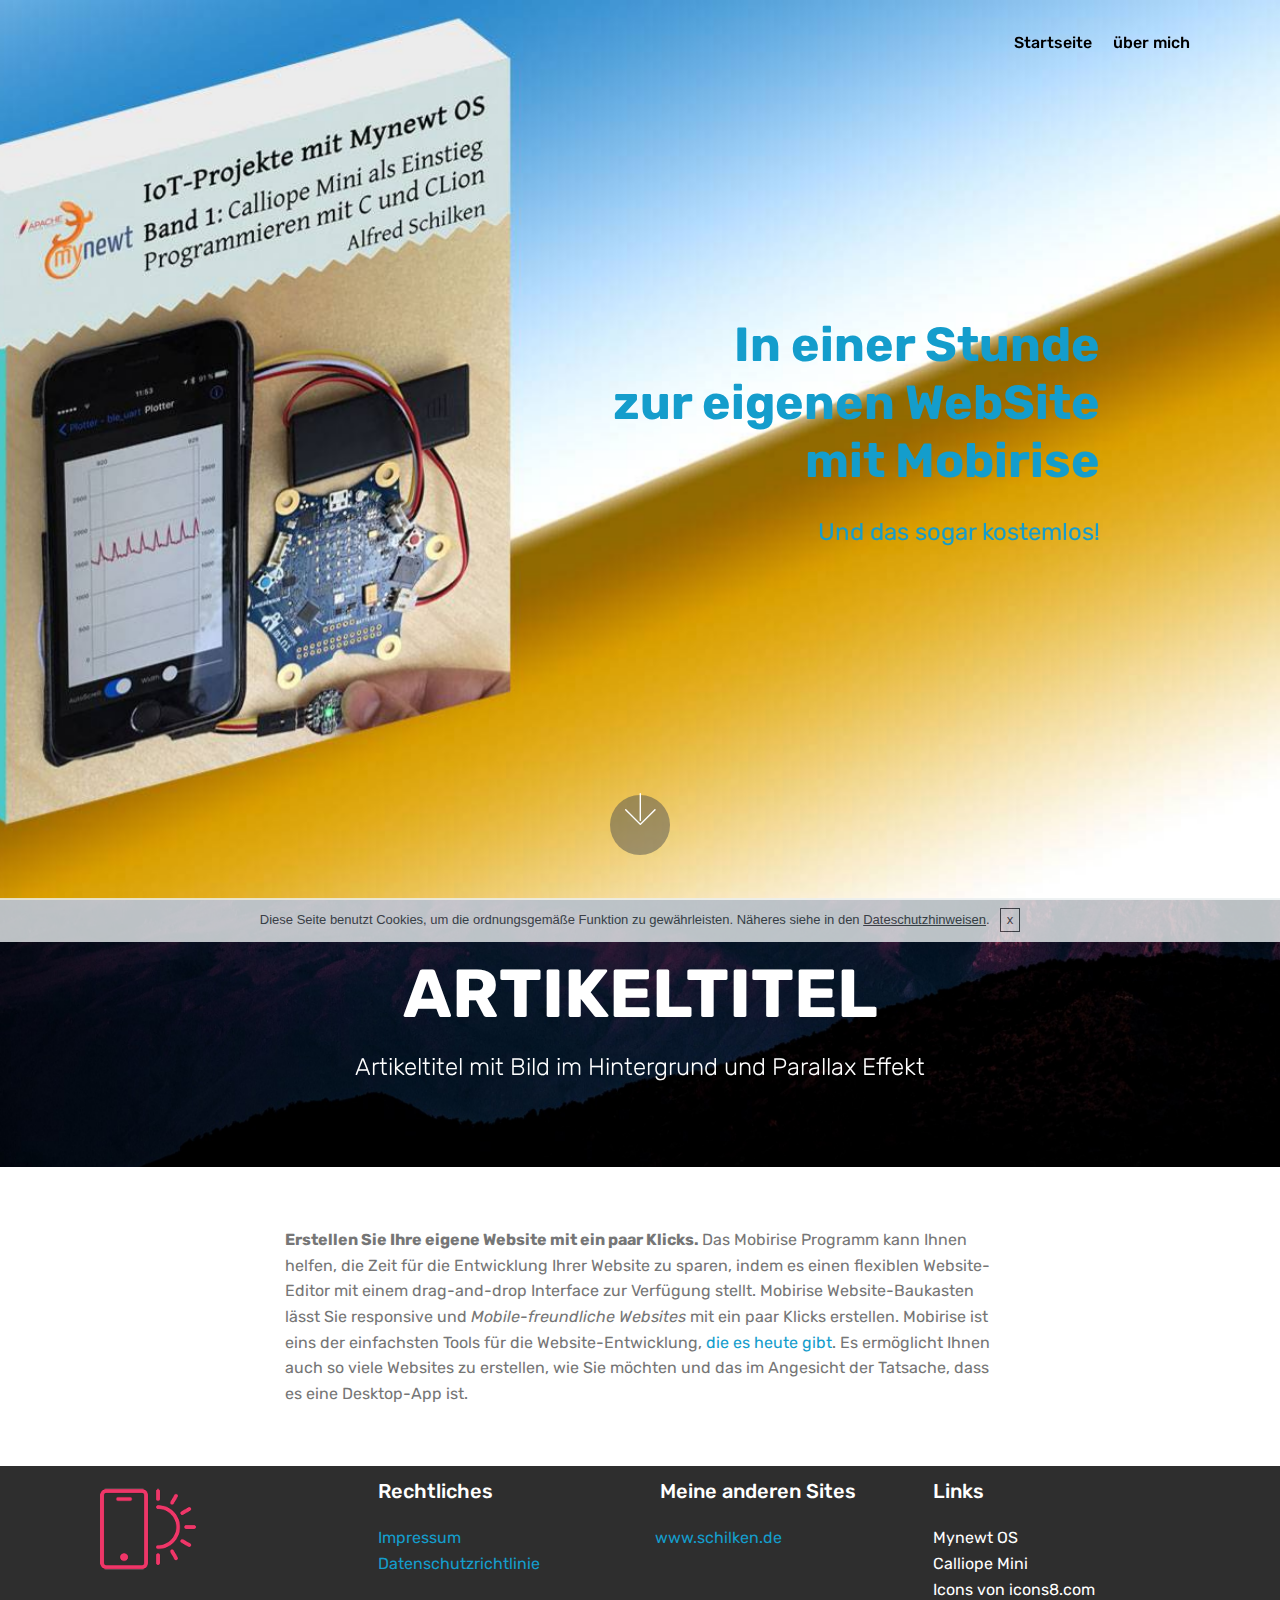
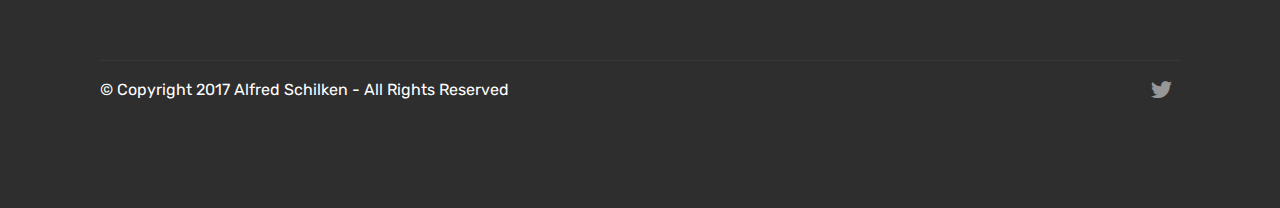
<file: index.html>
<!DOCTYPE html>
<html >
<head>
  <!-- Site made with Mobirise Website Builder v4.5.2, https://mobirise.com -->
  <meta charset="UTF-8">
  <meta http-equiv="X-UA-Compatible" content="IE=edge">
  <meta name="generator" content="Mobirise v4.5.2, mobirise.com">
  <meta name="viewport" content="width=device-width, initial-scale=1, minimum-scale=1">
  <link rel="shortcut icon" href="assets/images/logo2.png" type="image/x-icon">
  <meta name="description" content="">
  <title>Home</title>
  <link rel="stylesheet" href="assets/web/assets/mobirise-icons/mobirise-icons.css">
  <link rel="stylesheet" href="assets/tether/tether.min.css">
  <link rel="stylesheet" href="assets/bootstrap/css/bootstrap.min.css">
  <link rel="stylesheet" href="assets/bootstrap/css/bootstrap-grid.min.css">
  <link rel="stylesheet" href="assets/bootstrap/css/bootstrap-reboot.min.css">
  <link rel="stylesheet" href="assets/socicon/css/styles.css">
  <link rel="stylesheet" href="assets/dropdown/css/style.css">
  <link rel="stylesheet" href="assets/theme/css/style.css">
  <link rel="stylesheet" href="assets/mobirise/css/mbr-additional.css" type="text/css">
  
  
  
</head>
<body>
<section class="menu cid-qwb2ARep8K" once="menu" id="menu2-d" data-rv-view="426">

    

    <nav class="navbar navbar-expand beta-menu navbar-dropdown align-items-center navbar-fixed-top navbar-toggleable-sm bg-color transparent">
        <button class="navbar-toggler navbar-toggler-right" type="button" data-toggle="collapse" data-target="#navbarSupportedContent" aria-controls="navbarSupportedContent" aria-expanded="false" aria-label="Toggle navigation">
            <div class="hamburger">
                <span></span>
                <span></span>
                <span></span>
                <span></span>
            </div>
        </button>
        <div class="menu-logo">
            <div class="navbar-brand">
                
                
            </div>
        </div>
        <div class="collapse navbar-collapse" id="navbarSupportedContent">
            <ul class="navbar-nav nav-dropdown nav-right navbar-nav-top-padding" data-app-modern-menu="true"><li class="nav-item">
                    <a class="nav-link link text-black display-4" href="index.html">Startseite</a>
                </li>
                <li class="nav-item">
                    <a class="nav-link link text-black display-4" href="autor-details.html"><br>über mich<br><br></a>
                </li></ul>
            
        </div>
    </nav>
</section>

<section class="engine"><a href="https://mobirise.co/f">free bootstrap builder</a></section><section class="cid-qwa4T4CELK mbr-fullscreen mbr-parallax-background" id="header2-2" data-rv-view="428">

    

    

    <div class="container align-center">
        <div class="row justify-content-md-center">
            <div class="mbr-white col-md-10">
                <h1 class="mbr-section-title mbr-bold pb-3 mbr-fonts-style display-2">In einer Stunde<br>zur eigenen WebSite<br>mit Mobirise</h1>
                
                <p class="mbr-text pb-3 mbr-fonts-style display-5">&nbsp; &nbsp; &nbsp; &nbsp; &nbsp; &nbsp; &nbsp; &nbsp;Und das sogar kostemlos!</p>
                
            </div>
        </div>
    </div>
    <div class="mbr-arrow hidden-sm-down" aria-hidden="true">
        <a href="#next">
            <i class="mbri-down mbr-iconfont"></i>
        </a>
    </div>
</section>

<section class="mbr-section content5 cid-qD9YTQijVi mbr-parallax-background" id="content5-2c" data-rv-view="431">

    

    

    <div class="container">
        <div class="media-container-row">
            <div class="title col-12 col-md-8">
                <h2 class="align-center mbr-bold mbr-white pb-3 mbr-fonts-style display-1">ARTIKELTITEL</h2>
                <h3 class="mbr-section-subtitle align-center mbr-light mbr-white pb-3 mbr-fonts-style display-5">Artikeltitel mit Bild im Hintergrund und Parallax Effekt</h3>
                
                
            </div>
        </div>
    </div>
</section>

<section class="mbr-section article content1 cid-qD9YVUhGP4" id="content1-2d" data-rv-view="434">
    
     

    <div class="container">
        <div class="media-container-row">
            <div class="mbr-text col-12 col-md-8 mbr-fonts-style display-7">
                <strong>Erstellen Sie Ihre eigene Website mit ein paar Klicks. </strong>Das Mobirise Programm kann Ihnen helfen, die Zeit für die Entwicklung Ihrer Website zu sparen, indem es einen flexiblen Website-Editor mit einem drag-and-drop Interface zur Verfügung stellt. Mobirise Website-Baukasten lässt Sie responsive und<em> Mobile-freundliche Websites </em>mit ein paar Klicks erstellen. Mobirise ist eins der einfachsten Tools für die Website-Entwicklung,<a href="buch-details.html"> die es heute gibt</a>. Es ermöglicht Ihnen auch so viele Websites zu erstellen, wie Sie möchten und das im Angesicht der Tatsache, dass es eine Desktop-App ist.</div>
        </div>
    </div>
</section>

<section class="cid-qD9ODMMPzF" id="footer1-22" data-rv-view="435">

    

    

    <div class="container">
        <div class="media-container-row content text-white">
            <div class="col-12 col-md-3">
                <div class="media-wrap">
                    <a href="https://mobirise.com/">
                        <img src="assets/images/logo2-1.png" alt="Mobirise" media-simple="true">
                    </a>
                </div>
            </div>
            <div class="col-12 col-md-3 mbr-fonts-style display-7">
                <h5 class="pb-3">
                    Rechtliches</h5>
                <p class="mbr-text"><a href="impressum.html">Impressum</a><br><a href="datenschutz.html">Datenschutzrichtlinie</a><a href="page10.html"><br></a><br><br></p>
            </div>
            <div class="col-12 col-md-3 mbr-fonts-style display-7">
                <h5 class="pb-3">&nbsp;Meine anderen Sites</h5>
                <p class="mbr-text"><a href="http://www.schilken.de">www.schilken.de</a><br><a href="page9.html"><br></a><br><br></p>
            </div>
            <div class="col-12 col-md-3 mbr-fonts-style display-7">
                <h5 class="pb-3">
                    Links
                </h5>
                <p class="mbr-text"><a href="https://apache.mynewt.org" class="text-white"></a><a href="https://mynewt.apache.org" class="text-white"></a><a href="https://mynewt.apache.org"></a><a href="https://mynewt.apache.org" class="text-white"></a><a href="https://mynewt.apache.org" class="text-white"></a><a href="https://mynewt.apache.org" class="text-white">Mynewt</a> OS<br><a href="https://calliope.cc" class="text-white">Calliope Mini</a><br><a href="https://icons8.com" class="text-white">Icons von icons8.com</a><br><br></p>
            </div>
        </div>
        <div class="footer-lower">
            <div class="media-container-row">
                <div class="col-sm-12">
                    <hr>
                </div>
            </div>
            <div class="media-container-row mbr-white">
                <div class="col-sm-6 copyright">
                    <p class="mbr-text mbr-fonts-style display-7">
                        © Copyright 2017 Alfred Schilken - All Rights Reserved
                    </p>
                </div>
                <div class="col-md-6">
                    <div class="social-list align-right">
                        <div class="soc-item">
                            <a href="https://twitter.com/alf147" target="_blank">
                                <span class="mbr-iconfont mbr-iconfont-social socicon-twitter socicon" media-simple="true"></span>
                            </a>
                        </div>
                        
                        
                        
                        
                        
                    </div>
                </div>
            </div>
        </div>
    </div>
</section>


  <script src="assets/web/assets/jquery/jquery.min.js"></script>
  <script src="assets/popper/popper.min.js"></script>
  <script src="assets/tether/tether.min.js"></script>
  <script src="assets/bootstrap/js/bootstrap.min.js"></script>
  <script src="assets/smoothscroll/smooth-scroll.js"></script>
  <script src="assets/dropdown/js/script.min.js"></script>
  <script src="assets/touchswipe/jquery.touch-swipe.min.js"></script>
  <script src="assets/parallax/jarallax.min.js"></script>
  <script src="assets/cookies-alert-plugin/cookies-alert-core.js"></script>
  <script src="assets/cookies-alert-plugin/cookies-alert-script.js"></script>
  <script src="assets/theme/js/script.js"></script>
  
  
<input name="cookieData" type="hidden" data-cookie-text="Diese Seite benutzt Cookies, um die ordnungsgemäße Funktion zu gewährleisten.   Näheres siehe in den <a href='datenschutzhiweis.html'>Dateschutzhinweisen</a>.">
  </body>
</html>
</file>
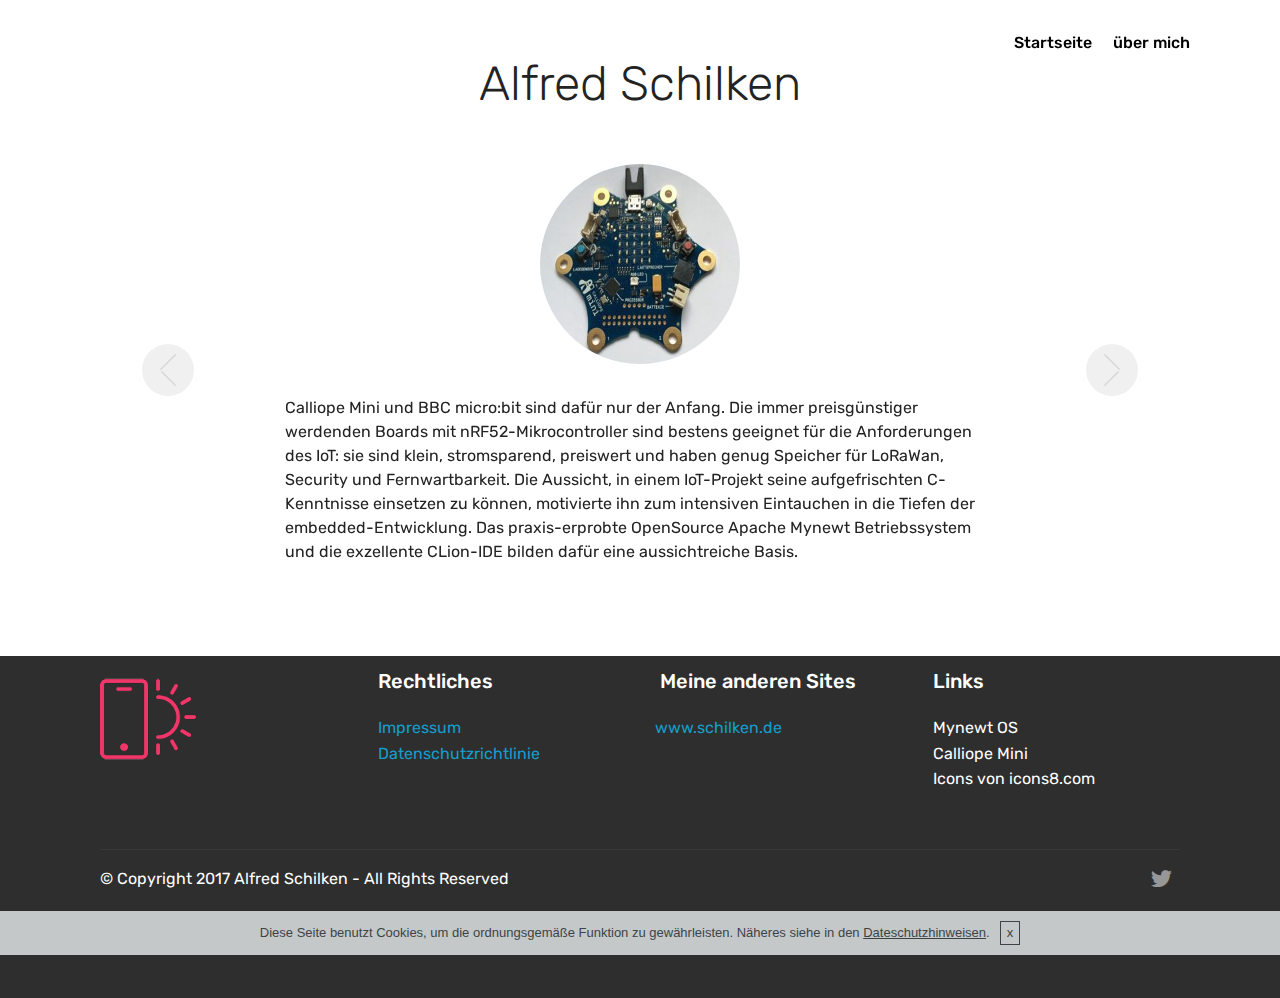
<file: autor-details.html>
<!DOCTYPE html>
<html >
<head>
  <!-- Site made with Mobirise Website Builder v4.5.2, https://mobirise.com -->
  <meta charset="UTF-8">
  <meta http-equiv="X-UA-Compatible" content="IE=edge">
  <meta name="generator" content="Mobirise v4.5.2, mobirise.com">
  <meta name="viewport" content="width=device-width, initial-scale=1, minimum-scale=1">
  <link rel="shortcut icon" href="assets/images/logo2.png" type="image/x-icon">
  <meta name="description" content="">
  <title>ueber-den-autor</title>
  <link rel="stylesheet" href="assets/web/assets/mobirise-icons/mobirise-icons.css">
  <link rel="stylesheet" href="assets/tether/tether.min.css">
  <link rel="stylesheet" href="assets/bootstrap/css/bootstrap.min.css">
  <link rel="stylesheet" href="assets/bootstrap/css/bootstrap-grid.min.css">
  <link rel="stylesheet" href="assets/bootstrap/css/bootstrap-reboot.min.css">
  <link rel="stylesheet" href="assets/socicon/css/styles.css">
  <link rel="stylesheet" href="assets/dropdown/css/style.css">
  <link rel="stylesheet" href="assets/theme/css/style.css">
  <link rel="stylesheet" href="assets/mobirise/css/mbr-additional.css" type="text/css">
  
  
  
</head>
<body>
<section class="menu cid-qwb2W99N0N" once="menu" id="menu2-s" data-rv-view="476">

    

    <nav class="navbar navbar-expand beta-menu navbar-dropdown align-items-center navbar-fixed-top navbar-toggleable-sm bg-color transparent">
        <button class="navbar-toggler navbar-toggler-right" type="button" data-toggle="collapse" data-target="#navbarSupportedContent" aria-controls="navbarSupportedContent" aria-expanded="false" aria-label="Toggle navigation">
            <div class="hamburger">
                <span></span>
                <span></span>
                <span></span>
                <span></span>
            </div>
        </button>
        <div class="menu-logo">
            <div class="navbar-brand">
                
                
            </div>
        </div>
        <div class="collapse navbar-collapse" id="navbarSupportedContent">
            <ul class="navbar-nav nav-dropdown nav-right navbar-nav-top-padding" data-app-modern-menu="true"><li class="nav-item">
                    <a class="nav-link link text-black display-4" href="index.html">Startseite</a>
                </li>
                <li class="nav-item">
                    <a class="nav-link link text-black display-4" href="autor-details.html"><br>über mich<br><br></a>
                </li></ul>
            
        </div>
    </nav>
</section>

<section class="engine"><a href="https://mobirise.co/o">bootstrap buttons</a></section><section class="carousel slide testimonials-slider cid-qwb5LqxmNe" id="testimonials-slider1-w" data-rv-view="478">
    
    

    

    <div class="container text-center">
        <h2 class="pb-5 mbr-fonts-style display-2">
            Alfred Schilken</h2>

        <div class="carousel slide" data-ride="carousel" role="listbox">
            <div class="carousel-inner">
                
                
            <div class="carousel-item">
                    <div class="user col-md-8">
                        <div class="user_image">
                            <img src="assets/images/calliope-300x250-300x250.jpg" alt="" title="" media-simple="true">
                        </div>
                        <div class="user_text pb-3">
                            <p class="mbr-fonts-style display-7">
                                Calliope Mini und BBC micro:bit sind dafür nur der Anfang. Die immer preisgünstiger werdenden Boards mit nRF52-Mikrocontroller sind bestens geeignet für die Anforderungen des IoT: sie sind klein, stromsparend, preiswert und haben genug Speicher für LoRaWan, Security und Fernwartbarkeit. 
Die Aussicht, in einem IoT-Projekt seine aufgefrischten C-Kenntnisse einsetzen zu können, motivierte ihn zum intensiven Eintauchen in die Tiefen der embedded-Entwicklung.
Das praxis-erprobte OpenSource Apache Mynewt Betriebssystem und die exzellente CLion-IDE bilden dafür eine aussichtreiche Basis.
                            </p>
                        </div>
                        
                        
                    </div>
                </div><div class="carousel-item">
                    <div class="user col-md-8">
                        <div class="user_image">
                            <img src="assets/images/amazon-profil-foto-512x512-freigestellt-heller-512x512.jpg" alt="" title="" media-simple="true">
                        </div>
                        <div class="user_text pb-3">
                            <p class="mbr-fonts-style display-7">
                                Alfred Schilken begeisterte sich schon in den 80ern für die gerade aufkommenden Mikroprozessoren. Seine erste Experimentier-Platine musste mit einem einzigen Kilobyte RAM und einem Kassettenrecorder als Massenspeicher auskommen - das war 1980. Es war ein Glückfall, dass seine Examensarbeit am Institut für angewandte Physik in Frankfurt ein Mikroprozessor-System zum Thema hatte.
 In diesen 37 Jahren ist das Programmieren sein Hobby geblieben, allerdings arbeitet er auch seit 30 Jahren als Freiberufler in Projekten bei Kunden wie Telekom, Lufthansa Systems, Sybase, SAP und Deutsche Bank. 
Er ist sehr früh von Assembler auf C umgestiegen, hat dann lange in C++, später in Java, Python und Swift programmiert. Seit dem Auftritt des BBC micro:bit und dem Calliope Mini ist die Programmierung in C wieder interessant geworden.
                            </p>
                        </div>
                        
                        
                    </div>
                </div></div>

            <div class="carousel-controls">
                <a class="carousel-control-prev" role="button" data-slide="prev">
                  <span aria-hidden="true" class="mbri-arrow-prev mbr-iconfont"></span>
                  <span class="sr-only">Previous</span>
                </a>
                
                <a class="carousel-control-next" role="button" data-slide="next">
                  <span aria-hidden="true" class="mbri-arrow-next mbr-iconfont"></span>
                  <span class="sr-only">Next</span>
                </a>
            </div>
        </div>
    </div>
</section>

<section class="cid-qDa1JeCoLy" id="footer1-2i" data-rv-view="486">

    

    

    <div class="container">
        <div class="media-container-row content text-white">
            <div class="col-12 col-md-3">
                <div class="media-wrap">
                    <a href="https://mobirise.com/">
                        <img src="assets/images/logo2-1.png" alt="Mobirise" media-simple="true">
                    </a>
                </div>
            </div>
            <div class="col-12 col-md-3 mbr-fonts-style display-7">
                <h5 class="pb-3">
                    Rechtliches</h5>
                <p class="mbr-text"><a href="impressum.html">Impressum</a><br><a href="datenschutz.html">Datenschutzrichtlinie</a><a href="page10.html"><br></a><br><br></p>
            </div>
            <div class="col-12 col-md-3 mbr-fonts-style display-7">
                <h5 class="pb-3">&nbsp;Meine anderen Sites</h5>
                <p class="mbr-text"><a href="http://www.schilken.de">www.schilken.de</a><br><a href="page9.html"><br></a><br><br></p>
            </div>
            <div class="col-12 col-md-3 mbr-fonts-style display-7">
                <h5 class="pb-3">
                    Links
                </h5>
                <p class="mbr-text"><a href="https://apache.mynewt.org" class="text-white"></a><a href="https://mynewt.apache.org" class="text-white"></a><a href="https://mynewt.apache.org"></a><a href="https://mynewt.apache.org" class="text-white"></a><a href="https://mynewt.apache.org" class="text-white"></a><a href="https://mynewt.apache.org" class="text-white">Mynewt</a> OS<br><a href="https://calliope.cc" class="text-white">Calliope Mini</a><br><a href="https://icons8.com" class="text-white">Icons von icons8.com</a><br><br></p>
            </div>
        </div>
        <div class="footer-lower">
            <div class="media-container-row">
                <div class="col-sm-12">
                    <hr>
                </div>
            </div>
            <div class="media-container-row mbr-white">
                <div class="col-sm-6 copyright">
                    <p class="mbr-text mbr-fonts-style display-7">
                        © Copyright 2017 Alfred Schilken - All Rights Reserved
                    </p>
                </div>
                <div class="col-md-6">
                    <div class="social-list align-right">
                        <div class="soc-item">
                            <a href="https://twitter.com/alf147" target="_blank">
                                <span class="mbr-iconfont mbr-iconfont-social socicon-twitter socicon" media-simple="true"></span>
                            </a>
                        </div>
                        
                        
                        
                        
                        
                    </div>
                </div>
            </div>
        </div>
    </div>
</section>


  <script src="assets/web/assets/jquery/jquery.min.js"></script>
  <script src="assets/popper/popper.min.js"></script>
  <script src="assets/tether/tether.min.js"></script>
  <script src="assets/bootstrap/js/bootstrap.min.js"></script>
  <script src="assets/smoothscroll/smooth-scroll.js"></script>
  <script src="assets/dropdown/js/script.min.js"></script>
  <script src="assets/touchswipe/jquery.touch-swipe.min.js"></script>
  <script src="assets/bootstrapcarouselswipe/bootstrap-carousel-swipe.js"></script>
  <script src="assets/cookies-alert-plugin/cookies-alert-core.js"></script>
  <script src="assets/cookies-alert-plugin/cookies-alert-script.js"></script>
  <script src="assets/theme/js/script.js"></script>
  
  
<input name="cookieData" type="hidden" data-cookie-text="Diese Seite benutzt Cookies, um die ordnungsgemäße Funktion zu gewährleisten.   Näheres siehe in den <a href='datenschutzhiweis.html'>Dateschutzhinweisen</a>.">
  </body>
</html>
</file>
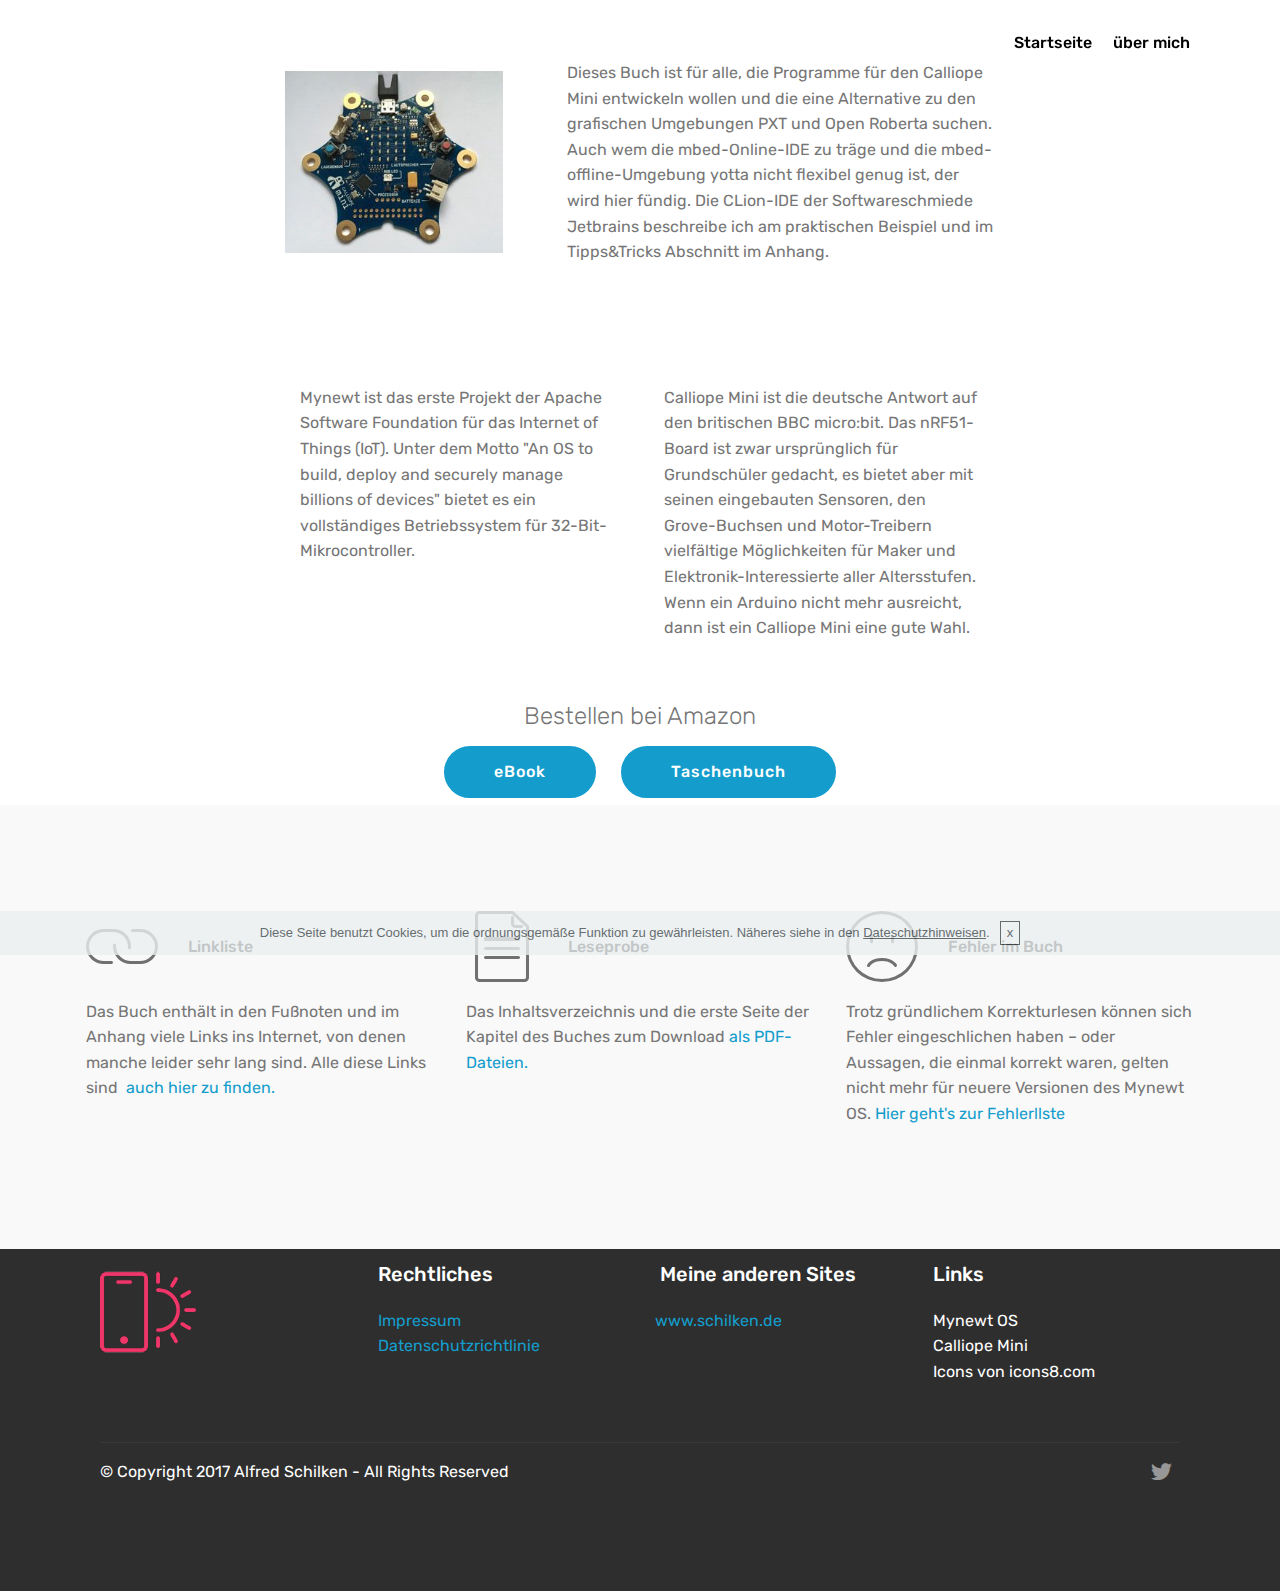
<file: buch-details.html>
<!DOCTYPE html>
<html >
<head>
  <!-- Site made with Mobirise Website Builder v4.5.2, https://mobirise.com -->
  <meta charset="UTF-8">
  <meta http-equiv="X-UA-Compatible" content="IE=edge">
  <meta name="generator" content="Mobirise v4.5.2, mobirise.com">
  <meta name="viewport" content="width=device-width, initial-scale=1, minimum-scale=1">
  <link rel="shortcut icon" href="assets/images/logo2.png" type="image/x-icon">
  <meta name="description" content="">
  <title>xxxBuch Details</title>
  <link rel="stylesheet" href="assets/web/assets/mobirise-icons/mobirise-icons.css">
  <link rel="stylesheet" href="assets/tether/tether.min.css">
  <link rel="stylesheet" href="assets/bootstrap/css/bootstrap.min.css">
  <link rel="stylesheet" href="assets/bootstrap/css/bootstrap-grid.min.css">
  <link rel="stylesheet" href="assets/bootstrap/css/bootstrap-reboot.min.css">
  <link rel="stylesheet" href="assets/socicon/css/styles.css">
  <link rel="stylesheet" href="assets/dropdown/css/style.css">
  <link rel="stylesheet" href="assets/theme/css/style.css">
  <link rel="stylesheet" href="assets/mobirise/css/mbr-additional.css" type="text/css">
  
  
  
</head>
<body>
<section class="menu cid-qwb2W99N0N" once="menu" id="menu2-e" data-rv-view="438">

    

    <nav class="navbar navbar-expand beta-menu navbar-dropdown align-items-center navbar-fixed-top navbar-toggleable-sm bg-color transparent">
        <button class="navbar-toggler navbar-toggler-right" type="button" data-toggle="collapse" data-target="#navbarSupportedContent" aria-controls="navbarSupportedContent" aria-expanded="false" aria-label="Toggle navigation">
            <div class="hamburger">
                <span></span>
                <span></span>
                <span></span>
                <span></span>
            </div>
        </button>
        <div class="menu-logo">
            <div class="navbar-brand">
                
                
            </div>
        </div>
        <div class="collapse navbar-collapse" id="navbarSupportedContent">
            <ul class="navbar-nav nav-dropdown nav-right navbar-nav-top-padding" data-app-modern-menu="true"><li class="nav-item">
                    <a class="nav-link link text-black display-4" href="index.html">Startseite</a>
                </li>
                <li class="nav-item">
                    <a class="nav-link link text-black display-4" href="autor-details.html"><br>über mich<br><br></a>
                </li></ul>
            
        </div>
    </nav>
</section>

<section class="engine"><a href="https://mobirise.co/a">website builder</a></section><section class="mbr-section content6 cid-qwb23pJYXs" id="content6-a" data-rv-view="440">
    
     
    
    <div class="container">
        <div class="media-container-row">
            <div class="col-12 col-md-8">
                <div class="media-container-row">
                    <div class="mbr-figure" style="width: 60%;">
                      <img src="assets/images/calliope-300x250-300x250.jpg" alt="Mobirise" title="" media-simple="true">  
                    </div>
                    <div class="media-content">
                        <div class="mbr-section-text">
                            <p class="mbr-text mb-0 mbr-fonts-style display-7">Dieses Buch ist für alle, die Programme für den Calliope Mini entwickeln wollen und die eine Alternative zu den grafischen Umgebungen PXT und Open Roberta suchen. Auch wem die mbed-Online-IDE zu träge und die mbed-offline-Umgebung yotta nicht flexibel genug ist, der wird hier fündig. Die CLion-IDE der Softwareschmiede Jetbrains beschreibe ich am praktischen Beispiel und im Tipps&amp;Tricks Abschnitt im Anhang.
</p>
                        </div>
                    </div>
                </div>
            </div>
        </div>
    </div>
</section>

<section class="mbr-section article content3 cid-qwb3dJePuq" id="content3-f" data-rv-view="442">
      
     

    <div class="container">
        <div class="media-container-row">
            <div class="row col-12 col-md-8">
                <div class="col-12 col-md-6 pr-lg-4 mbr-text mbr-fonts-style display-7">
Mynewt ist das erste Projekt der Apache Software Foundation für das Internet of Things (IoT). Unter dem Motto "An OS to build, deploy and securely manage billions of devices" bietet es ein vollständiges Betriebssystem für 32-Bit-Mikrocontroller.&nbsp;</div>
                <div class="col-12 col-md-6 pl-lg-4 mbr-text mbr-fonts-style display-7">Calliope Mini ist die deutsche Antwort auf den britischen BBC micro:bit. Das nRF51-Board ist zwar ursprünglich für Grundschüler gedacht, es bietet aber mit seinen eingebauten Sensoren, den Grove-Buchsen und Motor-Treibern vielfältige Möglichkeiten für Maker und Elektronik-Interessierte aller Altersstufen. Wenn ein Arduino nicht mehr ausreicht, dann ist ein Calliope Mini eine gute Wahl.</div>
            </div>
        </div>
    </div>
</section>

<section class="mbr-section content4 cid-qAIkUn8M0j" id="content4-1i" data-rv-view="443">

    

    <div class="container">
        <div class="media-container-row">
            <div class="title col-12 col-md-8">
                
                <h3 class="mbr-section-subtitle align-center mbr-light mbr-fonts-style display-5">
                    Bestellen bei Amazon</h3>
                
            </div>
        </div>
    </div>
</section>

<section class="mbr-section content8 cid-qAIkdUUtwE" id="content8-1h" data-rv-view="445">

    

    <div class="container">
        <div class="media-container-row title">
            <div class="col-12 col-md-8">
                <div class="mbr-section-btn align-center"><a class="btn btn-primary display-4" href="https://www.amazon.de/dp/B0772QQHNN">eBook</a>
                    <a class="btn btn-primary display-4" href="https://www.amazon.de/dp/1976208009/">Taschenbuch</a></div>
            </div>
        </div>
    </div>
</section>

<section class="features10 cid-qz5kyEidRz" id="features10-z" data-rv-view="446">

    

    
    <div class="container">
        <div class="row justify-content-center">
            <div class="card p-3 col-12 col-md-6 col-lg-4">
                <div class="media mb-3">
                    <div class="card-img align-self-center d-flex">
                        <span class="mbr-iconfont mbri-link" media-simple="true"></span>
                    </div>
                    <h4 class="card-title media-body py-3 mbr-fonts-style display-7">
                        Linkliste</h4>
                </div>
                <div class="card-box">
                    <p class="mbr-text mbr-fonts-style display-7">Das Buch enthält in den Fußnoten und im Anhang viele Links ins Internet, von denen manche leider sehr lang sind. Alle diese Links sind &nbsp;<a href="buch-linkliste.html">auch hier zu finden.</a></p>
                </div>
            </div>

            <div class="card p-3 col-12 col-md-6 col-lg-4">
                <div class="media mb-3">
                    <div class="card-img align-self-center d-flex">
                        <span class="mbr-iconfont mbri-file" media-simple="true"></span>
                    </div>
                    <h4 class="card-title media-body py-3 mbr-fonts-style display-7">
                        Leseprobe</h4>
                </div>
                <div class="card-box">
                    <p class="mbr-text mbr-fonts-style display-7">Das Inhaltsverzeichnis und die erste Seite der Kapitel des Buches zum Download <a href="buch-leseprobe.html">als PDF-Dateien.</a>
                    </p>
                </div>
            </div>

            <div class="card p-3 col-12 col-md-6 col-lg-4">
                <div class="media mb-3">
                    <div class="card-img align-self-center d-flex">
                        <span class="mbr-iconfont mbri-sad-face" media-simple="true"></span>
                    </div>
                    <h4 class="card-title media-body py-3 mbr-fonts-style display-7">
                        Fehler im Buch</h4>
                </div>
                <div class="card-box">
                    <p class="mbr-text mbr-fonts-style display-7">
                       Trotz gründlichem Korrekturlesen können sich Fehler eingeschlichen haben – oder Aussagen, die einmal korrekt waren, gelten nicht mehr für neuere Versionen des Mynewt OS.<a href="buch-errata.html"> Hier geht's zur Fehlerllste</a></p>
                </div>
            </div>

            
        </div>
    </div>
</section>

<section class="cid-qDa1uAgQAd" id="footer1-2e" data-rv-view="449">

    

    

    <div class="container">
        <div class="media-container-row content text-white">
            <div class="col-12 col-md-3">
                <div class="media-wrap">
                    <a href="https://mobirise.com/">
                        <img src="assets/images/logo2-1.png" alt="Mobirise" media-simple="true">
                    </a>
                </div>
            </div>
            <div class="col-12 col-md-3 mbr-fonts-style display-7">
                <h5 class="pb-3">
                    Rechtliches</h5>
                <p class="mbr-text"><a href="impressum.html">Impressum</a><br><a href="datenschutz.html">Datenschutzrichtlinie</a><a href="page10.html"><br></a><br><br></p>
            </div>
            <div class="col-12 col-md-3 mbr-fonts-style display-7">
                <h5 class="pb-3">&nbsp;Meine anderen Sites</h5>
                <p class="mbr-text"><a href="http://www.schilken.de">www.schilken.de</a><br><a href="page9.html"><br></a><br><br></p>
            </div>
            <div class="col-12 col-md-3 mbr-fonts-style display-7">
                <h5 class="pb-3">
                    Links
                </h5>
                <p class="mbr-text"><a href="https://apache.mynewt.org" class="text-white"></a><a href="https://mynewt.apache.org" class="text-white"></a><a href="https://mynewt.apache.org"></a><a href="https://mynewt.apache.org" class="text-white"></a><a href="https://mynewt.apache.org" class="text-white"></a><a href="https://mynewt.apache.org" class="text-white">Mynewt</a> OS<br><a href="https://calliope.cc" class="text-white">Calliope Mini</a><br><a href="https://icons8.com" class="text-white">Icons von icons8.com</a><br><br></p>
            </div>
        </div>
        <div class="footer-lower">
            <div class="media-container-row">
                <div class="col-sm-12">
                    <hr>
                </div>
            </div>
            <div class="media-container-row mbr-white">
                <div class="col-sm-6 copyright">
                    <p class="mbr-text mbr-fonts-style display-7">
                        © Copyright 2017 Alfred Schilken - All Rights Reserved
                    </p>
                </div>
                <div class="col-md-6">
                    <div class="social-list align-right">
                        <div class="soc-item">
                            <a href="https://twitter.com/alf147" target="_blank">
                                <span class="mbr-iconfont mbr-iconfont-social socicon-twitter socicon" media-simple="true"></span>
                            </a>
                        </div>
                        
                        
                        
                        
                        
                    </div>
                </div>
            </div>
        </div>
    </div>
</section>


  <script src="assets/web/assets/jquery/jquery.min.js"></script>
  <script src="assets/popper/popper.min.js"></script>
  <script src="assets/tether/tether.min.js"></script>
  <script src="assets/bootstrap/js/bootstrap.min.js"></script>
  <script src="assets/cookies-alert-plugin/cookies-alert-core.js"></script>
  <script src="assets/cookies-alert-plugin/cookies-alert-script.js"></script>
  <script src="assets/dropdown/js/script.min.js"></script>
  <script src="assets/touchswipe/jquery.touch-swipe.min.js"></script>
  <script src="assets/smoothscroll/smooth-scroll.js"></script>
  <script src="assets/theme/js/script.js"></script>
  
  
<input name="cookieData" type="hidden" data-cookie-text="Diese Seite benutzt Cookies, um die ordnungsgemäße Funktion zu gewährleisten.   Näheres siehe in den <a href='datenschutzhiweis.html'>Dateschutzhinweisen</a>.">
  </body>
</html>
</file>
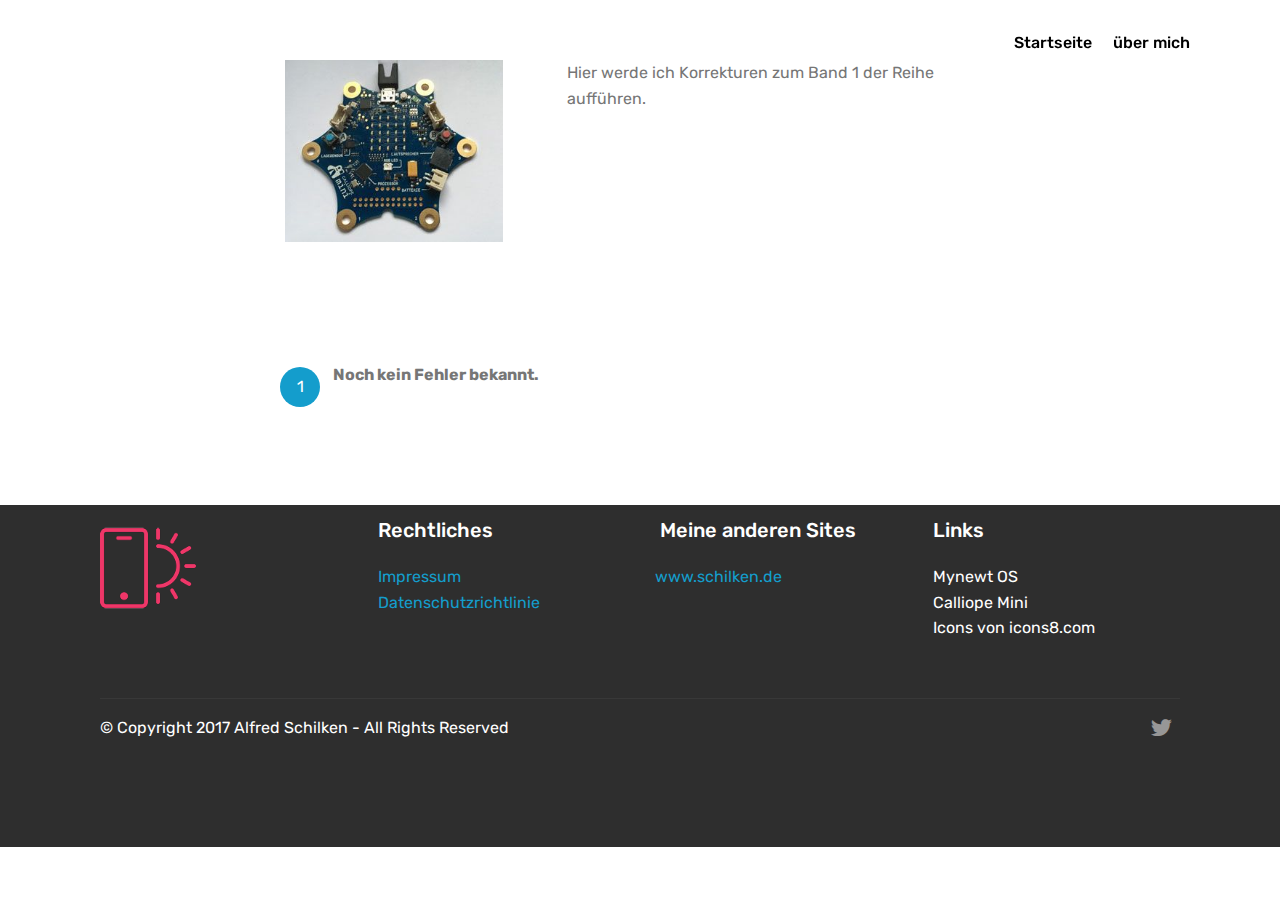
<file: buch-errata.html>
<!DOCTYPE html>
<html >
<head>
  <!-- Site made with Mobirise Website Builder v4.5.2, https://mobirise.com -->
  <meta charset="UTF-8">
  <meta http-equiv="X-UA-Compatible" content="IE=edge">
  <meta name="generator" content="Mobirise v4.5.2, mobirise.com">
  <meta name="viewport" content="width=device-width, initial-scale=1, minimum-scale=1">
  <link rel="shortcut icon" href="assets/images/logo2.png" type="image/x-icon">
  <meta name="description" content="">
  <title>xxxbuch-errata</title>
  <link rel="stylesheet" href="assets/web/assets/mobirise-icons/mobirise-icons.css">
  <link rel="stylesheet" href="assets/tether/tether.min.css">
  <link rel="stylesheet" href="assets/bootstrap/css/bootstrap.min.css">
  <link rel="stylesheet" href="assets/bootstrap/css/bootstrap-grid.min.css">
  <link rel="stylesheet" href="assets/bootstrap/css/bootstrap-reboot.min.css">
  <link rel="stylesheet" href="assets/socicon/css/styles.css">
  <link rel="stylesheet" href="assets/dropdown/css/style.css">
  <link rel="stylesheet" href="assets/theme/css/style.css">
  <link rel="stylesheet" href="assets/mobirise/css/mbr-additional.css" type="text/css">
  
  
  
</head>
<body>
<section class="menu cid-qwb2W99N0N" once="menu" id="menu2-10" data-rv-view="452">

    

    <nav class="navbar navbar-expand beta-menu navbar-dropdown align-items-center navbar-fixed-top navbar-toggleable-sm bg-color transparent">
        <button class="navbar-toggler navbar-toggler-right" type="button" data-toggle="collapse" data-target="#navbarSupportedContent" aria-controls="navbarSupportedContent" aria-expanded="false" aria-label="Toggle navigation">
            <div class="hamburger">
                <span></span>
                <span></span>
                <span></span>
                <span></span>
            </div>
        </button>
        <div class="menu-logo">
            <div class="navbar-brand">
                
                
            </div>
        </div>
        <div class="collapse navbar-collapse" id="navbarSupportedContent">
            <ul class="navbar-nav nav-dropdown nav-right navbar-nav-top-padding" data-app-modern-menu="true"><li class="nav-item">
                    <a class="nav-link link text-black display-4" href="index.html">Startseite</a>
                </li>
                <li class="nav-item">
                    <a class="nav-link link text-black display-4" href="autor-details.html"><br>über mich<br><br></a>
                </li></ul>
            
        </div>
    </nav>
</section>

<section class="engine"><a href="https://mobirise.co/f">bootstrap builder</a></section><section class="mbr-section content6 cid-qwb23pJYXs" id="content6-11" data-rv-view="454">
    
     
    
    <div class="container">
        <div class="media-container-row">
            <div class="col-12 col-md-8">
                <div class="media-container-row">
                    <div class="mbr-figure" style="width: 60%;">
                      <img src="assets/images/calliope-300x250-300x250.jpg" alt="Mobirise" title="" media-simple="true">  
                    </div>
                    <div class="media-content">
                        <div class="mbr-section-text">
                            <p class="mbr-text mb-0 mbr-fonts-style display-7">Hier werde ich Korrekturen zum Band 1 der Reihe aufführen.&nbsp;</p>
                        </div>
                    </div>
                </div>
            </div>
        </div>
    </div>
</section>

<section class="mbr-section article content11 cid-qz5pgyRsli" id="content11-15" data-rv-view="456">
     

    <div class="container">
        <div class="media-container-row">
            <div class="mbr-text counter-container col-12 col-md-8 mbr-fonts-style display-7">
                <ol>
                    <li><strong>Noch kein Fehler bekannt.</strong></li></ol><p><br></p><ol>
                </ol>
            </div>
        </div>
    </div>
</section>

<section class="cid-qDa1yf3vIc" id="footer1-2f" data-rv-view="457">

    

    

    <div class="container">
        <div class="media-container-row content text-white">
            <div class="col-12 col-md-3">
                <div class="media-wrap">
                    <a href="https://mobirise.com/">
                        <img src="assets/images/logo2-1.png" alt="Mobirise" media-simple="true">
                    </a>
                </div>
            </div>
            <div class="col-12 col-md-3 mbr-fonts-style display-7">
                <h5 class="pb-3">
                    Rechtliches</h5>
                <p class="mbr-text"><a href="impressum.html">Impressum</a><br><a href="datenschutz.html">Datenschutzrichtlinie</a><a href="page10.html"><br></a><br><br></p>
            </div>
            <div class="col-12 col-md-3 mbr-fonts-style display-7">
                <h5 class="pb-3">&nbsp;Meine anderen Sites</h5>
                <p class="mbr-text"><a href="http://www.schilken.de">www.schilken.de</a><br><a href="page9.html"><br></a><br><br></p>
            </div>
            <div class="col-12 col-md-3 mbr-fonts-style display-7">
                <h5 class="pb-3">
                    Links
                </h5>
                <p class="mbr-text"><a href="https://apache.mynewt.org" class="text-white"></a><a href="https://mynewt.apache.org" class="text-white"></a><a href="https://mynewt.apache.org"></a><a href="https://mynewt.apache.org" class="text-white"></a><a href="https://mynewt.apache.org" class="text-white"></a><a href="https://mynewt.apache.org" class="text-white">Mynewt</a> OS<br><a href="https://calliope.cc" class="text-white">Calliope Mini</a><br><a href="https://icons8.com" class="text-white">Icons von icons8.com</a><br><br></p>
            </div>
        </div>
        <div class="footer-lower">
            <div class="media-container-row">
                <div class="col-sm-12">
                    <hr>
                </div>
            </div>
            <div class="media-container-row mbr-white">
                <div class="col-sm-6 copyright">
                    <p class="mbr-text mbr-fonts-style display-7">
                        © Copyright 2017 Alfred Schilken - All Rights Reserved
                    </p>
                </div>
                <div class="col-md-6">
                    <div class="social-list align-right">
                        <div class="soc-item">
                            <a href="https://twitter.com/alf147" target="_blank">
                                <span class="mbr-iconfont mbr-iconfont-social socicon-twitter socicon" media-simple="true"></span>
                            </a>
                        </div>
                        
                        
                        
                        
                        
                    </div>
                </div>
            </div>
        </div>
    </div>
</section>


  <script src="assets/web/assets/jquery/jquery.min.js"></script>
  <script src="assets/popper/popper.min.js"></script>
  <script src="assets/tether/tether.min.js"></script>
  <script src="assets/bootstrap/js/bootstrap.min.js"></script>
  <script src="assets/cookies-alert-plugin/cookies-alert-core.js"></script>
  <script src="assets/cookies-alert-plugin/cookies-alert-script.js"></script>
  <script src="assets/dropdown/js/script.min.js"></script>
  <script src="assets/touchswipe/jquery.touch-swipe.min.js"></script>
  <script src="assets/smoothscroll/smooth-scroll.js"></script>
  <script src="assets/theme/js/script.js"></script>
  
  
<input name="cookieData" type="hidden" data-cookie-text="Diese Seite benutzt Cookies, um die ordnungsgemäße Funktion zu gewährleisten.   Näheres siehe in den <a href='datenschutzhiweis.html'>Dateschutzhinweisen</a>.">
  </body>
</html>
</file>
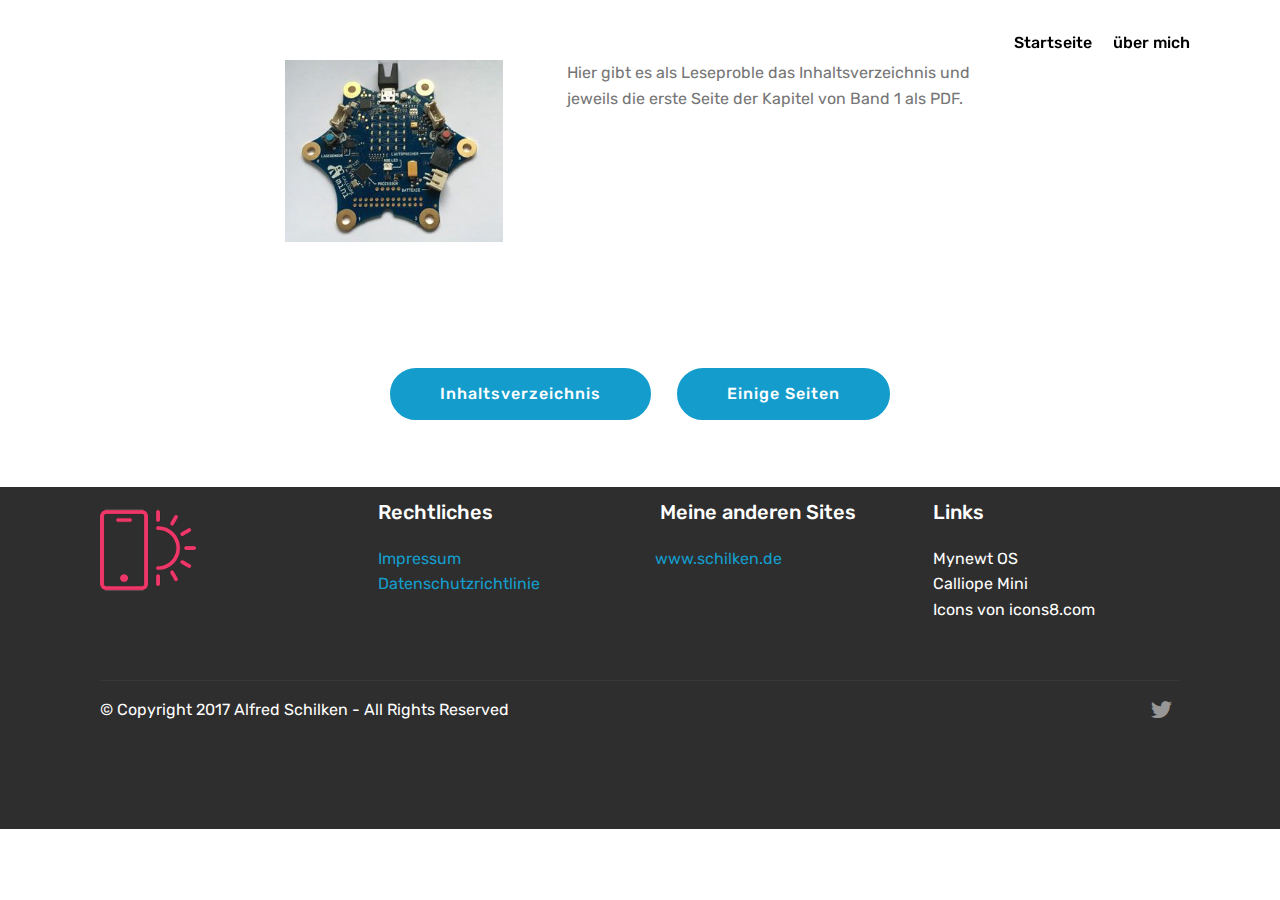
<file: buch-leseprobe.html>
<!DOCTYPE html>
<html >
<head>
  <!-- Site made with Mobirise Website Builder v4.5.2, https://mobirise.com -->
  <meta charset="UTF-8">
  <meta http-equiv="X-UA-Compatible" content="IE=edge">
  <meta name="generator" content="Mobirise v4.5.2, mobirise.com">
  <meta name="viewport" content="width=device-width, initial-scale=1, minimum-scale=1">
  <link rel="shortcut icon" href="assets/images/logo2.png" type="image/x-icon">
  <meta name="description" content="">
  <title>xxxbuch-leseprobe</title>
  <link rel="stylesheet" href="assets/web/assets/mobirise-icons/mobirise-icons.css">
  <link rel="stylesheet" href="assets/tether/tether.min.css">
  <link rel="stylesheet" href="assets/bootstrap/css/bootstrap.min.css">
  <link rel="stylesheet" href="assets/bootstrap/css/bootstrap-grid.min.css">
  <link rel="stylesheet" href="assets/bootstrap/css/bootstrap-reboot.min.css">
  <link rel="stylesheet" href="assets/socicon/css/styles.css">
  <link rel="stylesheet" href="assets/dropdown/css/style.css">
  <link rel="stylesheet" href="assets/theme/css/style.css">
  <link rel="stylesheet" href="assets/mobirise/css/mbr-additional.css" type="text/css">
  
  
  
</head>
<body>
<section class="menu cid-qwb2W99N0N" once="menu" id="menu2-1a" data-rv-view="460">

    

    <nav class="navbar navbar-expand beta-menu navbar-dropdown align-items-center navbar-fixed-top navbar-toggleable-sm bg-color transparent">
        <button class="navbar-toggler navbar-toggler-right" type="button" data-toggle="collapse" data-target="#navbarSupportedContent" aria-controls="navbarSupportedContent" aria-expanded="false" aria-label="Toggle navigation">
            <div class="hamburger">
                <span></span>
                <span></span>
                <span></span>
                <span></span>
            </div>
        </button>
        <div class="menu-logo">
            <div class="navbar-brand">
                
                
            </div>
        </div>
        <div class="collapse navbar-collapse" id="navbarSupportedContent">
            <ul class="navbar-nav nav-dropdown nav-right navbar-nav-top-padding" data-app-modern-menu="true"><li class="nav-item">
                    <a class="nav-link link text-black display-4" href="index.html">Startseite</a>
                </li>
                <li class="nav-item">
                    <a class="nav-link link text-black display-4" href="autor-details.html"><br>über mich<br><br></a>
                </li></ul>
            
        </div>
    </nav>
</section>

<section class="engine"><a href="https://mobirise.co/g">create a website</a></section><section class="mbr-section content6 cid-qwb23pJYXs" id="content6-1b" data-rv-view="462">
    
     
    
    <div class="container">
        <div class="media-container-row">
            <div class="col-12 col-md-8">
                <div class="media-container-row">
                    <div class="mbr-figure" style="width: 60%;">
                      <img src="assets/images/calliope-300x250-300x250.jpg" alt="Mobirise" title="" media-simple="true">  
                    </div>
                    <div class="media-content">
                        <div class="mbr-section-text">
                            <p class="mbr-text mb-0 mbr-fonts-style display-7">Hier gibt es als Leseproble das Inhaltsverzeichnis und jeweils die erste Seite der Kapitel von Band 1 als PDF.</p>
                        </div>
                    </div>
                </div>
            </div>
        </div>
    </div>
</section>

<section class="mbr-section content8 cid-qz5tBdkcpR" id="content8-1f" data-rv-view="464">

    

    <div class="container">
        <div class="media-container-row title">
            <div class="col-12 col-md-8">
                <div class="mbr-section-btn align-center"><a class="btn btn-primary display-4" href="assets/files/IoT_mit_Mynewt-Band_1_v16_Inhalt.pdf">Inhaltsverzeichnis</a>
                    <a class="btn btn-primary display-4" href="assets/files/IoT_mit_Mynewt_Band_1_Auszug.pdf">Einige Seiten<br></a></div>
            </div>
        </div>
    </div>
</section>

<section class="cid-qDa1BnHKjZ" id="footer1-2g" data-rv-view="465">

    

    

    <div class="container">
        <div class="media-container-row content text-white">
            <div class="col-12 col-md-3">
                <div class="media-wrap">
                    <a href="https://mobirise.com/">
                        <img src="assets/images/logo2-1.png" alt="Mobirise" media-simple="true">
                    </a>
                </div>
            </div>
            <div class="col-12 col-md-3 mbr-fonts-style display-7">
                <h5 class="pb-3">
                    Rechtliches</h5>
                <p class="mbr-text"><a href="impressum.html">Impressum</a><br><a href="datenschutz.html">Datenschutzrichtlinie</a><a href="page10.html"><br></a><br><br></p>
            </div>
            <div class="col-12 col-md-3 mbr-fonts-style display-7">
                <h5 class="pb-3">&nbsp;Meine anderen Sites</h5>
                <p class="mbr-text"><a href="http://www.schilken.de">www.schilken.de</a><br><a href="page9.html"><br></a><br><br></p>
            </div>
            <div class="col-12 col-md-3 mbr-fonts-style display-7">
                <h5 class="pb-3">
                    Links
                </h5>
                <p class="mbr-text"><a href="https://apache.mynewt.org" class="text-white"></a><a href="https://mynewt.apache.org" class="text-white"></a><a href="https://mynewt.apache.org"></a><a href="https://mynewt.apache.org" class="text-white"></a><a href="https://mynewt.apache.org" class="text-white"></a><a href="https://mynewt.apache.org" class="text-white">Mynewt</a> OS<br><a href="https://calliope.cc" class="text-white">Calliope Mini</a><br><a href="https://icons8.com" class="text-white">Icons von icons8.com</a><br><br></p>
            </div>
        </div>
        <div class="footer-lower">
            <div class="media-container-row">
                <div class="col-sm-12">
                    <hr>
                </div>
            </div>
            <div class="media-container-row mbr-white">
                <div class="col-sm-6 copyright">
                    <p class="mbr-text mbr-fonts-style display-7">
                        © Copyright 2017 Alfred Schilken - All Rights Reserved
                    </p>
                </div>
                <div class="col-md-6">
                    <div class="social-list align-right">
                        <div class="soc-item">
                            <a href="https://twitter.com/alf147" target="_blank">
                                <span class="mbr-iconfont mbr-iconfont-social socicon-twitter socicon" media-simple="true"></span>
                            </a>
                        </div>
                        
                        
                        
                        
                        
                    </div>
                </div>
            </div>
        </div>
    </div>
</section>


  <script src="assets/web/assets/jquery/jquery.min.js"></script>
  <script src="assets/popper/popper.min.js"></script>
  <script src="assets/tether/tether.min.js"></script>
  <script src="assets/bootstrap/js/bootstrap.min.js"></script>
  <script src="assets/cookies-alert-plugin/cookies-alert-core.js"></script>
  <script src="assets/cookies-alert-plugin/cookies-alert-script.js"></script>
  <script src="assets/dropdown/js/script.min.js"></script>
  <script src="assets/touchswipe/jquery.touch-swipe.min.js"></script>
  <script src="assets/smoothscroll/smooth-scroll.js"></script>
  <script src="assets/theme/js/script.js"></script>
  
  
<input name="cookieData" type="hidden" data-cookie-text="Diese Seite benutzt Cookies, um die ordnungsgemäße Funktion zu gewährleisten.   Näheres siehe in den <a href='datenschutzhiweis.html'>Dateschutzhinweisen</a>.">
  </body>
</html>
</file>
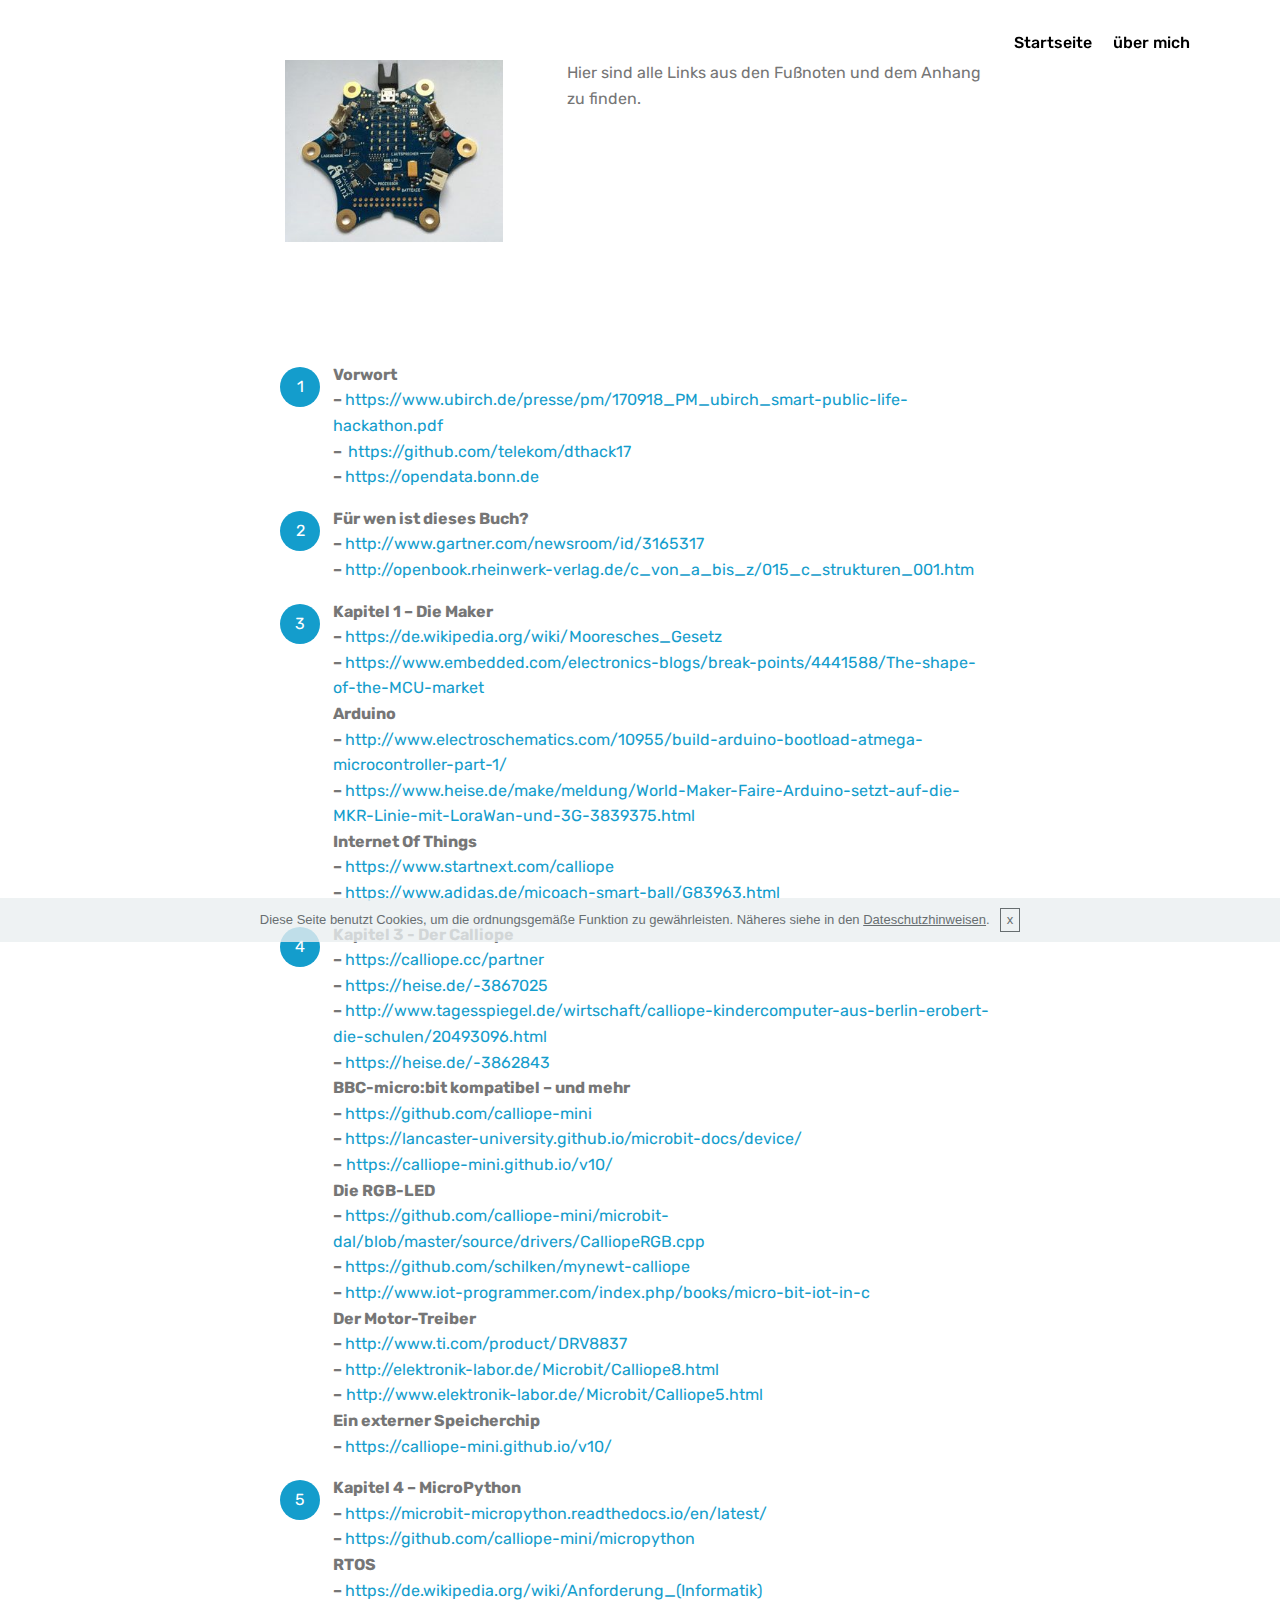
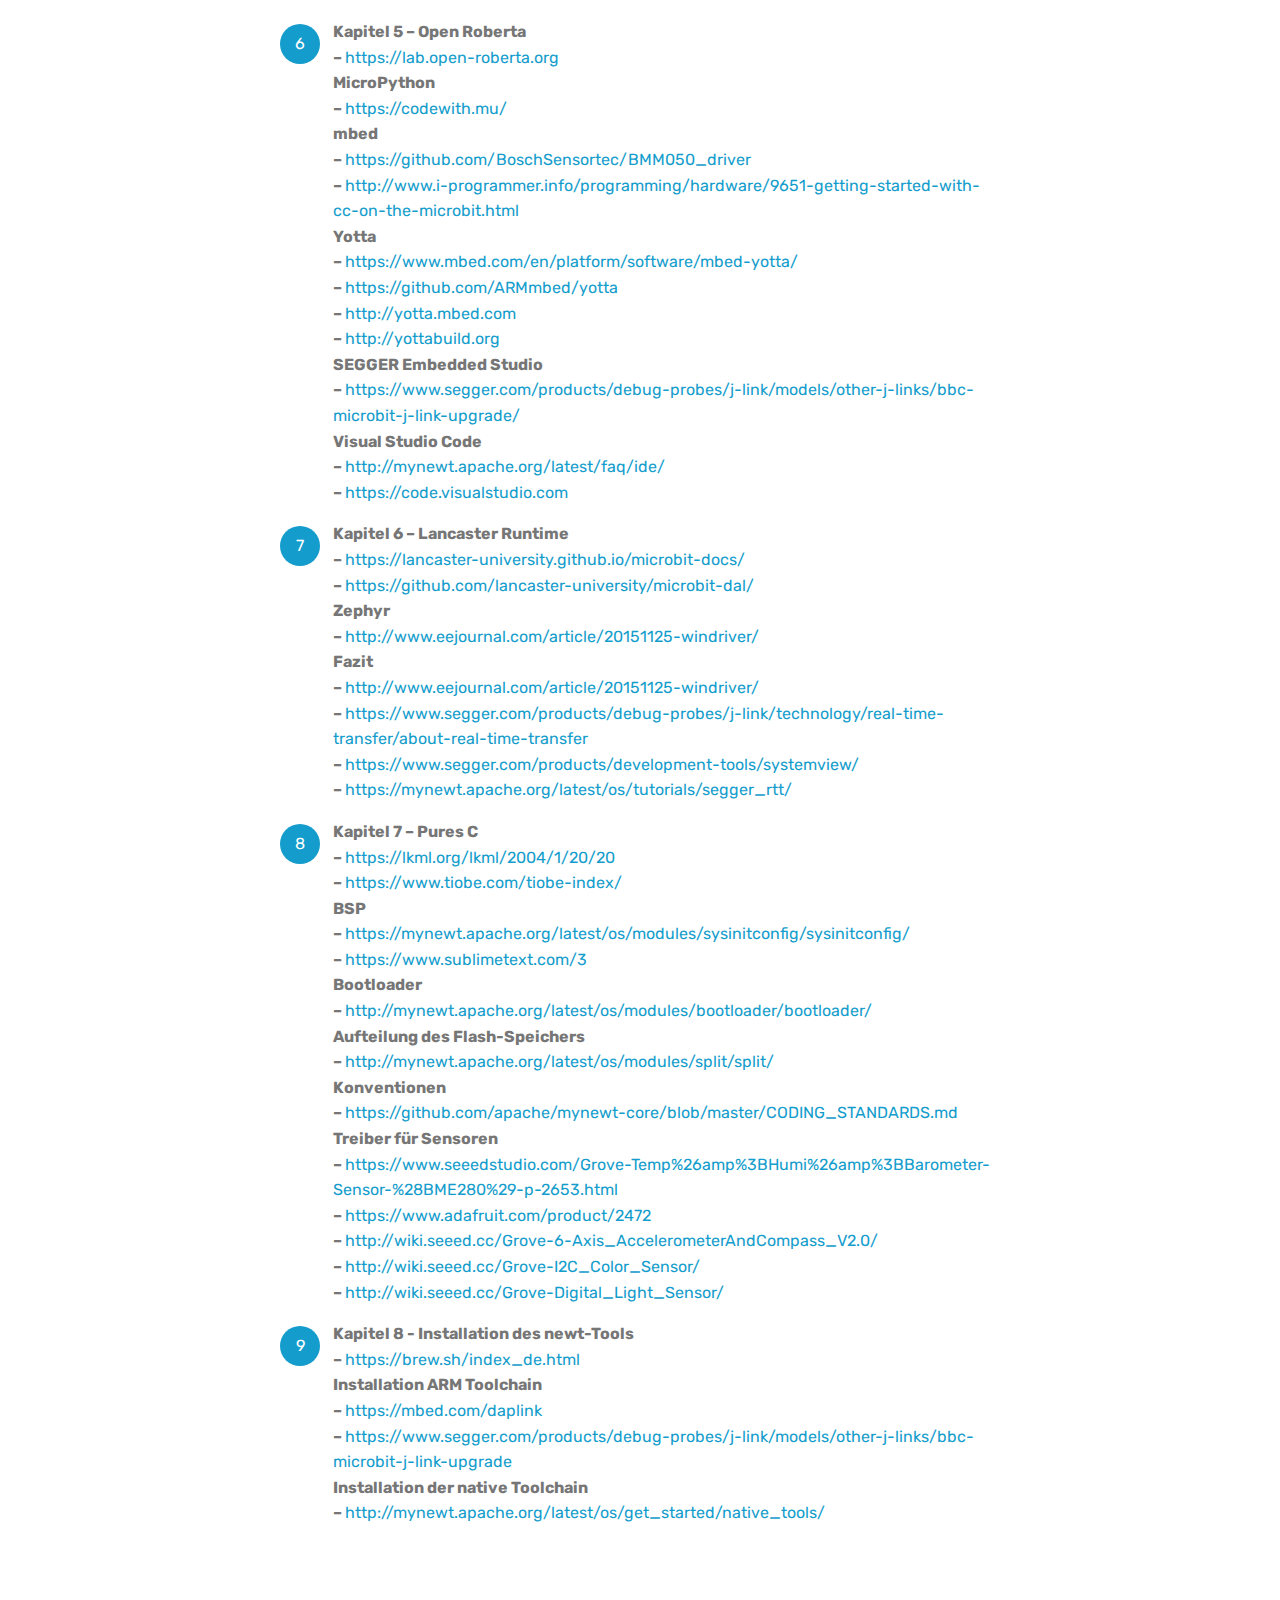
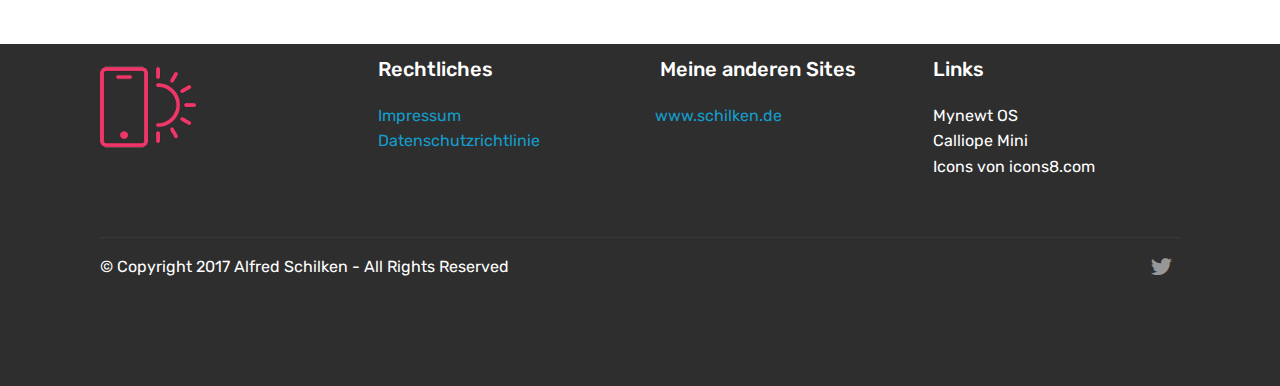
<file: buch-linkliste.html>
<!DOCTYPE html>
<html >
<head>
  <!-- Site made with Mobirise Website Builder v4.5.2, https://mobirise.com -->
  <meta charset="UTF-8">
  <meta http-equiv="X-UA-Compatible" content="IE=edge">
  <meta name="generator" content="Mobirise v4.5.2, mobirise.com">
  <meta name="viewport" content="width=device-width, initial-scale=1, minimum-scale=1">
  <link rel="shortcut icon" href="assets/images/logo2.png" type="image/x-icon">
  <meta name="description" content="">
  <title>xxxbuch-linkliste</title>
  <link rel="stylesheet" href="assets/web/assets/mobirise-icons/mobirise-icons.css">
  <link rel="stylesheet" href="assets/tether/tether.min.css">
  <link rel="stylesheet" href="assets/bootstrap/css/bootstrap.min.css">
  <link rel="stylesheet" href="assets/bootstrap/css/bootstrap-grid.min.css">
  <link rel="stylesheet" href="assets/bootstrap/css/bootstrap-reboot.min.css">
  <link rel="stylesheet" href="assets/socicon/css/styles.css">
  <link rel="stylesheet" href="assets/dropdown/css/style.css">
  <link rel="stylesheet" href="assets/theme/css/style.css">
  <link rel="stylesheet" href="assets/mobirise/css/mbr-additional.css" type="text/css">
  
  
  
</head>
<body>
<section class="menu cid-qwb2W99N0N" once="menu" id="menu2-16" data-rv-view="468">

    

    <nav class="navbar navbar-expand beta-menu navbar-dropdown align-items-center navbar-fixed-top navbar-toggleable-sm bg-color transparent">
        <button class="navbar-toggler navbar-toggler-right" type="button" data-toggle="collapse" data-target="#navbarSupportedContent" aria-controls="navbarSupportedContent" aria-expanded="false" aria-label="Toggle navigation">
            <div class="hamburger">
                <span></span>
                <span></span>
                <span></span>
                <span></span>
            </div>
        </button>
        <div class="menu-logo">
            <div class="navbar-brand">
                
                
            </div>
        </div>
        <div class="collapse navbar-collapse" id="navbarSupportedContent">
            <ul class="navbar-nav nav-dropdown nav-right navbar-nav-top-padding" data-app-modern-menu="true"><li class="nav-item">
                    <a class="nav-link link text-black display-4" href="index.html">Startseite</a>
                </li>
                <li class="nav-item">
                    <a class="nav-link link text-black display-4" href="autor-details.html"><br>über mich<br><br></a>
                </li></ul>
            
        </div>
    </nav>
</section>

<section class="engine"><a href="https://mobirise.co/m">bootstrap table</a></section><section class="mbr-section content6 cid-qwb23pJYXs" id="content6-17" data-rv-view="470">
    
     
    
    <div class="container">
        <div class="media-container-row">
            <div class="col-12 col-md-8">
                <div class="media-container-row">
                    <div class="mbr-figure" style="width: 60%;">
                      <img src="assets/images/calliope-300x250-300x250.jpg" alt="Mobirise" title="" media-simple="true">  
                    </div>
                    <div class="media-content">
                        <div class="mbr-section-text">
                            <p class="mbr-text mb-0 mbr-fonts-style display-7">Hier sind alle Links aus den Fußnoten und dem Anhang zu finden. &nbsp;&nbsp;</p>
                        </div>
                    </div>
                </div>
            </div>
        </div>
    </div>
</section>

<section class="mbr-section article content11 cid-qz5pgyRsli" id="content11-18" data-rv-view="472">
     

    <div class="container">
        <div class="media-container-row">
            <div class="mbr-text counter-container col-12 col-md-8 mbr-fonts-style display-7">
                <ol>
                    <li><strong>Vorwort<br></strong><strong>–&nbsp;<a href="https://www.ubirch.de/presse/pm/170918_PM_ubirch_smart-public-life-hackathon.pdf " target="_blank">https://www.ubirch.de/presse/pm/170918_PM_ubirch_smart-public-life-hackathon.pdf&nbsp;</a><br>– &nbsp;<a href="https://github.com/telekom/dthack17" target="_blank">https://github.com/telekom/dthack17</a><br>– <a href="https://opendata.bonn.de" target="_blank">https://opendata.bonn.de</a></strong></li><li><strong>Für wen ist dieses Buch?<br>– <a href="http://www.gartner.com/newsroom/id/3165317" target="_blank">http://www.gartner.com/newsroom/id/3165317</a><br>– <a href="http://openbook.rheinwerk-verlag.de/c_von_a_bis_z/015_c_strukturen_001.htm" target="_blank">http://openbook.rheinwerk-verlag.de/c_von_a_bis_z/015_c_strukturen_001.htm</a></strong></li><li><strong>Kapitel 1 – Die Maker<br>– <a href="https://de.wikipedia.org/wiki/Mooresches_Gesetz" target="_blank">https://de.wikipedia.org/wiki/Mooresches_Gesetz</a><br>– <a href="https://www.embedded.com/electronics-blogs/break-points/4441588/The-shape-of-the-MCU-market" target="_blank">https://www.embedded.com/electronics-blogs/break-points/4441588/The-shape-of-the-MCU-market</a><br>Arduino<br>– <a href="http://www.electroschematics.com/10955/build-arduino-bootload-atmega-microcontroller-part-1/" target="_blank">http://www.electroschematics.com/10955/build-arduino-bootload-atmega-microcontroller-part-1/</a><br>– <a href="https://www.heise.de/make/meldung/World-Maker-Faire-Arduino-setzt-auf-die-MKR-Linie-mit-LoraWan-und-3G-3839375.html" target="_blank">https://www.heise.de/make/meldung/World-Maker-Faire-Arduino-setzt-auf-die-MKR-Linie-mit-LoraWan-und-3G-3839375.html</a><br>Internet Of Things<br>– <a href="https://www.startnext.com/calliope" target="_blank">https://www.startnext.com/calliope</a><br>– <a href="https://www.adidas.de/micoach-smart-ball/G83963.html" target="_blank">https://www.adidas.de/micoach-smart-ball/G83963.html</a></strong></li><li><strong>Kapitel 3 - Der Calliope<br>– <a href="https://calliope.cc/partner" target="_blank">https://calliope.cc/partner</a><br>– <a href="https://heise.de/-3867025" target="_blank">https://heise.de/-3867025</a><br>– <a href="http://www.tagesspiegel.de/wirtschaft/calliope-kindercomputer-aus-berlin-erobert-die-schulen/20493096.html" target="_blank">http://www.tagesspiegel.de/wirtschaft/calliope-kindercomputer-aus-berlin-erobert-die-schulen/20493096.html</a><br>– <a href="https://heise.de/-3862843" target="_blank">https://heise.de/-3862843</a><br>BBC-micro:bit kompatibel – und mehr<br>– <a href="https://github.com/calliope-mini" target="_blank">https://github.com/calliope-mini</a><br>– <a href="https://lancaster-university.github.io/microbit-docs/device/" target="_blank">https://lancaster-university.github.io/microbit-docs/device/</a><br>–<a href="https://calliope-mini.github.io/v10/" target="_blank"> https://calliope-mini.github.io/v10/</a><br>Die RGB-LED<br>– <a href="https://github.com/calliope-mini/microbit-dal/blob/master/source/drivers/CalliopeRGB.cpp" target="_blank">https://github.com/calliope-mini/microbit-dal/blob/master/source/drivers/CalliopeRGB.cpp</a><br>– <a href="https://github.com/schilken/mynewt-calliope" target="_blank">https://github.com/schilken/mynewt-calliope</a><br>– <a href="http://www.iot-programmer.com/index.php/books/micro-bit-iot-in-c" target="_blank">http://www.iot-programmer.com/index.php/books/micro-bit-iot-in-c</a><br>Der Motor-Treiber<br>– <a href="http://www.ti.com/product/DRV8837" target="_blank">http://www.ti.com/product/DRV8837</a><br>– <a href="http://elektronik-labor.de/Microbit/Calliope8.html" target="_blank">http://elektronik-labor.de/Microbit/Calliope8.html</a><br>–<a href="http://www.elektronik-labor.de/Microbit/Calliope5.html" target="_blank"> http://www.elektronik-labor.de/Microbit/Calliope5.html</a><br>Ein externer Speicherchip<br>– <a href="https://calliope-mini.github.io/v10/" target="_blank">https://calliope-mini.github.io/v10/</a></strong></li><li><strong>Kapitel 4 – MicroPython<br>– <a href="https://microbit-micropython.readthedocs.io/en/latest/" target="_blank">https://microbit-micropython.readthedocs.io/en/latest/</a><br>– <a href="https://github.com/calliope-mini/micropython" target="_blank">https://github.com/calliope-mini/micropython</a><br>RTOS<br>– <a href="https://de.wikipedia.org/wiki/Anforderung_(Informatik)" target="_blank">https://de.wikipedia.org/wiki/Anforderung_(Informatik)</a></strong></li><li><strong>Kapitel 5 – Open Roberta<br>– <a href="https://lab.open-roberta.org" target="_blank">https://lab.open-roberta.org</a><br>MicroPython<br>– <a href="https://codewith.mu/" target="_blank">https://codewith.mu/</a><br>mbed<br>– <a href="https://github.com/BoschSensortec/BMM050_driver" target="_blank">https://github.com/BoschSensortec/BMM050_driver</a><br>– <a href="http://www.i-programmer.info/programming/hardware/9651-getting-started-with-cc-on-the-microbit.html" target="_blank">http://www.i-programmer.info/programming/hardware/9651-getting-started-with-cc-on-the-microbit.html</a><br>Yotta<br>– <a href="https://www.mbed.com/en/platform/software/mbed-yotta/" target="_blank">https://www.mbed.com/en/platform/software/mbed-yotta/</a><br>– <a href="https://github.com/ARMmbed/yotta" target="_blank">https://github.com/ARMmbed/yotta</a><br>– <a href="http://yotta.mbed.com" target="_blank">http://yotta.mbed.com</a><br>– <a href="http://yottabuild.org" target="_blank">http://yottabuild.org</a><br>SEGGER Embedded Studio<br>– <a href="https://www.segger.com/products/debug-probes/j-link/models/other-j-links/bbc-microbit-j-link-upgrade/" target="_blank">https://www.segger.com/products/debug-probes/j-link/models/other-j-links/bbc-microbit-j-link-upgrade/</a><br>Visual Studio Code<br>– <a href="http://mynewt.apache.org/latest/faq/ide/" target="_blank">http://mynewt.apache.org/latest/faq/ide/</a><br>– <a href="https://code.visualstudio.com" target="_blank">https://code.visualstudio.com</a></strong></li><li><strong>Kapitel 6 – Lancaster Runtime<br>– <a href="https://lancaster-university.github.io/microbit-docs/" target="_blank">https://lancaster-university.github.io/microbit-docs/</a><br>– <a href="https://github.com/lancaster-university/microbit-dal/" target="_blank">https://github.com/lancaster-university/microbit-dal/</a><br>Zephyr<br>– <a href="http://www.eejournal.com/article/20151125-windriver/" target="_blank">http://www.eejournal.com/article/20151125-windriver/</a><br>Fazit<br>– <a href="http://www.eejournal.com/article/20151125-windriver/" target="_blank">http://www.eejournal.com/article/20151125-windriver/</a><br>– <a href="https://www.segger.com/products/debug-probes/j-link/technology/real-time-transfer/about-real-time-transfer" target="_blank">https://www.segger.com/products/debug-probes/j-link/technology/real-time-transfer/about-real-time-transfer</a><br>– <a href="https://www.segger.com/products/development-tools/systemview/" target="_blank">https://www.segger.com/products/development-tools/systemview/</a><br>– <a href="https://mynewt.apache.org/latest/os/tutorials/segger_rtt/ " target="_blank">https://mynewt.apache.org/latest/os/tutorials/segger_rtt/</a></strong></li><li><strong>Kapitel 7 – Pures C<br>– <a href="https://lkml.org/lkml/2004/1/20/20" target="_blank">https://lkml.org/lkml/2004/1/20/20</a><br>– <a href="https://www.tiobe.com/tiobe-index/" target="_blank">https://www.tiobe.com/tiobe-index/</a><br>BSP<br>– <a href="https://mynewt.apache.org/latest/os/modules/sysinitconfig/sysinitconfig/" target="_blank">https://mynewt.apache.org/latest/os/modules/sysinitconfig/sysinitconfig/</a><br>– <a href="https://www.sublimetext.com/3" target="_blank">https://www.sublimetext.com/3</a><br>Bootloader<br>– <a href="http://mynewt.apache.org/latest/os/modules/bootloader/bootloader/" target="_blank">http://mynewt.apache.org/latest/os/modules/bootloader/bootloader/</a><br>Aufteilung des Flash-Speichers<br>– <a href="http://mynewt.apache.org/latest/os/modules/split/split/" target="_blank">http://mynewt.apache.org/latest/os/modules/split/split/</a><br>Konventionen<br>– <a href="https://github.com/apache/mynewt-core/blob/master/CODING_STANDARDS.md" target="_blank">https://github.com/apache/mynewt-core/blob/master/CODING_STANDARDS.md</a><br>Treiber für Sensoren<br>– <a href="https://www.seeedstudio.com/Grove-Temp%26amp%3BHumi%26amp%3BBarometer-Sensor-%28BME280%29-p-2653.html" target="_blank">https://www.seeedstudio.com/Grove-Temp%26amp%3BHumi%26amp%3BBarometer-Sensor-%28BME280%29-p-2653.html</a><br>– <a href="https://www.adafruit.com/product/2472" target="_blank">https://www.adafruit.com/product/2472</a><br>– <a href="http://wiki.seeed.cc/Grove-6-Axis_AccelerometerAndCompass_V2.0/" target="_blank">http://wiki.seeed.cc/Grove-6-Axis_AccelerometerAndCompass_V2.0/</a><br>– <a href="http://wiki.seeed.cc/Grove-I2C_Color_Sensor/" target="_blank">http://wiki.seeed.cc/Grove-I2C_Color_Sensor/</a><br>– <a href="http://wiki.seeed.cc/Grove-Digital_Light_Sensor/" target="_blank">http://wiki.seeed.cc/Grove-Digital_Light_Sensor/</a></strong></li><li><strong>Kapitel 8 - Installation des newt-Tools<br>– <a href="https://brew.sh/index_de.html " target="_blank">https://brew.sh/index_de.html&nbsp;</a><br>Installation ARM Toolchain<br>– <a href="https://mbed.com/daplink" target="_blank">https://mbed.com/daplink</a><br>– <a href="https://www.segger.com/products/debug-probes/j-link/models/other-j-links/bbc-microbit-j-link-upgrade" target="_blank">https://www.segger.com/products/debug-probes/j-link/models/other-j-links/bbc-microbit-j-link-upgrade</a><br>Installation der native Toolchain<br>– <a href="http://mynewt.apache.org/latest/os/get_started/native_tools/" target="_blank">http://mynewt.apache.org/latest/os/get_started/native_tools/</a></strong></li></ol><p><br></p><ol>
                </ol>
            </div>
        </div>
    </div>
</section>

<section class="cid-qDa1F9R2ip" id="footer1-2h" data-rv-view="473">

    

    

    <div class="container">
        <div class="media-container-row content text-white">
            <div class="col-12 col-md-3">
                <div class="media-wrap">
                    <a href="https://mobirise.com/">
                        <img src="assets/images/logo2-1.png" alt="Mobirise" media-simple="true">
                    </a>
                </div>
            </div>
            <div class="col-12 col-md-3 mbr-fonts-style display-7">
                <h5 class="pb-3">
                    Rechtliches</h5>
                <p class="mbr-text"><a href="impressum.html">Impressum</a><br><a href="datenschutz.html">Datenschutzrichtlinie</a><a href="page10.html"><br></a><br><br></p>
            </div>
            <div class="col-12 col-md-3 mbr-fonts-style display-7">
                <h5 class="pb-3">&nbsp;Meine anderen Sites</h5>
                <p class="mbr-text"><a href="http://www.schilken.de">www.schilken.de</a><br><a href="page9.html"><br></a><br><br></p>
            </div>
            <div class="col-12 col-md-3 mbr-fonts-style display-7">
                <h5 class="pb-3">
                    Links
                </h5>
                <p class="mbr-text"><a href="https://apache.mynewt.org" class="text-white"></a><a href="https://mynewt.apache.org" class="text-white"></a><a href="https://mynewt.apache.org"></a><a href="https://mynewt.apache.org" class="text-white"></a><a href="https://mynewt.apache.org" class="text-white"></a><a href="https://mynewt.apache.org" class="text-white">Mynewt</a> OS<br><a href="https://calliope.cc" class="text-white">Calliope Mini</a><br><a href="https://icons8.com" class="text-white">Icons von icons8.com</a><br><br></p>
            </div>
        </div>
        <div class="footer-lower">
            <div class="media-container-row">
                <div class="col-sm-12">
                    <hr>
                </div>
            </div>
            <div class="media-container-row mbr-white">
                <div class="col-sm-6 copyright">
                    <p class="mbr-text mbr-fonts-style display-7">
                        © Copyright 2017 Alfred Schilken - All Rights Reserved
                    </p>
                </div>
                <div class="col-md-6">
                    <div class="social-list align-right">
                        <div class="soc-item">
                            <a href="https://twitter.com/alf147" target="_blank">
                                <span class="mbr-iconfont mbr-iconfont-social socicon-twitter socicon" media-simple="true"></span>
                            </a>
                        </div>
                        
                        
                        
                        
                        
                    </div>
                </div>
            </div>
        </div>
    </div>
</section>


  <script src="assets/web/assets/jquery/jquery.min.js"></script>
  <script src="assets/popper/popper.min.js"></script>
  <script src="assets/tether/tether.min.js"></script>
  <script src="assets/bootstrap/js/bootstrap.min.js"></script>
  <script src="assets/cookies-alert-plugin/cookies-alert-core.js"></script>
  <script src="assets/cookies-alert-plugin/cookies-alert-script.js"></script>
  <script src="assets/dropdown/js/script.min.js"></script>
  <script src="assets/touchswipe/jquery.touch-swipe.min.js"></script>
  <script src="assets/smoothscroll/smooth-scroll.js"></script>
  <script src="assets/theme/js/script.js"></script>
  
  
<input name="cookieData" type="hidden" data-cookie-text="Diese Seite benutzt Cookies, um die ordnungsgemäße Funktion zu gewährleisten.   Näheres siehe in den <a href='datenschutzhiweis.html'>Dateschutzhinweisen</a>.">
  </body>
</html>
</file>
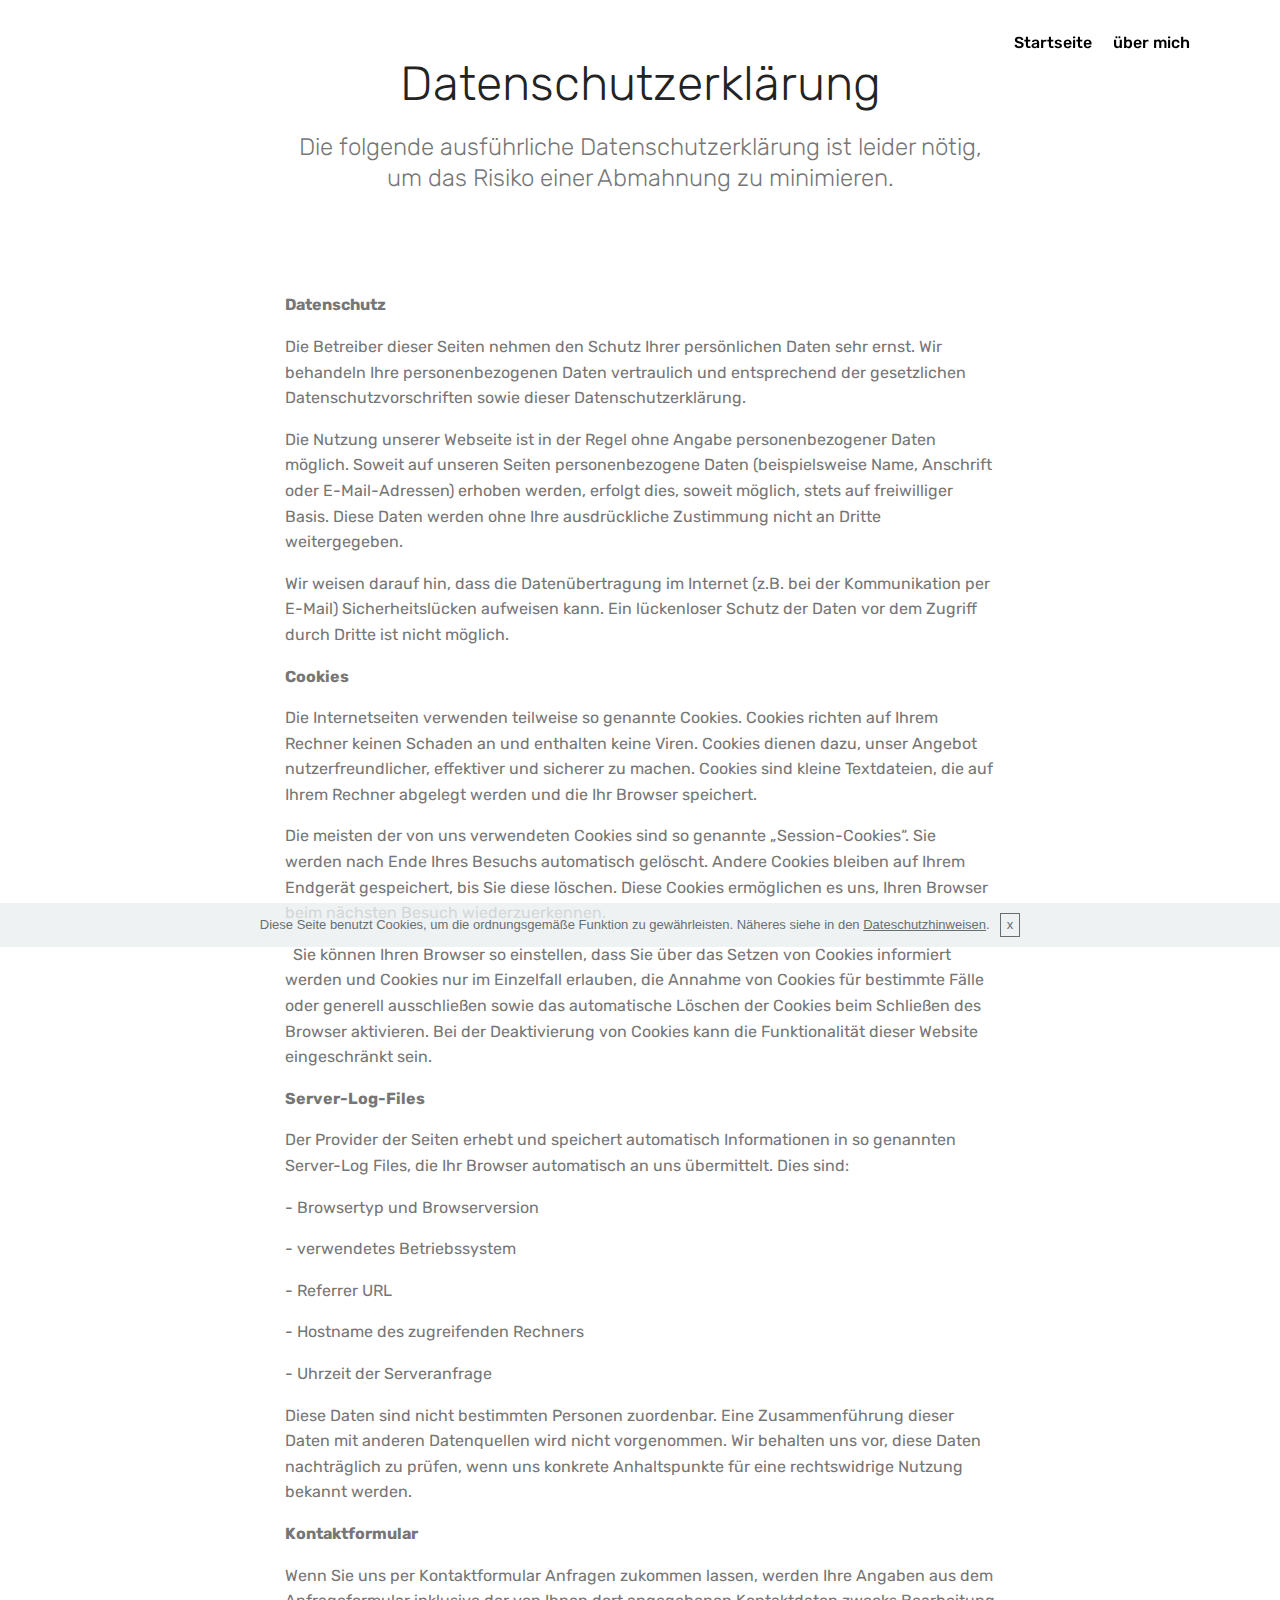
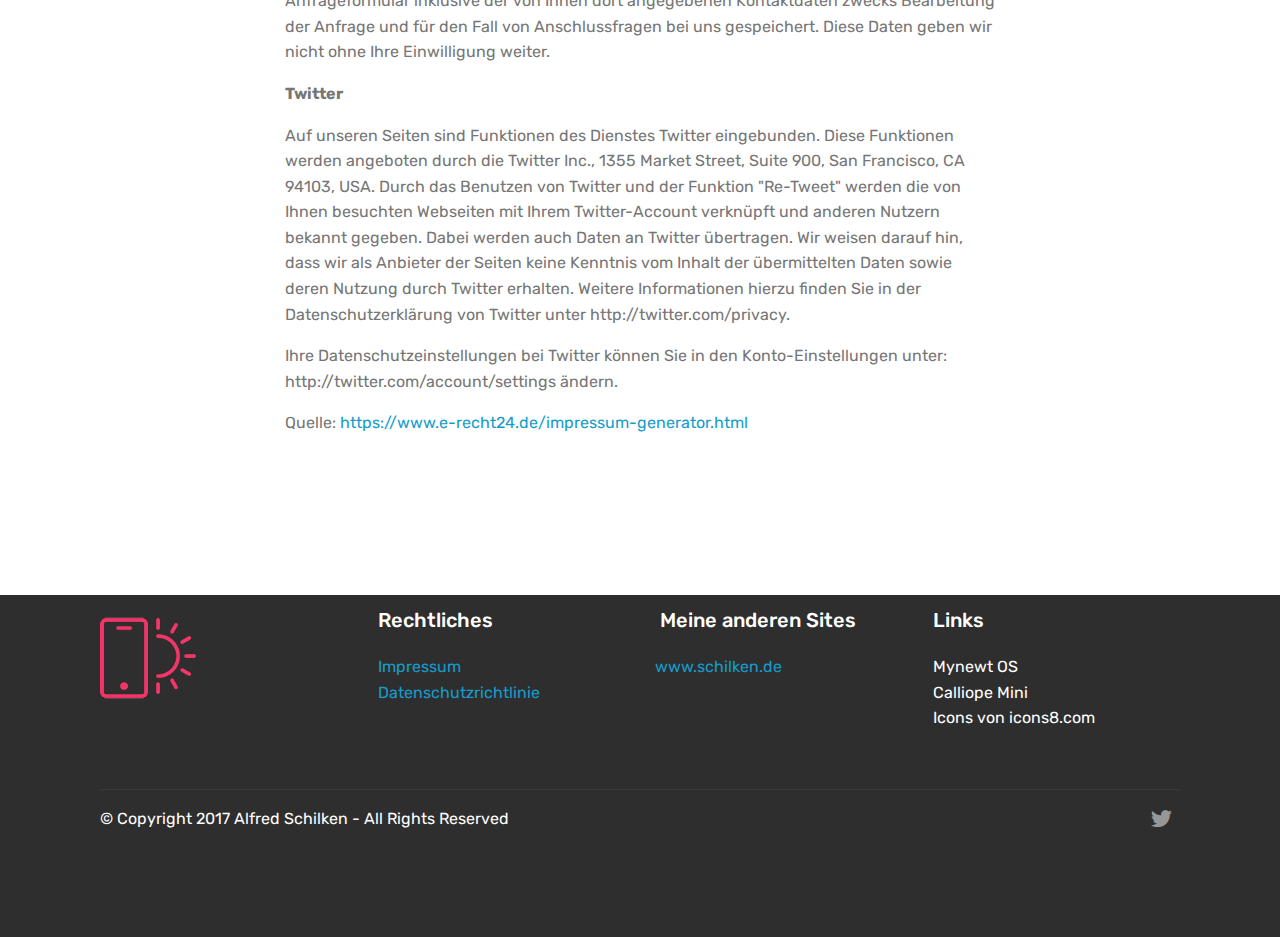
<file: datenschutz.html>
<!DOCTYPE html>
<html >
<head>
  <!-- Site made with Mobirise Website Builder v4.5.2, https://mobirise.com -->
  <meta charset="UTF-8">
  <meta http-equiv="X-UA-Compatible" content="IE=edge">
  <meta name="generator" content="Mobirise v4.5.2, mobirise.com">
  <meta name="viewport" content="width=device-width, initial-scale=1, minimum-scale=1">
  <link rel="shortcut icon" href="assets/images/logo2.png" type="image/x-icon">
  <meta name="description" content="Datenschutzrichtlinie">
  <title>datenschutzhinweis</title>
  <link rel="stylesheet" href="assets/web/assets/mobirise-icons/mobirise-icons.css">
  <link rel="stylesheet" href="assets/tether/tether.min.css">
  <link rel="stylesheet" href="assets/bootstrap/css/bootstrap.min.css">
  <link rel="stylesheet" href="assets/bootstrap/css/bootstrap-grid.min.css">
  <link rel="stylesheet" href="assets/bootstrap/css/bootstrap-reboot.min.css">
  <link rel="stylesheet" href="assets/socicon/css/styles.css">
  <link rel="stylesheet" href="assets/dropdown/css/style.css">
  <link rel="stylesheet" href="assets/theme/css/style.css">
  <link rel="stylesheet" href="assets/mobirise/css/mbr-additional.css" type="text/css">
  
  
  
</head>
<body>
<section class="menu cid-qD9MCYnI5R" once="menu" id="menu2-1x" data-rv-view="497">

    

    <nav class="navbar navbar-expand beta-menu navbar-dropdown align-items-center navbar-fixed-top navbar-toggleable-sm bg-color transparent">
        <button class="navbar-toggler navbar-toggler-right" type="button" data-toggle="collapse" data-target="#navbarSupportedContent" aria-controls="navbarSupportedContent" aria-expanded="false" aria-label="Toggle navigation">
            <div class="hamburger">
                <span></span>
                <span></span>
                <span></span>
                <span></span>
            </div>
        </button>
        <div class="menu-logo">
            <div class="navbar-brand">
                
                
            </div>
        </div>
        <div class="collapse navbar-collapse" id="navbarSupportedContent">
            <ul class="navbar-nav nav-dropdown nav-right navbar-nav-top-padding" data-app-modern-menu="true"><li class="nav-item">
                    <a class="nav-link link text-black display-4" href="index.html">Startseite</a>
                </li>
                <li class="nav-item">
                    <a class="nav-link link text-black display-4" href="autor-details.html"><br>über mich<br><br></a>
                </li></ul>
            
        </div>
    </nav>
</section>

<section class="engine"><a href="https://mobirise.co/e">website creation software</a></section><section class="mbr-section content4 cid-qD9MCZiERI" id="content4-1y" data-rv-view="499">

    

    <div class="container">
        <div class="media-container-row">
            <div class="title col-12 col-md-8">
                <h2 class="align-center pb-3 mbr-fonts-style display-2">Datenschutzerklärung</h2>
                <h3 class="mbr-section-subtitle align-center mbr-light mbr-fonts-style display-5">Die folgende ausführliche Datenschutzerklärung ist leider nötig,<br>um das Risiko einer Abmahnung zu minimieren.</h3>
                
            </div>
        </div>
    </div>
</section>

<section class="mbr-section article content1 cid-qD9MCZMlsx" id="content1-1z" data-rv-view="501">
    
     

    <div class="container">
        <div class="media-container-row">
            <div class="mbr-text col-12 col-md-8 mbr-fonts-style display-7"><p><strong>Datenschutz</strong></p><p><span style="font-size: 1rem;">Die Betreiber dieser Seiten nehmen den Schutz Ihrer persönlichen Daten sehr ernst. Wir behandeln Ihre personenbezogenen Daten vertraulich und entsprechend der gesetzlichen Datenschutzvorschriften sowie dieser Datenschutzerklärung.</span><br></p><p>Die Nutzung unserer Webseite ist in der Regel ohne Angabe personenbezogener Daten möglich. Soweit auf unseren Seiten personenbezogene Daten (beispielsweise Name, Anschrift oder E-Mail-Adressen) erhoben werden, erfolgt dies, soweit möglich, stets auf freiwilliger Basis. Diese Daten werden ohne Ihre ausdrückliche Zustimmung nicht an Dritte weitergegeben.</p><p>Wir weisen darauf hin, dass die Datenübertragung im Internet (z.B. bei der Kommunikation per E-Mail) Sicherheitslücken aufweisen kann. Ein lückenloser Schutz der Daten vor dem Zugriff durch Dritte ist nicht möglich.</p><p><strong>Cookies</strong></p><p>Die Internetseiten verwenden teilweise so genannte Cookies. Cookies richten auf Ihrem Rechner keinen Schaden an und enthalten keine Viren. Cookies dienen dazu, unser Angebot nutzerfreundlicher, effektiver und sicherer zu machen. Cookies sind kleine Textdateien, die auf Ihrem Rechner abgelegt werden und die Ihr Browser speichert.</p><p>Die meisten der von uns verwendeten Cookies sind so genannte „Session-Cookies“. Sie werden nach Ende Ihres Besuchs automatisch gelöscht. Andere Cookies bleiben auf Ihrem Endgerät gespeichert, bis Sie diese löschen. Diese Cookies ermöglichen es uns, Ihren Browser beim nächsten Besuch wiederzuerkennen.</p><p>&nbsp; Sie können Ihren Browser so einstellen, dass Sie über das Setzen von Cookies informiert werden und Cookies nur im Einzelfall erlauben, die Annahme von Cookies für bestimmte Fälle oder generell ausschließen sowie das automatische Löschen der Cookies beim Schließen des Browser aktivieren. Bei der Deaktivierung von Cookies kann die Funktionalität dieser Website eingeschränkt sein.</p><p><strong>Server-Log-Files</strong></p><p>Der Provider der Seiten erhebt und speichert automatisch Informationen in so genannten Server-Log Files, die Ihr Browser automatisch an uns übermittelt. Dies sind:</p><p>- Browsertyp und Browserversion </p><p>- verwendetes Betriebssystem</p><p>- Referrer URL</p><p>- Hostname des zugreifenden Rechners </p><p>- Uhrzeit der Serveranfrage</p><p>Diese Daten sind nicht bestimmten Personen zuordenbar. Eine Zusammenführung dieser Daten mit anderen Datenquellen wird nicht vorgenommen. Wir behalten uns vor, diese Daten nachträglich zu prüfen, wenn uns konkrete Anhaltspunkte für eine rechtswidrige Nutzung bekannt werden.</p><p><strong>Kontaktformular</strong></p><p>Wenn Sie uns per Kontaktformular Anfragen zukommen lassen, werden Ihre Angaben aus dem Anfrageformular inklusive der von Ihnen dort angegebenen Kontaktdaten zwecks Bearbeitung der Anfrage und für den Fall von Anschlussfragen bei uns gespeichert. Diese Daten geben wir nicht ohne Ihre Einwilligung weiter.</p><p><strong>Twitter</strong></p><p>Auf unseren Seiten sind Funktionen des Dienstes Twitter eingebunden. Diese Funktionen werden angeboten durch die Twitter Inc., 1355 Market Street, Suite 900, San Francisco, CA 94103, USA. Durch das Benutzen von Twitter und der Funktion "Re-Tweet" werden die von Ihnen besuchten Webseiten mit Ihrem Twitter-Account verknüpft und anderen Nutzern bekannt gegeben. Dabei werden auch Daten an Twitter übertragen. Wir weisen darauf hin, dass wir als Anbieter der Seiten keine Kenntnis vom Inhalt der übermittelten Daten sowie deren Nutzung durch Twitter erhalten. Weitere Informationen hierzu finden Sie in der Datenschutzerklärung von Twitter unter http://twitter.com/privacy.</p><p>Ihre Datenschutzeinstellungen bei Twitter können Sie in den Konto-Einstellungen unter: http://twitter.com/account/settings ändern.</p><p>Quelle: <a href="https://www.e-recht24.de/impressum-generator.html">https://www.e-recht24.de/impressum-generator.html</a></p><p><span style="font-size: 1rem;"><br></span></p><p><br></p></div>
        </div>
    </div>
</section>

<section class="cid-qDa1QEbm8c" id="footer1-2k" data-rv-view="502">

    

    

    <div class="container">
        <div class="media-container-row content text-white">
            <div class="col-12 col-md-3">
                <div class="media-wrap">
                    <a href="https://mobirise.com/">
                        <img src="assets/images/logo2-1.png" alt="Mobirise" media-simple="true">
                    </a>
                </div>
            </div>
            <div class="col-12 col-md-3 mbr-fonts-style display-7">
                <h5 class="pb-3">
                    Rechtliches</h5>
                <p class="mbr-text"><a href="impressum.html">Impressum</a><br><a href="datenschutz.html">Datenschutzrichtlinie</a><a href="page10.html"><br></a><br><br></p>
            </div>
            <div class="col-12 col-md-3 mbr-fonts-style display-7">
                <h5 class="pb-3">&nbsp;Meine anderen Sites</h5>
                <p class="mbr-text"><a href="http://www.schilken.de">www.schilken.de</a><br><a href="page9.html"><br></a><br><br></p>
            </div>
            <div class="col-12 col-md-3 mbr-fonts-style display-7">
                <h5 class="pb-3">
                    Links
                </h5>
                <p class="mbr-text"><a href="https://apache.mynewt.org" class="text-white"></a><a href="https://mynewt.apache.org" class="text-white"></a><a href="https://mynewt.apache.org"></a><a href="https://mynewt.apache.org" class="text-white"></a><a href="https://mynewt.apache.org" class="text-white"></a><a href="https://mynewt.apache.org" class="text-white">Mynewt</a> OS<br><a href="https://calliope.cc" class="text-white">Calliope Mini</a><br><a href="https://icons8.com" class="text-white">Icons von icons8.com</a><br><br></p>
            </div>
        </div>
        <div class="footer-lower">
            <div class="media-container-row">
                <div class="col-sm-12">
                    <hr>
                </div>
            </div>
            <div class="media-container-row mbr-white">
                <div class="col-sm-6 copyright">
                    <p class="mbr-text mbr-fonts-style display-7">
                        © Copyright 2017 Alfred Schilken - All Rights Reserved
                    </p>
                </div>
                <div class="col-md-6">
                    <div class="social-list align-right">
                        <div class="soc-item">
                            <a href="https://twitter.com/alf147" target="_blank">
                                <span class="mbr-iconfont mbr-iconfont-social socicon-twitter socicon" media-simple="true"></span>
                            </a>
                        </div>
                        
                        
                        
                        
                        
                    </div>
                </div>
            </div>
        </div>
    </div>
</section>


  <script src="assets/web/assets/jquery/jquery.min.js"></script>
  <script src="assets/popper/popper.min.js"></script>
  <script src="assets/tether/tether.min.js"></script>
  <script src="assets/bootstrap/js/bootstrap.min.js"></script>
  <script src="assets/cookies-alert-plugin/cookies-alert-core.js"></script>
  <script src="assets/cookies-alert-plugin/cookies-alert-script.js"></script>
  <script src="assets/dropdown/js/script.min.js"></script>
  <script src="assets/touchswipe/jquery.touch-swipe.min.js"></script>
  <script src="assets/smoothscroll/smooth-scroll.js"></script>
  <script src="assets/theme/js/script.js"></script>
  
  
<input name="cookieData" type="hidden" data-cookie-text="Diese Seite benutzt Cookies, um die ordnungsgemäße Funktion zu gewährleisten.   Näheres siehe in den <a href='datenschutzhiweis.html'>Dateschutzhinweisen</a>.">
  </body>
</html>
</file>
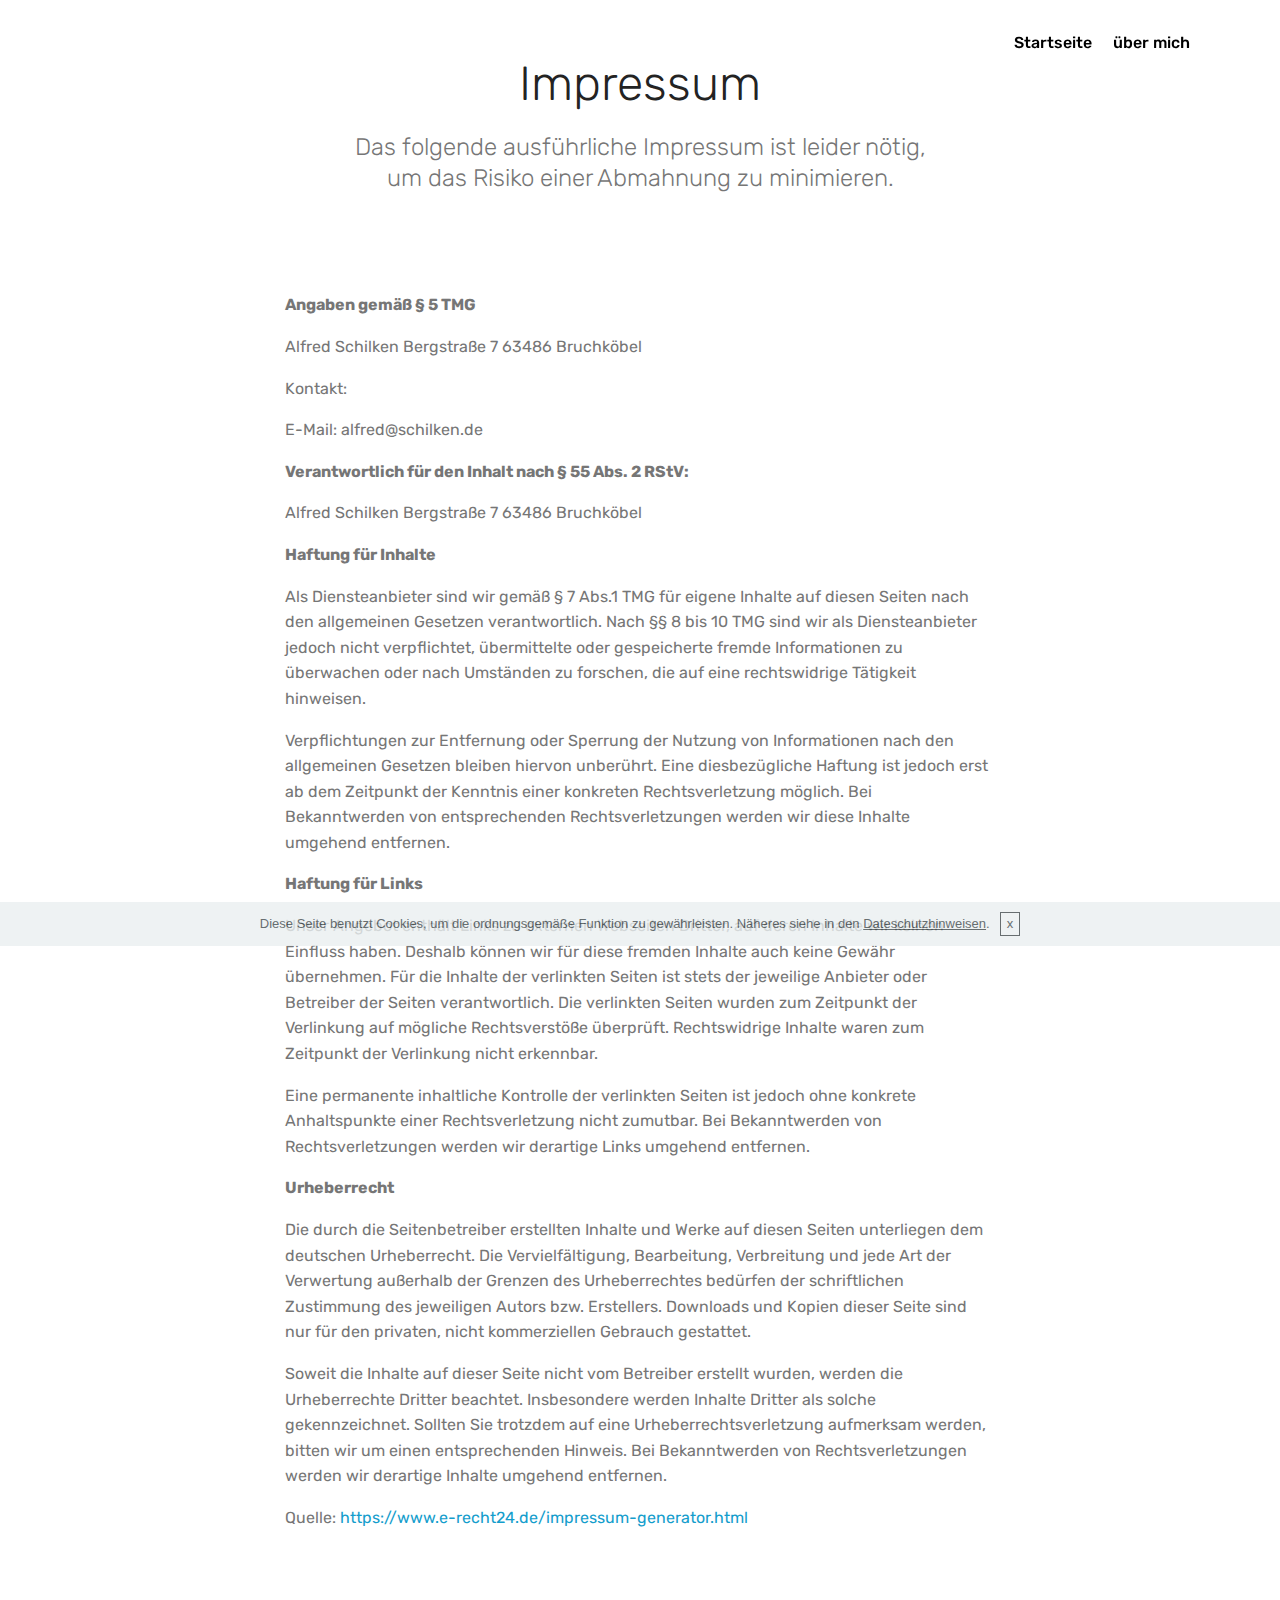
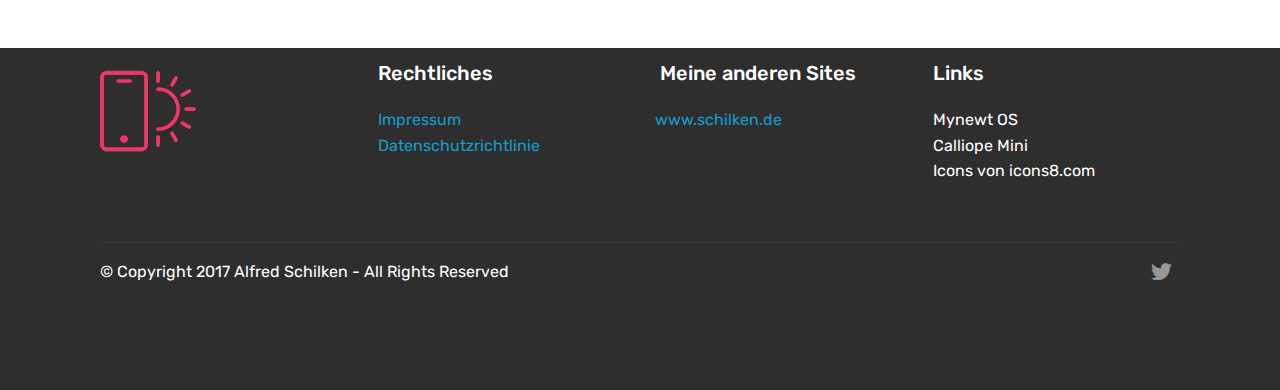
<file: impressum.html>
<!DOCTYPE html>
<html >
<head>
  <!-- Site made with Mobirise Website Builder v4.5.2, https://mobirise.com -->
  <meta charset="UTF-8">
  <meta http-equiv="X-UA-Compatible" content="IE=edge">
  <meta name="generator" content="Mobirise v4.5.2, mobirise.com">
  <meta name="viewport" content="width=device-width, initial-scale=1, minimum-scale=1">
  <link rel="shortcut icon" href="assets/images/logo2.png" type="image/x-icon">
  <meta name="description" content="Datenschutzrichtlinie">
  <title>impressum</title>
  <link rel="stylesheet" href="assets/web/assets/mobirise-icons/mobirise-icons.css">
  <link rel="stylesheet" href="assets/tether/tether.min.css">
  <link rel="stylesheet" href="assets/bootstrap/css/bootstrap.min.css">
  <link rel="stylesheet" href="assets/bootstrap/css/bootstrap-grid.min.css">
  <link rel="stylesheet" href="assets/bootstrap/css/bootstrap-reboot.min.css">
  <link rel="stylesheet" href="assets/socicon/css/styles.css">
  <link rel="stylesheet" href="assets/dropdown/css/style.css">
  <link rel="stylesheet" href="assets/theme/css/style.css">
  <link rel="stylesheet" href="assets/mobirise/css/mbr-additional.css" type="text/css">
  
  
  
</head>
<body>
<section class="menu cid-qD9HMBUUuI" once="menu" id="menu2-1p" data-rv-view="489">

    

    <nav class="navbar navbar-expand beta-menu navbar-dropdown align-items-center navbar-fixed-top navbar-toggleable-sm bg-color transparent">
        <button class="navbar-toggler navbar-toggler-right" type="button" data-toggle="collapse" data-target="#navbarSupportedContent" aria-controls="navbarSupportedContent" aria-expanded="false" aria-label="Toggle navigation">
            <div class="hamburger">
                <span></span>
                <span></span>
                <span></span>
                <span></span>
            </div>
        </button>
        <div class="menu-logo">
            <div class="navbar-brand">
                
                
            </div>
        </div>
        <div class="collapse navbar-collapse" id="navbarSupportedContent">
            <ul class="navbar-nav nav-dropdown nav-right navbar-nav-top-padding" data-app-modern-menu="true"><li class="nav-item">
                    <a class="nav-link link text-black display-4" href="index.html">Startseite</a>
                </li>
                <li class="nav-item">
                    <a class="nav-link link text-black display-4" href="autor-details.html"><br>über mich<br><br></a>
                </li></ul>
            
        </div>
    </nav>
</section>

<section class="engine"><a href="https://mobirise.co/m">bootstrap table</a></section><section class="mbr-section content4 cid-qD9M1bs03t" id="content4-1w" data-rv-view="491">

    

    <div class="container">
        <div class="media-container-row">
            <div class="title col-12 col-md-8">
                <h2 class="align-center pb-3 mbr-fonts-style display-2">Impressum</h2>
                <h3 class="mbr-section-subtitle align-center mbr-light mbr-fonts-style display-5">Das folgende ausführliche Impressum ist leider nötig,<br>um das Risiko einer Abmahnung zu minimieren.</h3>
                
            </div>
        </div>
    </div>
</section>

<section class="mbr-section article content1 cid-qD9KNXgtAM" id="content1-1v" data-rv-view="493">
    
     

    <div class="container">
        <div class="media-container-row">
            <div class="mbr-text col-12 col-md-8 mbr-fonts-style display-7"><p><strong>Angaben gemäß § 5 TMG</strong></p><p>Alfred Schilken Bergstraße 7 63486 Bruchköbel</p><p><span style="font-size: 1rem;">Kontakt:</span><br></p><p>E-Mail: alfred@schilken.de</p><p><span style="font-size: 1rem;"><strong>Verantwortlich für den Inhalt nach § 55 Abs. 2 RStV:</strong></span><br></p><p><span style="font-size: 1rem;">Alfred Schilken Bergstraße 7 63486 Bruchköbel</span></p><p><span style="font-size: 1rem;"><strong>Haftung für Inhalte</strong></span></p><p><span style="font-size: 1rem;">Als Diensteanbieter sind wir gemäß § 7 Abs.1 TMG für eigene Inhalte auf diesen Seiten nach den allgemeinen Gesetzen verantwortlich. Nach §§ 8 bis 10 TMG sind wir als Diensteanbieter jedoch nicht verpflichtet, übermittelte oder gespeicherte fremde Informationen zu überwachen oder nach Umständen zu forschen, die auf eine rechtswidrige Tätigkeit hinweisen.</span></p><p><span style="font-size: 1rem;">Verpflichtungen zur Entfernung oder Sperrung der Nutzung von Informationen nach den allgemeinen Gesetzen bleiben hiervon unberührt. Eine diesbezügliche Haftung ist jedoch erst ab dem Zeitpunkt der Kenntnis einer konkreten Rechtsverletzung möglich. Bei Bekanntwerden von entsprechenden Rechtsverletzungen werden wir diese Inhalte umgehend entfernen.</span><br></p><p><span style="font-size: 1rem;"><strong>Haftung für Links</strong></span><br></p><p><span style="font-size: 1rem;">Unser Angebot enthält Links zu externen Webseiten Dritter, auf deren Inhalte wir keinen Einfluss haben. Deshalb können wir für diese fremden Inhalte auch keine Gewähr übernehmen. Für die Inhalte der verlinkten Seiten ist stets der jeweilige Anbieter oder Betreiber der Seiten verantwortlich. Die verlinkten Seiten wurden zum Zeitpunkt der Verlinkung auf mögliche Rechtsverstöße überprüft. Rechtswidrige Inhalte waren zum Zeitpunkt der Verlinkung nicht erkennbar.</span></p><p><span style="font-size: 1rem;">Eine permanente inhaltliche Kontrolle der verlinkten Seiten ist jedoch ohne konkrete Anhaltspunkte einer Rechtsverletzung nicht zumutbar. Bei Bekanntwerden von Rechtsverletzungen werden wir derartige Links umgehend entfernen.</span></p><p><span style="font-size: 1rem;"><strong>Urheberrecht</strong></span><br></p><p><span style="font-size: 1rem;">Die durch die Seitenbetreiber erstellten Inhalte und Werke auf diesen Seiten unterliegen dem deutschen Urheberrecht. Die Vervielfältigung, Bearbeitung, Verbreitung und jede Art der Verwertung außerhalb der Grenzen des Urheberrechtes bedürfen der schriftlichen Zustimmung des jeweiligen Autors bzw. Erstellers. Downloads und Kopien dieser Seite sind nur für den privaten, nicht kommerziellen Gebrauch gestattet.</span></p><p><span style="font-size: 1rem;">Soweit die Inhalte auf dieser Seite nicht vom Betreiber erstellt wurden, werden die Urheberrechte Dritter beachtet. Insbesondere werden Inhalte Dritter als solche gekennzeichnet. Sollten Sie trotzdem auf eine Urheberrechtsverletzung aufmerksam werden, bitten wir um einen entsprechenden Hinweis. Bei Bekanntwerden von Rechtsverletzungen werden wir derartige Inhalte umgehend entfernen.</span></p><p><span style="font-size: 1rem;">Quelle: <a href="https://www.e-recht24.de/impressum-generator.html" target="_blank">https://www.e-recht24.de/impressum-generator.html</a></span></p><p><br></p></div>
        </div>
    </div>
</section>

<section class="cid-qDa1Mg8zm0" id="footer1-2j" data-rv-view="494">

    

    

    <div class="container">
        <div class="media-container-row content text-white">
            <div class="col-12 col-md-3">
                <div class="media-wrap">
                    <a href="https://mobirise.com/">
                        <img src="assets/images/logo2-1.png" alt="Mobirise" media-simple="true">
                    </a>
                </div>
            </div>
            <div class="col-12 col-md-3 mbr-fonts-style display-7">
                <h5 class="pb-3">
                    Rechtliches</h5>
                <p class="mbr-text"><a href="impressum.html">Impressum</a><br><a href="datenschutz.html">Datenschutzrichtlinie</a><a href="page10.html"><br></a><br><br></p>
            </div>
            <div class="col-12 col-md-3 mbr-fonts-style display-7">
                <h5 class="pb-3">&nbsp;Meine anderen Sites</h5>
                <p class="mbr-text"><a href="http://www.schilken.de">www.schilken.de</a><br><a href="page9.html"><br></a><br><br></p>
            </div>
            <div class="col-12 col-md-3 mbr-fonts-style display-7">
                <h5 class="pb-3">
                    Links
                </h5>
                <p class="mbr-text"><a href="https://apache.mynewt.org" class="text-white"></a><a href="https://mynewt.apache.org" class="text-white"></a><a href="https://mynewt.apache.org"></a><a href="https://mynewt.apache.org" class="text-white"></a><a href="https://mynewt.apache.org" class="text-white"></a><a href="https://mynewt.apache.org" class="text-white">Mynewt</a> OS<br><a href="https://calliope.cc" class="text-white">Calliope Mini</a><br><a href="https://icons8.com" class="text-white">Icons von icons8.com</a><br><br></p>
            </div>
        </div>
        <div class="footer-lower">
            <div class="media-container-row">
                <div class="col-sm-12">
                    <hr>
                </div>
            </div>
            <div class="media-container-row mbr-white">
                <div class="col-sm-6 copyright">
                    <p class="mbr-text mbr-fonts-style display-7">
                        © Copyright 2017 Alfred Schilken - All Rights Reserved
                    </p>
                </div>
                <div class="col-md-6">
                    <div class="social-list align-right">
                        <div class="soc-item">
                            <a href="https://twitter.com/alf147" target="_blank">
                                <span class="mbr-iconfont mbr-iconfont-social socicon-twitter socicon" media-simple="true"></span>
                            </a>
                        </div>
                        
                        
                        
                        
                        
                    </div>
                </div>
            </div>
        </div>
    </div>
</section>


  <script src="assets/web/assets/jquery/jquery.min.js"></script>
  <script src="assets/popper/popper.min.js"></script>
  <script src="assets/tether/tether.min.js"></script>
  <script src="assets/bootstrap/js/bootstrap.min.js"></script>
  <script src="assets/cookies-alert-plugin/cookies-alert-core.js"></script>
  <script src="assets/cookies-alert-plugin/cookies-alert-script.js"></script>
  <script src="assets/dropdown/js/script.min.js"></script>
  <script src="assets/touchswipe/jquery.touch-swipe.min.js"></script>
  <script src="assets/smoothscroll/smooth-scroll.js"></script>
  <script src="assets/theme/js/script.js"></script>
  
  
<input name="cookieData" type="hidden" data-cookie-text="Diese Seite benutzt Cookies, um die ordnungsgemäße Funktion zu gewährleisten.   Näheres siehe in den <a href='datenschutzhiweis.html'>Dateschutzhinweisen</a>.">
  </body>
</html>
</file>
<file: assets/web/assets/mobirise-icons/mobirise-icons.css>
@font-face {
  font-family: 'MobiriseIcons';
  src:  url('mobirise-icons.eot?spat4u');
  src:  url('mobirise-icons.eot?spat4u#iefix') format('embedded-opentype'),
    url('mobirise-icons.ttf?spat4u') format('truetype'),
    url('mobirise-icons.woff?spat4u') format('woff'),
    url('mobirise-icons.svg?spat4u#MobiriseIcons') format('svg');
  font-weight: normal;
  font-style: normal;
}

[class^="mbri-"], [class*=" mbri-"] {
  /* use !important to prevent issues with browser extensions that change fonts */
  font-family: MobiriseIcons !important;
  speak: none;
  font-style: normal;
  font-weight: normal;
  font-variant: normal;
  text-transform: none;
  line-height: 1;

  /* Better Font Rendering =========== */
  -webkit-font-smoothing: antialiased;
  -moz-osx-font-smoothing: grayscale;
}

.mbri-add-submenu:before {
  content: "\e900";
}
.mbri-alert:before {
  content: "\e901";
}
.mbri-align-center:before {
  content: "\e902";
}
.mbri-align-justify:before {
  content: "\e903";
}
.mbri-align-left:before {
  content: "\e904";
}
.mbri-align-right:before {
  content: "\e905";
}
.mbri-android:before {
  content: "\e906";
}
.mbri-apple:before {
  content: "\e907";
}
.mbri-arrow-down:before {
  content: "\e908";
}
.mbri-arrow-next:before {
  content: "\e909";
}
.mbri-arrow-prev:before {
  content: "\e90a";
}
.mbri-arrow-up:before {
  content: "\e90b";
}
.mbri-bold:before {
  content: "\e90c";
}
.mbri-bookmark:before {
  content: "\e90d";
}
.mbri-bootstrap:before {
  content: "\e90e";
}
.mbri-briefcase:before {
  content: "\e90f";
}
.mbri-browse:before {
  content: "\e910";
}
.mbri-bulleted-list:before {
  content: "\e911";
}
.mbri-calendar:before {
  content: "\e912";
}
.mbri-camera:before {
  content: "\e913";
}
.mbri-cart-add:before {
  content: "\e914";
}
.mbri-cart-full:before {
  content: "\e915";
}
.mbri-cash:before {
  content: "\e916";
}
.mbri-change-style:before {
  content: "\e917";
}
.mbri-chat:before {
  content: "\e918";
}
.mbri-clock:before {
  content: "\e919";
}
.mbri-close:before {
  content: "\e91a";
}
.mbri-cloud:before {
  content: "\e91b";
}
.mbri-code:before {
  content: "\e91c";
}
.mbri-contact-form:before {
  content: "\e91d";
}
.mbri-credit-card:before {
  content: "\e91e";
}
.mbri-cursor-click:before {
  content: "\e91f";
}
.mbri-cust-feedback:before {
  content: "\e920";
}
.mbri-database:before {
  content: "\e921";
}
.mbri-delivery:before {
  content: "\e922";
}
.mbri-desktop:before {
  content: "\e923";
}
.mbri-devices:before {
  content: "\e924";
}
.mbri-down:before {
  content: "\e925";
}
.mbri-download:before {
  content: "\e989";
}
.mbri-drag-n-drop:before {
  content: "\e927";
}
.mbri-drag-n-drop2:before {
  content: "\e928";
}
.mbri-edit:before {
  content: "\e929";
}
.mbri-edit2:before {
  content: "\e92a";
}
.mbri-error:before {
  content: "\e92b";
}
.mbri-extension:before {
  content: "\e92c";
}
.mbri-features:before {
  content: "\e92d";
}
.mbri-file:before {
  content: "\e92e";
}
.mbri-flag:before {
  content: "\e92f";
}
.mbri-folder:before {
  content: "\e930";
}
.mbri-gift:before {
  content: "\e931";
}
.mbri-github:before {
  content: "\e932";
}
.mbri-globe:before {
  content: "\e933";
}
.mbri-globe-2:before {
  content: "\e934";
}
.mbri-growing-chart:before {
  content: "\e935";
}
.mbri-hearth:before {
  content: "\e936";
}
.mbri-help:before {
  content: "\e937";
}
.mbri-home:before {
  content: "\e938";
}
.mbri-hot-cup:before {
  content: "\e939";
}
.mbri-idea:before {
  content: "\e93a";
}
.mbri-image-gallery:before {
  content: "\e93b";
}
.mbri-image-slider:before {
  content: "\e93c";
}
.mbri-info:before {
  content: "\e93d";
}
.mbri-italic:before {
  content: "\e93e";
}
.mbri-key:before {
  content: "\e93f";
}
.mbri-laptop:before {
  content: "\e940";
}
.mbri-layers:before {
  content: "\e941";
}
.mbri-left-right:before {
  content: "\e942";
}
.mbri-left:before {
  content: "\e943";
}
.mbri-letter:before {
  content: "\e944";
}
.mbri-like:before {
  content: "\e945";
}
.mbri-link:before {
  content: "\e946";
}
.mbri-lock:before {
  content: "\e947";
}
.mbri-login:before {
  content: "\e948";
}
.mbri-logout:before {
  content: "\e949";
}
.mbri-magic-stick:before {
  content: "\e94a";
}
.mbri-map-pin:before {
  content: "\e94b";
}
.mbri-menu:before {
  content: "\e94c";
}
.mbri-mobile:before {
  content: "\e94d";
}
.mbri-mobile2:before {
  content: "\e94e";
}
.mbri-mobirise:before {
  content: "\e94f";
}
.mbri-more-horizontal:before {
  content: "\e950";
}
.mbri-more-vertical:before {
  content: "\e951";
}
.mbri-music:before {
  content: "\e952";
}
.mbri-new-file:before {
  content: "\e953";
}
.mbri-numbered-list:before {
  content: "\e954";
}
.mbri-opened-folder:before {
  content: "\e955";
}
.mbri-pages:before {
  content: "\e956";
}
.mbri-paper-plane:before {
  content: "\e957";
}
.mbri-paperclip:before {
  content: "\e958";
}
.mbri-photo:before {
  content: "\e959";
}
.mbri-photos:before {
  content: "\e95a";
}
.mbri-pin:before {
  content: "\e95b";
}
.mbri-play:before {
  content: "\e95c";
}
.mbri-plus:before {
  content: "\e95d";
}
.mbri-preview:before {
  content: "\e95e";
}
.mbri-print:before {
  content: "\e95f";
}
.mbri-protect:before {
  content: "\e960";
}
.mbri-question:before {
  content: "\e961";
}
.mbri-quote-left:before {
  content: "\e962";
}
.mbri-quote-right:before {
  content: "\e963";
}
.mbri-refresh:before {
  content: "\e964";
}
.mbri-responsive:before {
  content: "\e965";
}
.mbri-right:before {
  content: "\e966";
}
.mbri-rocket:before {
  content: "\e967";
}
.mbri-sad-face:before {
  content: "\e968";
}
.mbri-sale:before {
  content: "\e969";
}
.mbri-save:before {
  content: "\e96a";
}
.mbri-search:before {
  content: "\e96b";
}
.mbri-setting:before {
  content: "\e96c";
}
.mbri-setting2:before {
  content: "\e96d";
}
.mbri-setting3:before {
  content: "\e96e";
}
.mbri-share:before {
  content: "\e96f";
}
.mbri-shopping-bag:before {
  content: "\e970";
}
.mbri-shopping-basket:before {
  content: "\e971";
}
.mbri-shopping-cart:before {
  content: "\e972";
}
.mbri-sites:before {
  content: "\e973";
}
.mbri-smile-face:before {
  content: "\e974";
}
.mbri-speed:before {
  content: "\e975";
}
.mbri-star:before {
  content: "\e976";
}
.mbri-success:before {
  content: "\e977";
}
.mbri-sun:before {
  content: "\e978";
}
.mbri-sun2:before {
  content: "\e979";
}
.mbri-tablet:before {
  content: "\e97a";
}
.mbri-tablet-vertical:before {
  content: "\e97b";
}
.mbri-target:before {
  content: "\e97c";
}
.mbri-timer:before {
  content: "\e97d";
}
.mbri-to-ftp:before {
  content: "\e97e";
}
.mbri-to-local-drive:before {
  content: "\e97f";
}
.mbri-touch-swipe:before {
  content: "\e980";
}
.mbri-touch:before {
  content: "\e981";
}
.mbri-trash:before {
  content: "\e982";
}
.mbri-underline:before {
  content: "\e983";
}
.mbri-unlink:before {
  content: "\e984";
}
.mbri-unlock:before {
  content: "\e985";
}
.mbri-up-down:before {
  content: "\e986";
}
.mbri-up:before {
  content: "\e987";
}
.mbri-update:before {
  content: "\e988";
}
.mbri-upload:before {
 content: "\e926"; 
}
.mbri-user:before {
  content: "\e98a";
}
.mbri-user2:before {
  content: "\e98b";
}
.mbri-users:before {
  content: "\e98c";
}
.mbri-video:before {
  content: "\e98d";
}
.mbri-video-play:before {
  content: "\e98e";
}
.mbri-watch:before {
  content: "\e98f";
}
.mbri-website-theme:before {
  content: "\e990";
}
.mbri-wifi:before {
  content: "\e991";
}
.mbri-windows:before {
  content: "\e992";
}
.mbri-zoom-out:before {
  content: "\e993";
}
.mbri-redo:before {
  content: "\e994";
}
.mbri-undo:before {
  content: "\e995";
}
</file>
<file: assets/socicon/css/styles.css>
@charset "UTF-8";

@font-face {
  font-family: "socicon";
  src:url("../fonts/socicon.eot");
  src:url("../fonts/socicon.eot?#iefix") format("embedded-opentype"),
    url("../fonts/socicon.woff") format("woff"),
    url("../fonts/socicon.ttf") format("truetype"),
    url("../fonts/socicon.svg#socicon") format("svg");
  font-weight: normal;
  font-style: normal;

}

[data-icon]:before {
  font-family: "socicon" !important;
  content: attr(data-icon);
  font-style: normal !important;
  font-weight: normal !important;
  font-variant: normal !important;
  text-transform: none !important;
  speak: none;
  line-height: 1;
  -webkit-font-smoothing: antialiased;
  -moz-osx-font-smoothing: grayscale;
}

[class^="socicon-"]:before,
[class*=" socicon-"]:before {
  font-family: "socicon" !important;
  font-style: normal !important;
  font-weight: normal !important;
  font-variant: normal !important;
  text-transform: none !important;
  speak: none;
  line-height: 1;
  -webkit-font-smoothing: antialiased;
  -moz-osx-font-smoothing: grayscale;
}

.socicon-modelmayhem:before {
  content: "\e000";
}
.socicon-mixcloud:before {
  content: "\e001";
}
.socicon-drupal:before {
  content: "\e002";
}
.socicon-swarm:before {
  content: "\e003";
}
.socicon-istock:before {
  content: "\e004";
}
.socicon-yammer:before {
  content: "\e005";
}
.socicon-ello:before {
  content: "\e006";
}
.socicon-stackoverflow:before {
  content: "\e007";
}
.socicon-persona:before {
  content: "\e008";
}
.socicon-triplej:before {
  content: "\e009";
}
.socicon-houzz:before {
  content: "\e00a";
}
.socicon-rss:before {
  content: "\e00b";
}
.socicon-paypal:before {
  content: "\e00c";
}
.socicon-odnoklassniki:before {
  content: "\e00d";
}
.socicon-airbnb:before {
  content: "\e00e";
}
.socicon-periscope:before {
  content: "\e00f";
}
.socicon-outlook:before {
  content: "\e010";
}
.socicon-coderwall:before {
  content: "\e011";
}
.socicon-tripadvisor:before {
  content: "\e012";
}
.socicon-appnet:before {
  content: "\e013";
}
.socicon-goodreads:before {
  content: "\e014";
}
.socicon-tripit:before {
  content: "\e015";
}
.socicon-lanyrd:before {
  content: "\e016";
}
.socicon-slideshare:before {
  content: "\e017";
}
.socicon-buffer:before {
  content: "\e018";
}
.socicon-disqus:before {
  content: "\e019";
}
.socicon-vkontakte:before {
  content: "\e01a";
}
.socicon-whatsapp:before {
  content: "\e01b";
}
.socicon-patreon:before {
  content: "\e01c";
}
.socicon-storehouse:before {
  content: "\e01d";
}
.socicon-pocket:before {
  content: "\e01e";
}
.socicon-mail:before {
  content: "\e01f";
}
.socicon-blogger:before {
  content: "\e020";
}
.socicon-technorati:before {
  content: "\e021";
}
.socicon-reddit:before {
  content: "\e022";
}
.socicon-dribbble:before {
  content: "\e023";
}
.socicon-stumbleupon:before {
  content: "\e024";
}
.socicon-digg:before {
  content: "\e025";
}
.socicon-envato:before {
  content: "\e026";
}
.socicon-behance:before {
  content: "\e027";
}
.socicon-delicious:before {
  content: "\e028";
}
.socicon-deviantart:before {
  content: "\e029";
}
.socicon-forrst:before {
  content: "\e02a";
}
.socicon-play:before {
  content: "\e02b";
}
.socicon-zerply:before {
  content: "\e02c";
}
.socicon-wikipedia:before {
  content: "\e02d";
}
.socicon-apple:before {
  content: "\e02e";
}
.socicon-flattr:before {
  content: "\e02f";
}
.socicon-github:before {
  content: "\e030";
}
.socicon-renren:before {
  content: "\e031";
}
.socicon-friendfeed:before {
  content: "\e032";
}
.socicon-newsvine:before {
  content: "\e033";
}
.socicon-identica:before {
  content: "\e034";
}
.socicon-bebo:before {
  content: "\e035";
}
.socicon-zynga:before {
  content: "\e036";
}
.socicon-steam:before {
  content: "\e037";
}
.socicon-xbox:before {
  content: "\e038";
}
.socicon-windows:before {
  content: "\e039";
}
.socicon-qq:before {
  content: "\e03a";
}
.socicon-douban:before {
  content: "\e03b";
}
.socicon-meetup:before {
  content: "\e03c";
}
.socicon-playstation:before {
  content: "\e03d";
}
.socicon-android:before {
  content: "\e03e";
}
.socicon-snapchat:before {
  content: "\e03f";
}
.socicon-twitter:before {
  content: "\e040";
}
.socicon-facebook:before {
  content: "\e041";
}
.socicon-googleplus:before {
  content: "\e042";
}
.socicon-pinterest:before {
  content: "\e043";
}
.socicon-foursquare:before {
  content: "\e044";
}
.socicon-yahoo:before {
  content: "\e045";
}
.socicon-skype:before {
  content: "\e046";
}
.socicon-yelp:before {
  content: "\e047";
}
.socicon-feedburner:before {
  content: "\e048";
}
.socicon-linkedin:before {
  content: "\e049";
}
.socicon-viadeo:before {
  content: "\e04a";
}
.socicon-xing:before {
  content: "\e04b";
}
.socicon-myspace:before {
  content: "\e04c";
}
.socicon-soundcloud:before {
  content: "\e04d";
}
.socicon-spotify:before {
  content: "\e04e";
}
.socicon-grooveshark:before {
  content: "\e04f";
}
.socicon-lastfm:before {
  content: "\e050";
}
.socicon-youtube:before {
  content: "\e051";
}
.socicon-vimeo:before {
  content: "\e052";
}
.socicon-dailymotion:before {
  content: "\e053";
}
.socicon-vine:before {
  content: "\e054";
}
.socicon-flickr:before {
  content: "\e055";
}
.socicon-500px:before {
  content: "\e056";
}
.socicon-wordpress:before {
  content: "\e058";
}
.socicon-tumblr:before {
  content: "\e059";
}
.socicon-twitch:before {
  content: "\e05a";
}
.socicon-8tracks:before {
  content: "\e05b";
}
.socicon-amazon:before {
  content: "\e05c";
}
.socicon-icq:before {
  content: "\e05d";
}
.socicon-smugmug:before {
  content: "\e05e";
}
.socicon-ravelry:before {
  content: "\e05f";
}
.socicon-weibo:before {
  content: "\e060";
}
.socicon-baidu:before {
  content: "\e061";
}
.socicon-angellist:before {
  content: "\e062";
}
.socicon-ebay:before {
  content: "\e063";
}
.socicon-imdb:before {
  content: "\e064";
}
.socicon-stayfriends:before {
  content: "\e065";
}
.socicon-residentadvisor:before {
  content: "\e066";
}
.socicon-google:before {
  content: "\e067";
}
.socicon-yandex:before {
  content: "\e068";
}
.socicon-sharethis:before {
  content: "\e069";
}
.socicon-bandcamp:before {
  content: "\e06a";
}
.socicon-itunes:before {
  content: "\e06b";
}
.socicon-deezer:before {
  content: "\e06c";
}
.socicon-telegram:before {
  content: "\e06e";
}
.socicon-openid:before {
  content: "\e06f";
}
.socicon-amplement:before {
  content: "\e070";
}
.socicon-viber:before {
  content: "\e071";
}
.socicon-zomato:before {
  content: "\e072";
}
.socicon-draugiem:before {
  content: "\e074";
}
.socicon-endomodo:before {
  content: "\e075";
}
.socicon-filmweb:before {
  content: "\e076";
}
.socicon-stackexchange:before {
  content: "\e077";
}
.socicon-wykop:before {
  content: "\e078";
}
.socicon-teamspeak:before {
  content: "\e079";
}
.socicon-teamviewer:before {
  content: "\e07a";
}
.socicon-ventrilo:before {
  content: "\e07b";
}
.socicon-younow:before {
  content: "\e07c";
}
.socicon-raidcall:before {
  content: "\e07d";
}
.socicon-mumble:before {
  content: "\e07e";
}
.socicon-medium:before {
  content: "\e06d";
}
.socicon-bebee:before {
  content: "\e07f";
}
.socicon-hitbox:before {
  content: "\e080";
}
.socicon-reverbnation:before {
  content: "\e081";
}
.socicon-formulr:before {
  content: "\e082";
}
.socicon-instagram:before {
  content: "\e057";
}
.socicon-battlenet:before {
  content: "\e083";
}
.socicon-chrome:before {
  content: "\e084";
}
.socicon-discord:before {
  content: "\e086";
}
.socicon-issuu:before {
  content: "\e087";
}
.socicon-macos:before {
  content: "\e088";
}
.socicon-firefox:before {
  content: "\e089";
}
.socicon-opera:before {
  content: "\e08d";
}
.socicon-keybase:before {
  content: "\e090";
}
.socicon-alliance:before {
  content: "\e091";
}
.socicon-livejournal:before {
  content: "\e092";
}
.socicon-googlephotos:before {
  content: "\e093";
}
.socicon-horde:before {
  content: "\e094";
}
.socicon-etsy:before {
  content: "\e095";
}
.socicon-zapier:before {
  content: "\e096";
}
.socicon-google-scholar:before {
  content: "\e097";
}
.socicon-researchgate:before {
  content: "\e098";
}
.socicon-wechat:before {
  content: "\e099";
}
.socicon-strava:before {
  content: "\e09a";
}
.socicon-line:before {
  content: "\e09b";
}
.socicon-lyft:before {
  content: "\e09c";
}
.socicon-uber:before {
  content: "\e09d";
}
.socicon-songkick:before {
  content: "\e09e";
}
.socicon-viewbug:before {
  content: "\e09f";
}
.socicon-googlegroups:before {
  content: "\e0a0";
}
.socicon-quora:before {
  content: "\e073";
}
.socicon-diablo:before {
  content: "\e085";
}
.socicon-blizzard:before {
  content: "\e0a1";
}
.socicon-hearthstone:before {
  content: "\e08b";
}
.socicon-heroes:before {
  content: "\e08a";
}
.socicon-overwatch:before {
  content: "\e08c";
}
.socicon-warcraft:before {
  content: "\e08e";
}
.socicon-starcraft:before {
  content: "\e08f";
}
.socicon-beam:before {
  content: "\e0a2";
}
.socicon-curse:before {
  content: "\e0a3";
}
.socicon-player:before {
  content: "\e0a4";
}
.socicon-streamjar:before {
  content: "\e0a5";
}
.socicon-nintendo:before {
  content: "\e0a6";
}
.socicon-hellocoton:before {
  content: "\e0a7";
}
</file>
<file: assets/dropdown/css/style.css>
.navbar-dropdown {
  left: 0;
  padding: 0;
  position: absolute;
  right: 0;
  top: 0;
  transition: all 0.45s ease;
  z-index: 1030;
  background: #282828; }
  .navbar-dropdown .navbar-logo {
    margin-right: 0.8rem;
    transition: margin 0.3s ease-in-out;
    vertical-align: middle; }
    .navbar-dropdown .navbar-logo img {
      height: 3.125rem;
      transition: all 0.3s ease-in-out; }
    .navbar-dropdown .navbar-logo.mbr-iconfont {
      font-size: 3.125rem;
      line-height: 3.125rem; }
  .navbar-dropdown .navbar-caption {
    font-weight: 700;
    white-space: normal;
    vertical-align: -4px;
    line-height: 3.125rem !important; }
    .navbar-dropdown .navbar-caption, .navbar-dropdown .navbar-caption:hover {
      color: inherit;
      text-decoration: none; }
  .navbar-dropdown .mbr-iconfont + .navbar-caption {
    vertical-align: -1px; }
  .navbar-dropdown.navbar-fixed-top {
    position: fixed; }
  .navbar-dropdown .navbar-brand span {
    vertical-align: -4px; }
  .navbar-dropdown.bg-color.transparent {
    background: none; }
  .navbar-dropdown.navbar-short .navbar-brand {
    padding: 0.625rem 0; }
    .navbar-dropdown.navbar-short .navbar-brand span {
      vertical-align: -1px; }
  .navbar-dropdown.navbar-short .navbar-caption {
    line-height: 2.375rem !important;
    vertical-align: -2px; }
  .navbar-dropdown.navbar-short .navbar-logo {
    margin-right: 0.5rem; }
    .navbar-dropdown.navbar-short .navbar-logo img {
      height: 2.375rem; }
    .navbar-dropdown.navbar-short .navbar-logo.mbr-iconfont {
      font-size: 2.375rem;
      line-height: 2.375rem; }
  .navbar-dropdown.navbar-short .mbr-table-cell {
    height: 3.625rem; }
  .navbar-dropdown .navbar-close {
    left: 0.6875rem;
    position: fixed;
    top: 0.75rem;
    z-index: 1000; }
  .navbar-dropdown .hamburger-icon {
    content: "";
    display: inline-block;
    vertical-align: middle;
    width: 16px;
    -webkit-box-shadow: 0 -6px 0 1px #282828,0 0 0 1px #282828,0 6px 0 1px #282828;
    -moz-box-shadow: 0 -6px 0 1px #282828,0 0 0 1px #282828,0 6px 0 1px #282828;
    box-shadow: 0 -6px 0 1px #282828,0 0 0 1px #282828,0 6px 0 1px #282828; }

.dropdown-menu .dropdown-toggle[data-toggle="dropdown-submenu"]::after {
  border-bottom: 0.35em solid transparent;
  border-left: 0.35em solid;
  border-right: 0;
  border-top: 0.35em solid transparent;
  margin-left: 0.3rem; }

.dropdown-menu .dropdown-item:focus {
  outline: 0; }

.nav-dropdown {
  font-size: 0.75rem;
  font-weight: 500;
  height: auto !important; }
  .nav-dropdown .nav-btn {
    padding-left: 1rem; }
  .nav-dropdown .link {
    margin: .667em 1.667em;
    font-weight: 500;
    padding: 0;
    transition: color .2s ease-in-out; }
    .nav-dropdown .link.dropdown-toggle {
      margin-right: 2.583em; }
      .nav-dropdown .link.dropdown-toggle::after {
        margin-left: .25rem;
        border-top: 0.35em solid;
        border-right: 0.35em solid transparent;
        border-left: 0.35em solid transparent;
        border-bottom: 0; }
      .nav-dropdown .link.dropdown-toggle[aria-expanded="true"] {
        margin: 0;
        padding: 0.667em 3.263em  0.667em 1.667em; }
  .nav-dropdown .link::after,
  .nav-dropdown .dropdown-item::after {
    color: inherit; }
  .nav-dropdown .btn {
    font-size: 0.75rem;
    font-weight: 700;
    letter-spacing: 0;
    margin-bottom: 0;
    padding-left: 1.25rem;
    padding-right: 1.25rem; }
  .nav-dropdown .dropdown-menu {
    border-radius: 0;
    border: 0;
    left: 0;
    margin: 0;
    padding-bottom: 1.25rem;
    padding-top: 1.25rem;
    position: relative; }
  .nav-dropdown .dropdown-submenu {
    margin-left: 0.125rem;
    top: 0; }
  .nav-dropdown .dropdown-item {
    font-weight: 500;
    line-height: 2;
    padding: 0.3846em 4.615em 0.3846em 1.5385em;
    position: relative;
    transition: color .2s ease-in-out, background-color .2s ease-in-out; }
    .nav-dropdown .dropdown-item::after {
      margin-top: -0.3077em;
      position: absolute;
      right: 1.1538em;
      top: 50%; }
    .nav-dropdown .dropdown-item:focus, .nav-dropdown .dropdown-item:hover {
      background: none; }

@media (max-width: 767px) {
  .nav-dropdown.navbar-toggleable-sm {
    bottom: 0;
    display: none;
    left: 0;
    overflow-x: hidden;
    position: fixed;
    top: 0;
    transform: translateX(-100%);
    -ms-transform: translateX(-100%);
    -webkit-transform: translateX(-100%);
    width: 18.75rem;
    z-index: 999; } }
.nav-dropdown.navbar-toggleable-xl {
  bottom: 0;
  display: none;
  left: 0;
  overflow-x: hidden;
  position: fixed;
  top: 0;
  transform: translateX(-100%);
  -ms-transform: translateX(-100%);
  -webkit-transform: translateX(-100%);
  width: 18.75rem;
  z-index: 999; }

.nav-dropdown-sm {
  display: block !important;
  overflow-x: hidden;
  overflow: auto;
  padding-top: 3.875rem; }
  .nav-dropdown-sm::after {
    content: "";
    display: block;
    height: 3rem;
    width: 100%; }
  .nav-dropdown-sm.collapse.in ~ .navbar-close {
    display: block !important; }
  .nav-dropdown-sm.collapsing, .nav-dropdown-sm.collapse.in {
    transform: translateX(0);
    -ms-transform: translateX(0);
    -webkit-transform: translateX(0);
    transition: all 0.25s ease-out;
    -webkit-transition: all 0.25s ease-out;
    background: #282828; }
  .nav-dropdown-sm.collapsing[aria-expanded="false"] {
    transform: translateX(-100%);
    -ms-transform: translateX(-100%);
    -webkit-transform: translateX(-100%); }
  .nav-dropdown-sm .nav-item {
    display: block;
    margin-left: 0 !important;
    padding-left: 0; }
  .nav-dropdown-sm .link,
  .nav-dropdown-sm .dropdown-item {
    border-top: 1px dotted rgba(255, 255, 255, 0.1);
    font-size: 0.8125rem;
    line-height: 1.6;
    margin: 0 !important;
    padding: 0.875rem 2.4rem 0.875rem 1.5625rem !important;
    position: relative;
    white-space: normal; }
    .nav-dropdown-sm .link:focus, .nav-dropdown-sm .link:hover,
    .nav-dropdown-sm .dropdown-item:focus,
    .nav-dropdown-sm .dropdown-item:hover {
      background: rgba(0, 0, 0, 0.2) !important;
      color: #c0a375; }
  .nav-dropdown-sm .nav-btn {
    position: relative;
    padding: 1.5625rem 1.5625rem 0 1.5625rem; }
    .nav-dropdown-sm .nav-btn::before {
      border-top: 1px dotted rgba(255, 255, 255, 0.1);
      content: "";
      left: 0;
      position: absolute;
      top: 0;
      width: 100%; }
    .nav-dropdown-sm .nav-btn + .nav-btn {
      padding-top: 0.625rem; }
      .nav-dropdown-sm .nav-btn + .nav-btn::before {
        display: none; }
  .nav-dropdown-sm .btn {
    padding: 0.625rem 0; }
  .nav-dropdown-sm .dropdown-toggle[data-toggle="dropdown-submenu"]::after {
    margin-left: .25rem;
    border-top: 0.35em solid;
    border-right: 0.35em solid transparent;
    border-left: 0.35em solid transparent;
    border-bottom: 0; }
  .nav-dropdown-sm .dropdown-toggle[data-toggle="dropdown-submenu"][aria-expanded="true"]::after {
    border-top: 0;
    border-right: 0.35em solid transparent;
    border-left: 0.35em solid transparent;
    border-bottom: 0.35em solid; }
  .nav-dropdown-sm .dropdown-menu {
    margin: 0;
    padding: 0;
    position: relative;
    top: 0;
    left: 0;
    width: 100%;
    border: 0;
    float: none;
    border-radius: 0;
    background: none; }
  .nav-dropdown-sm .dropdown-submenu {
    left: 100%;
    margin-left: 0.125rem;
    margin-top: -1.25rem;
    top: 0; }

.navbar-toggleable-sm .nav-dropdown .dropdown-menu {
  position: absolute; }

.navbar-toggleable-sm .nav-dropdown .dropdown-submenu {
  left: 100%;
  margin-left: 0.125rem;
  margin-top: -1.25rem;
  top: 0; }

.navbar-toggleable-sm.opened .nav-dropdown .dropdown-menu {
  position: relative; }

.navbar-toggleable-sm.opened .nav-dropdown .dropdown-submenu {
  left: 0;
  margin-left: 00rem;
  margin-top: 0rem;
  top: 0; }

.is-builder .nav-dropdown.collapsing {
  transition: none !important; }

/*# sourceMappingURL=style.css.map */
</file>
<file: assets/theme/css/style.css>
/*!
 * Mobirise v4 theme (https://mobirise.com/)
 * Copyright 2017 Mobirise
 */
section {
  background-color: #eeeeee; }

section,
.container,
.container-fluid {
  position: relative;
  word-wrap: break-word; }

a.mbr-iconfont:hover {
  text-decoration: none; }

.article .lead p, .article .lead ul, .article .lead ol, .article .lead pre, .article .lead blockquote {
  margin-bottom: 0; }

a {
  font-style: normal;
  font-weight: 400;
  cursor: pointer; }
  a, a:hover {
    text-decoration: none; }

figure {
  margin-bottom: 0; }

body {
  color: #232323; }

h1, h2, h3, h4, h5, h6,
.h1, .h2, .h3, .h4, .h5, .h6,
.display-1, .display-2, .display-3, .display-4 {
  line-height: 1;
  word-break: break-word;
  word-wrap: break-word; }

b, strong {
  font-weight: bold; }

blockquote {
  padding: 10px 0 10px 20px;
  position: relative;
  border-left: 2px solid;
  border-color: #ff3366; }

input:-webkit-autofill, input:-webkit-autofill:hover, input:-webkit-autofill:focus, input:-webkit-autofill:active {
  transition-delay: 9999s;
  transition-property: background-color, color; }

textarea[type="hidden"] {
  display: none; }

body {
  position: relative; }

section {
  background-position: 50% 50%;
  background-repeat: no-repeat;
  background-size: cover; }
  section .mbr-background-video,
  section .mbr-background-video-preview {
    position: absolute;
    bottom: 0;
    left: 0;
    right: 0;
    top: 0; }

.hidden {
  visibility: hidden; }

.mbr-z-index20 {
  z-index: 20; }

/*! Base colors */
.mbr-white {
  color: #ffffff; }

.mbr-black {
  color: #000000; }

.mbr-bg-white {
  background-color: #ffffff; }

.mbr-bg-black {
  background-color: #000000; }

/*! Text-aligns */
.align-left {
  text-align: left; }

.align-center {
  text-align: center; }

.align-right {
  text-align: right; }

@media (max-width: 767px) {
  .align-left, .align-center, .align-right, .mbr-section-btn, .mbr-section-title {
    text-align: center; } }
/*! Font-weight  */
.mbr-light {
  font-weight: 300; }

.mbr-regular {
  font-weight: 400; }

.mbr-semibold {
  font-weight: 500; }

.mbr-bold {
  font-weight: 700; }

/*! Media  */
.media-size-item {
  -webkit-flex: 1 1 auto;
  -moz-flex: 1 1 auto;
  -ms-flex: 1 1 auto;
  -o-flex: 1 1 auto;
  flex: 1 1 auto; }

.media-content {
  -webkit-flex-basis: 100%;
  flex-basis: 100%; }

.media-container-row {
  display: -ms-flexbox;
  display: -webkit-flex;
  display: flex;
  -webkit-flex-direction: row;
  -ms-flex-direction: row;
  flex-direction: row;
  -webkit-flex-wrap: wrap;
  -ms-flex-wrap: wrap;
  flex-wrap: wrap;
  -webkit-justify-content: center;
  -ms-flex-pack: center;
  justify-content: center;
  -webkit-align-content: center;
  -ms-flex-line-pack: center;
  align-content: center;
  -webkit-align-items: start;
  -ms-flex-align: start;
  align-items: start; }
  .media-container-row .media-size-item {
    width: 400px; }

.media-container-column {
  display: -ms-flexbox;
  display: -webkit-flex;
  display: flex;
  -webkit-flex-direction: column;
  -ms-flex-direction: column;
  flex-direction: column;
  -webkit-flex-wrap: wrap;
  -ms-flex-wrap: wrap;
  flex-wrap: wrap;
  -webkit-justify-content: center;
  -ms-flex-pack: center;
  justify-content: center;
  -webkit-align-content: center;
  -ms-flex-line-pack: center;
  align-content: center;
  -webkit-align-items: stretch;
  -ms-flex-align: stretch;
  align-items: stretch; }
  .media-container-column > * {
    width: 100%; }

@media (min-width: 992px) {
  .media-container-row {
    -webkit-flex-wrap: nowrap;
    -ms-flex-wrap: nowrap;
    flex-wrap: nowrap; } }
figure {
  overflow: hidden; }

figure[mbr-media-size] {
  transition: width 0.1s; }

.mbr-figure img, .mbr-figure iframe {
  display: block;
  width: 100%; }

.card {
  background-color: transparent;
  border: none; }

.card-img {
  text-align: center;
  flex-shrink: 0; }

.media {
  max-width: 100%;
  margin: 0 auto; }

.mbr-figure {
  -ms-flex-item-align: center;
  -ms-grid-row-align: center;
  -webkit-align-self: center;
  align-self: center; }

.media-container > div {
  max-width: 100%; }

.mbr-figure img, .card-img img {
  width: 100%; }

@media (max-width: 991px) {
  .media-size-item {
    width: auto !important; }

  .media {
    width: auto; }

  .mbr-figure {
    width: 100% !important; } }
/*! Buttons */
.mbr-section-btn {
  margin-left: -.25rem;
  margin-right: -.25rem;
  font-size: 0; }

nav .mbr-section-btn {
  margin-left: 0rem;
  margin-right: 0rem; }

/*! Btn icon margin */
.btn .mbr-iconfont, .btn.btn-sm .mbr-iconfont {
  cursor: pointer;
  margin-right: 0.5rem; }

.btn.btn-md .mbr-iconfont, .btn.btn-md .mbr-iconfont {
  margin-right: 0.8rem; }

.mbr-regular {
  font-weight: 400; }

.mbr-semibold {
  font-weight: 500; }

.mbr-bold {
  font-weight: 700; }

[type="submit"] {
  -webkit-appearance: none; }

/*! Full-screen */
.mbr-fullscreen .mbr-overlay {
  min-height: 100vh; }

.mbr-fullscreen {
  display: flex;
  display: -webkit-flex;
  display: -moz-flex;
  display: -ms-flex;
  display: -o-flex;
  align-items: center;
  -webkit-align-items: center;
  min-height: 100vh;
  padding-top: 3rem;
  padding-bottom: 3rem; }

/*! Map */
.map {
  height: 25rem;
  position: relative; }
  .map iframe {
    width: 100%;
    height: 100%; }

/* Form */
.form-asterisk {
  font-family: initial;
  position: absolute;
  top: -2px;
  font-weight: normal; }

/*! Scroll to top arrow */
.mbr-arrow-up {
  bottom: 25px;
  right: 90px;
  position: fixed;
  text-align: right;
  z-index: 5000;
  color: #ffffff;
  font-size: 32px;
  transform: rotate(180deg);
  -webkit-transform: rotate(180deg); }

.mbr-arrow-up a {
  background: rgba(0, 0, 0, 0.2);
  border-radius: 3px;
  color: #fff;
  display: inline-block;
  height: 60px;
  width: 60px;
  outline-style: none !important;
  position: relative;
  text-decoration: none;
  transition: all .3s ease-in-out;
  cursor: pointer;
  text-align: center; }
  .mbr-arrow-up a:hover {
    background-color: rgba(0, 0, 0, 0.4); }
  .mbr-arrow-up a i {
    line-height: 60px; }

.mbr-arrow-up-icon {
  display: block;
  color: #fff; }

.mbr-arrow-up-icon::before {
  content: "\203a";
  display: inline-block;
  font-family: serif;
  font-size: 32px;
  line-height: 1;
  font-style: normal;
  position: relative;
  top: 6px;
  left: -4px;
  -webkit-transform: rotate(-90deg);
  transform: rotate(-90deg); }

/*! Arrow Down */
.mbr-arrow {
  position: absolute;
  bottom: 45px;
  left: 50%;
  width: 60px;
  height: 60px;
  cursor: pointer;
  background-color: rgba(80, 80, 80, 0.5);
  border-radius: 50%;
  -webkit-transform: translateX(-50%);
  transform: translateX(-50%); }
  .mbr-arrow > a {
    display: inline-block;
    text-decoration: none;
    outline-style: none;
    -webkit-animation: arrowdown 1.7s ease-in-out infinite;
    animation: arrowdown 1.7s ease-in-out infinite; }
    .mbr-arrow > a > i {
      position: absolute;
      top: -2px;
      left: 15px;
      font-size: 2rem; }

@keyframes arrowdown {
  0% {
    transform: translateY(0px);
    -webkit-transform: translateY(0px); }
  50% {
    transform: translateY(-5px);
    -webkit-transform: translateY(-5px); }
  100% {
    transform: translateY(0px);
    -webkit-transform: translateY(0px); } }
@-webkit-keyframes arrowdown {
  0% {
    transform: translateY(0px);
    -webkit-transform: translateY(0px); }
  50% {
    transform: translateY(-5px);
    -webkit-transform: translateY(-5px); }
  100% {
    transform: translateY(0px);
    -webkit-transform: translateY(0px); } }
@media (max-width: 500px) {
  .mbr-arrow-up {
    left: 50%;
    right: auto;
    transform: translateX(-50%) rotate(180deg);
    -webkit-transform: translateX(-50%) rotate(180deg); } }
/*Gradients animation*/
@keyframes gradient-animation {
  from {
    background-position: 0% 100%;
    animation-timing-function: ease-in-out; }
  to {
    background-position: 100% 0%;
    animation-timing-function: ease-in-out; } }
@-webkit-keyframes gradient-animation {
  from {
    background-position: 0% 100%;
    animation-timing-function: ease-in-out; }
  to {
    background-position: 100% 0%;
    animation-timing-function: ease-in-out; } }
.bg-gradient {
  background-size: 200% 200%;
  animation: gradient-animation 5s infinite alternate;
  -webkit-animation: gradient-animation 5s infinite alternate; }

.menu .navbar-brand {
  display: -webkit-flex; }
  .menu .navbar-brand span {
    display: flex;
    display: -webkit-flex; }
  .menu .navbar-brand .navbar-caption-wrap {
    display: -webkit-flex; }
  .menu .navbar-brand .navbar-logo img {
    display: -webkit-flex; }
@media (min-width: 768px) and (max-width: 991px) {
  .menu .navbar-toggleable-sm .navbar-nav {
    display: -webkit-box;
    display: -webkit-flex;
    display: -ms-flexbox; } }
@media (min-width: 992px) {
  .menu .navbar-nav.nav-dropdown {
    display: -webkit-flex; }
  .menu .navbar-toggleable-sm .navbar-collapse {
    display: -webkit-flex !important; } }

/*# sourceMappingURL=style.css.map */
.engine {
	position: absolute;
	text-indent: -2400px;
	text-align: center;
	padding: 0;
	top: 0;
	left: -2400px;
}
</file>
<file: assets/mobirise/css/mbr-additional.css>
@import url(https://fonts.googleapis.com/css?family=Rubik:300,300i,400,400i,500,500i,700,700i,900,900i);





body {
  font-style: normal;
  line-height: 1.5;
}
.mbr-section-title {
  font-style: normal;
  line-height: 1.2;
}
.mbr-section-subtitle {
  line-height: 1.3;
}
.mbr-text {
  font-style: normal;
  line-height: 1.6;
}
.display-1 {
  font-family: 'Rubik', sans-serif;
  font-size: 4.25rem;
}
.display-1 > .mbr-iconfont {
  font-size: 6.8rem;
}
.display-2 {
  font-family: 'Rubik', sans-serif;
  font-size: 3rem;
}
.display-2 > .mbr-iconfont {
  font-size: 4.8rem;
}
.display-4 {
  font-family: 'Rubik', sans-serif;
  font-size: 1rem;
}
.display-4 > .mbr-iconfont {
  font-size: 1.6rem;
}
.display-5 {
  font-family: 'Rubik', sans-serif;
  font-size: 1.5rem;
}
.display-5 > .mbr-iconfont {
  font-size: 2.4rem;
}
.display-7 {
  font-family: 'Rubik', sans-serif;
  font-size: 1rem;
}
.display-7 > .mbr-iconfont {
  font-size: 1.6rem;
}
/* ---- Fluid typography for mobile devices ---- */
/* 1.4 - font scale ratio ( bootstrap == 1.42857 ) */
/* 100vw - current viewport width */
/* (48 - 20)  48 == 48rem == 768px, 20 == 20rem == 320px(minimal supported viewport) */
/* 0.65 - min scale variable, may vary */
@media (max-width: 768px) {
  .display-1 {
    font-size: 3.4rem;
    font-size: calc( 2.1374999999999997rem + (4.25 - 2.1374999999999997) * ((100vw - 20rem) / (48 - 20)));
    line-height: calc( 1.4 * (2.1374999999999997rem + (4.25 - 2.1374999999999997) * ((100vw - 20rem) / (48 - 20))));
  }
  .display-2 {
    font-size: 2.4rem;
    font-size: calc( 1.7rem + (3 - 1.7) * ((100vw - 20rem) / (48 - 20)));
    line-height: calc( 1.4 * (1.7rem + (3 - 1.7) * ((100vw - 20rem) / (48 - 20))));
  }
  .display-4 {
    font-size: 0.8rem;
    font-size: calc( 1rem + (1 - 1) * ((100vw - 20rem) / (48 - 20)));
    line-height: calc( 1.4 * (1rem + (1 - 1) * ((100vw - 20rem) / (48 - 20))));
  }
  .display-5 {
    font-size: 1.2rem;
    font-size: calc( 1.175rem + (1.5 - 1.175) * ((100vw - 20rem) / (48 - 20)));
    line-height: calc( 1.4 * (1.175rem + (1.5 - 1.175) * ((100vw - 20rem) / (48 - 20))));
  }
}
/* Buttons */
.btn {
  font-weight: 500;
  border-width: 2px;
  font-style: normal;
  letter-spacing: 1px;
  margin: .4rem .8rem;
  white-space: normal;
  -webkit-transition: all 0.3s ease-in-out;
  -moz-transition: all 0.3s ease-in-out;
  transition: all 0.3s ease-in-out;
  padding: 1rem 3rem;
  border-radius: 3px;
  display: inline-flex;
  align-items: center;
  justify-content: center;
  word-break: break-word;
}
.btn-sm {
  font-weight: 500;
  letter-spacing: 1px;
  -webkit-transition: all 0.3s ease-in-out;
  -moz-transition: all 0.3s ease-in-out;
  transition: all 0.3s ease-in-out;
  padding: 0.6rem 1.5rem;
  border-radius: 3px;
}
.btn-md {
  font-weight: 500;
  letter-spacing: 1px;
  margin: .4rem .8rem !important;
  -webkit-transition: all 0.3s ease-in-out;
  -moz-transition: all 0.3s ease-in-out;
  transition: all 0.3s ease-in-out;
  padding: 1rem 3rem;
  border-radius: 3px;
}
.btn-lg {
  font-weight: 500;
  letter-spacing: 1px;
  margin: .4rem .8rem !important;
  -webkit-transition: all 0.3s ease-in-out;
  -moz-transition: all 0.3s ease-in-out;
  transition: all 0.3s ease-in-out;
  padding: 1.2rem 3.2rem;
  border-radius: 3px;
}
.bg-primary {
  background-color: #149dcc !important;
}
.bg-success {
  background-color: #f7ed4a !important;
}
.bg-info {
  background-color: #82786e !important;
}
.bg-warning {
  background-color: #879a9f !important;
}
.bg-danger {
  background-color: #b1a374 !important;
}
.btn-primary,
.btn-primary:active {
  background-color: #149dcc;
  border-color: #149dcc;
  color: #ffffff;
}
.btn-primary:hover,
.btn-primary:focus,
.btn-primary.focus,
.btn-primary.active {
  color: #ffffff;
  background-color: #0d6786;
  border-color: #0d6786;
}
.btn-primary.disabled,
.btn-primary:disabled {
  color: #ffffff !important;
  background-color: #0d6786 !important;
  border-color: #0d6786 !important;
}
.btn-secondary,
.btn-secondary:active {
  background-color: #ff3366;
  border-color: #ff3366;
  color: #ffffff;
}
.btn-secondary:hover,
.btn-secondary:focus,
.btn-secondary.focus,
.btn-secondary.active {
  color: #ffffff;
  background-color: #e50039;
  border-color: #e50039;
}
.btn-secondary.disabled,
.btn-secondary:disabled {
  color: #ffffff !important;
  background-color: #e50039 !important;
  border-color: #e50039 !important;
}
.btn-info,
.btn-info:active {
  background-color: #82786e;
  border-color: #82786e;
  color: #ffffff;
}
.btn-info:hover,
.btn-info:focus,
.btn-info.focus,
.btn-info.active {
  color: #ffffff;
  background-color: #59524b;
  border-color: #59524b;
}
.btn-info.disabled,
.btn-info:disabled {
  color: #ffffff !important;
  background-color: #59524b !important;
  border-color: #59524b !important;
}
.btn-success,
.btn-success:active {
  background-color: #f7ed4a;
  border-color: #f7ed4a;
  color: #ffffff;
}
.btn-success:hover,
.btn-success:focus,
.btn-success.focus,
.btn-success.active {
  color: #ffffff;
  background-color: #eadd0a;
  border-color: #eadd0a;
}
.btn-success.disabled,
.btn-success:disabled {
  color: #ffffff !important;
  background-color: #eadd0a !important;
  border-color: #eadd0a !important;
}
.btn-warning,
.btn-warning:active {
  background-color: #879a9f;
  border-color: #879a9f;
  color: #ffffff;
}
.btn-warning:hover,
.btn-warning:focus,
.btn-warning.focus,
.btn-warning.active {
  color: #ffffff;
  background-color: #617479;
  border-color: #617479;
}
.btn-warning.disabled,
.btn-warning:disabled {
  color: #ffffff !important;
  background-color: #617479 !important;
  border-color: #617479 !important;
}
.btn-danger,
.btn-danger:active {
  background-color: #b1a374;
  border-color: #b1a374;
  color: #ffffff;
}
.btn-danger:hover,
.btn-danger:focus,
.btn-danger.focus,
.btn-danger.active {
  color: #ffffff;
  background-color: #8b7d4e;
  border-color: #8b7d4e;
}
.btn-danger.disabled,
.btn-danger:disabled {
  color: #ffffff !important;
  background-color: #8b7d4e !important;
  border-color: #8b7d4e !important;
}
.btn-white {
  color: #333333 !important;
}
.btn-white,
.btn-white:active {
  background-color: #ffffff;
  border-color: #ffffff;
  color: #ffffff;
}
.btn-white:hover,
.btn-white:focus,
.btn-white.focus,
.btn-white.active {
  color: #ffffff;
  background-color: #d4d4d4;
  border-color: #d4d4d4;
}
.btn-white.disabled,
.btn-white:disabled {
  color: #ffffff !important;
  background-color: #d4d4d4 !important;
  border-color: #d4d4d4 !important;
}
.btn-black,
.btn-black:active {
  background-color: #333333;
  border-color: #333333;
  color: #ffffff;
}
.btn-black:hover,
.btn-black:focus,
.btn-black.focus,
.btn-black.active {
  color: #ffffff;
  background-color: #0d0d0d;
  border-color: #0d0d0d;
}
.btn-black.disabled,
.btn-black:disabled {
  color: #ffffff !important;
  background-color: #0d0d0d !important;
  border-color: #0d0d0d !important;
}
.btn-primary-outline,
.btn-primary-outline:active {
  background: none;
  border-color: #0b566f;
  color: #0b566f;
}
.btn-primary-outline:hover,
.btn-primary-outline:focus,
.btn-primary-outline.focus,
.btn-primary-outline.active {
  color: #ffffff;
  background-color: #149dcc;
  border-color: #149dcc;
}
.btn-primary-outline.disabled,
.btn-primary-outline:disabled {
  color: #ffffff !important;
  background-color: #149dcc !important;
  border-color: #149dcc !important;
}
.btn-secondary-outline,
.btn-secondary-outline:active {
  background: none;
  border-color: #cc0033;
  color: #cc0033;
}
.btn-secondary-outline:hover,
.btn-secondary-outline:focus,
.btn-secondary-outline.focus,
.btn-secondary-outline.active {
  color: #ffffff;
  background-color: #ff3366;
  border-color: #ff3366;
}
.btn-secondary-outline.disabled,
.btn-secondary-outline:disabled {
  color: #ffffff !important;
  background-color: #ff3366 !important;
  border-color: #ff3366 !important;
}
.btn-info-outline,
.btn-info-outline:active {
  background: none;
  border-color: #4b453f;
  color: #4b453f;
}
.btn-info-outline:hover,
.btn-info-outline:focus,
.btn-info-outline.focus,
.btn-info-outline.active {
  color: #ffffff;
  background-color: #82786e;
  border-color: #82786e;
}
.btn-info-outline.disabled,
.btn-info-outline:disabled {
  color: #ffffff !important;
  background-color: #82786e !important;
  border-color: #82786e !important;
}
.btn-success-outline,
.btn-success-outline:active {
  background: none;
  border-color: #d2c609;
  color: #d2c609;
}
.btn-success-outline:hover,
.btn-success-outline:focus,
.btn-success-outline.focus,
.btn-success-outline.active {
  color: #ffffff;
  background-color: #f7ed4a;
  border-color: #f7ed4a;
}
.btn-success-outline.disabled,
.btn-success-outline:disabled {
  color: #ffffff !important;
  background-color: #f7ed4a !important;
  border-color: #f7ed4a !important;
}
.btn-warning-outline,
.btn-warning-outline:active {
  background: none;
  border-color: #55666b;
  color: #55666b;
}
.btn-warning-outline:hover,
.btn-warning-outline:focus,
.btn-warning-outline.focus,
.btn-warning-outline.active {
  color: #ffffff;
  background-color: #879a9f;
  border-color: #879a9f;
}
.btn-warning-outline.disabled,
.btn-warning-outline:disabled {
  color: #ffffff !important;
  background-color: #879a9f !important;
  border-color: #879a9f !important;
}
.btn-danger-outline,
.btn-danger-outline:active {
  background: none;
  border-color: #7a6e45;
  color: #7a6e45;
}
.btn-danger-outline:hover,
.btn-danger-outline:focus,
.btn-danger-outline.focus,
.btn-danger-outline.active {
  color: #ffffff;
  background-color: #b1a374;
  border-color: #b1a374;
}
.btn-danger-outline.disabled,
.btn-danger-outline:disabled {
  color: #ffffff !important;
  background-color: #b1a374 !important;
  border-color: #b1a374 !important;
}
.btn-black-outline,
.btn-black-outline:active {
  background: none;
  border-color: #000000;
  color: #000000;
}
.btn-black-outline:hover,
.btn-black-outline:focus,
.btn-black-outline.focus,
.btn-black-outline.active {
  color: #ffffff;
  background-color: #333333;
  border-color: #333333;
}
.btn-black-outline.disabled,
.btn-black-outline:disabled {
  color: #ffffff !important;
  background-color: #333333 !important;
  border-color: #333333 !important;
}
.btn-white-outline,
.btn-white-outline:active,
.btn-white-outline.active {
  background: none;
  border-color: #ffffff;
  color: #ffffff;
}
.btn-white-outline:hover,
.btn-white-outline:focus,
.btn-white-outline.focus {
  color: #333333;
  background-color: #ffffff;
  border-color: #ffffff;
}
.text-primary {
  color: #149dcc !important;
}
.text-secondary {
  color: #ff3366 !important;
}
.text-success {
  color: #f7ed4a !important;
}
.text-info {
  color: #82786e !important;
}
.text-warning {
  color: #879a9f !important;
}
.text-danger {
  color: #b1a374 !important;
}
.text-white {
  color: #ffffff !important;
}
.text-black {
  color: #000000 !important;
}
a.text-primary:hover,
a.text-primary:focus {
  color: #0b566f !important;
}
a.text-secondary:hover,
a.text-secondary:focus {
  color: #cc0033 !important;
}
a.text-success:hover,
a.text-success:focus {
  color: #d2c609 !important;
}
a.text-info:hover,
a.text-info:focus {
  color: #4b453f !important;
}
a.text-warning:hover,
a.text-warning:focus {
  color: #55666b !important;
}
a.text-danger:hover,
a.text-danger:focus {
  color: #7a6e45 !important;
}
a.text-white:hover,
a.text-white:focus {
  color: #b3b3b3 !important;
}
a.text-black:hover,
a.text-black:focus {
  color: #4d4d4d !important;
}
.alert-success {
  background-color: #70c770;
}
.alert-info {
  background-color: #82786e;
}
.alert-warning {
  background-color: #879a9f;
}
.alert-danger {
  background-color: #b1a374;
}
.mbr-section-btn a.btn:not(.btn-form) {
  border-radius: 100px;
}
.mbr-section-btn a.btn:not(.btn-form):hover {
  box-shadow: 0 10px 40px 0 rgba(0, 0, 0, 0.2);
}
.mbr-gallery-filter li a {
  border-radius: 100px !important;
}
.mbr-gallery-filter li.active .btn {
  background-color: #149dcc;
  border-color: #149dcc;
  color: #ffffff;
}
.mbr-gallery-filter li.active .btn:focus {
  box-shadow: none;
}
.nav-tabs .nav-link {
  border-radius: 100px !important;
}
.btn-form {
  border-radius: 0;
}
.btn-form:hover {
  cursor: pointer;
}
a,
a:hover {
  color: #149dcc;
}
.mbr-plan-header.bg-primary .mbr-plan-subtitle,
.mbr-plan-header.bg-primary .mbr-plan-price-desc {
  color: #b4e6f8;
}
.mbr-plan-header.bg-success .mbr-plan-subtitle,
.mbr-plan-header.bg-success .mbr-plan-price-desc {
  color: #ffffff;
}
.mbr-plan-header.bg-info .mbr-plan-subtitle,
.mbr-plan-header.bg-info .mbr-plan-price-desc {
  color: #beb8b2;
}
.mbr-plan-header.bg-warning .mbr-plan-subtitle,
.mbr-plan-header.bg-warning .mbr-plan-price-desc {
  color: #ced6d8;
}
.mbr-plan-header.bg-danger .mbr-plan-subtitle,
.mbr-plan-header.bg-danger .mbr-plan-price-desc {
  color: #dfd9c6;
}
/* Scroll to top button*/
.scrollToTop_wraper {
  opacity: 0 !important;
}
#scrollToTop a i:before {
  content: '';
  position: absolute;
  height: 40%;
  top: 25%;
  background: #fff;
  width: 2px;
  left: calc(50% - 1px);
}
#scrollToTop a i:after {
  content: '';
  position: absolute;
  display: block;
  border-top: 2px solid #fff;
  border-right: 2px solid #fff;
  width: 40%;
  height: 40%;
  left: 30%;
  bottom: 30%;
  transform: rotate(135deg);
}
/* Others*/
.note-check a[data-value=Rubik] {
  font-style: normal;
}
.mbr-arrow a {
  color: #ffffff;
}
@media (max-width: 767px) {
  .mbr-arrow {
    display: none;
  }
}
.form-control-label {
  position: relative;
  cursor: pointer;
  margin-bottom: .357em;
  padding: 0;
}
.alert {
  color: #ffffff;
  border-radius: 0;
  border: 0;
  font-size: .875rem;
  line-height: 1.5;
  margin-bottom: 1.875rem;
  padding: 1.25rem;
  position: relative;
}
.alert.alert-form::after {
  background-color: inherit;
  bottom: -7px;
  content: "";
  display: block;
  height: 14px;
  left: 50%;
  margin-left: -7px;
  position: absolute;
  transform: rotate(45deg);
  width: 14px;
}
.form-control {
  background-color: #f5f5f5;
  box-shadow: none;
  color: #565656;
  font-family: 'Rubik', sans-serif;
  font-size: 1rem;
  line-height: 1.43;
  min-height: 3.5em;
  padding: 1.07em .5em;
}
.form-control > .mbr-iconfont {
  font-size: 1.6rem;
}
.form-control,
.form-control:focus {
  border: 1px solid #e8e8e8;
}
.form-active .form-control:invalid {
  border-color: red;
}
.mbr-overlay {
  background-color: #000;
  bottom: 0;
  left: 0;
  opacity: .5;
  position: absolute;
  right: 0;
  top: 0;
  z-index: 0;
}
blockquote {
  font-style: italic;
  padding: 10px 0 10px 20px;
  font-size: 1.09rem;
  position: relative;
  border-color: #149dcc;
  border-width: 3px;
}
ul,
ol,
pre,
blockquote {
  margin-bottom: 2.3125rem;
}
pre {
  background: #f4f4f4;
  padding: 10px 24px;
  white-space: pre-wrap;
}
.inactive {
  -webkit-user-select: none;
  -moz-user-select: none;
  -ms-user-select: none;
  user-select: none;
  pointer-events: none;
  -webkit-user-drag: none;
  user-drag: none;
}
.mbr-section__comments .row {
  justify-content: center;
}
/* Forms */
.mbr-form .btn {
  margin: .4rem 0;
}
.mbr-form .input-group-btn a.btn {
  border-radius: 100px !important;
}
.mbr-form .input-group-btn a.btn:hover {
  box-shadow: 0 10px 40px 0 rgba(0, 0, 0, 0.2);
}
.mbr-form .input-group-btn button[type="submit"] {
  border-radius: 100px !important;
  padding: 1rem 3rem;
}
.mbr-form .input-group-btn button[type="submit"]:hover {
  box-shadow: 0 10px 40px 0 rgba(0, 0, 0, 0.2);
}
.form2 .form-control {
  border-top-left-radius: 100px;
  border-bottom-left-radius: 100px;
}
.form2 .input-group-btn a.btn {
  border-top-left-radius: 0 !important;
  border-bottom-left-radius: 0 !important;
}
.form2 .input-group-btn button[type="submit"] {
  border-top-left-radius: 0 !important;
  border-bottom-left-radius: 0 !important;
}
.form3 input[type="email"] {
  border-radius: 100px !important;
}
@media (max-width: 349px) {
  .form2 input[type="email"] {
    border-radius: 100px !important;
  }
  .form2 .input-group-btn a.btn {
    border-radius: 100px !important;
  }
  .form2 .input-group-btn button[type="submit"] {
    border-radius: 100px !important;
  }
}
@media (max-width: 767px) {
  .btn {
    font-size: .75rem !important;
  }
  .btn .mbr-iconfont {
    font-size: 1rem !important;
  }
}
/* Social block */
.btn-social {
  font-size: 20px;
  border-radius: 50%;
  padding: 0;
  width: 44px;
  height: 44px;
  line-height: 44px;
  text-align: center;
  position: relative;
  border: 2px solid #c0a375;
  border-color: #149dcc;
  color: #232323;
  cursor: pointer;
}
.btn-social i {
  top: 0;
  line-height: 44px;
  width: 44px;
}
.btn-social:hover {
  color: #fff;
  background: #149dcc;
}
.btn-social + .btn {
  margin-left: .1rem;
}
/* Footer */
.mbr-footer-content li::before,
.mbr-footer .mbr-contacts li::before {
  background: #149dcc;
}
.mbr-footer-content li a:hover,
.mbr-footer .mbr-contacts li a:hover {
  color: #149dcc;
}
.footer3 input[type="email"],
.footer4 input[type="email"] {
  border-radius: 100px !important;
}
.footer3 .input-group-btn a.btn,
.footer4 .input-group-btn a.btn {
  border-radius: 100px !important;
}
.footer3 .input-group-btn button[type="submit"],
.footer4 .input-group-btn button[type="submit"] {
  border-radius: 100px !important;
}
/* Headers*/
.header13 .form-inline input[type="email"],
.header14 .form-inline input[type="email"] {
  border-radius: 100px;
}
.header13 .form-inline input[type="text"],
.header14 .form-inline input[type="text"] {
  border-radius: 100px;
}
.header13 .form-inline input[type="tel"],
.header14 .form-inline input[type="tel"] {
  border-radius: 100px;
}
.header13 .form-inline a.btn,
.header14 .form-inline a.btn {
  border-radius: 100px;
}
.header13 .form-inline button,
.header14 .form-inline button {
  border-radius: 100px !important;
}
.offset-1 {
  margin-left: 8.33333%;
}
.offset-2 {
  margin-left: 16.66667%;
}
.offset-3 {
  margin-left: 25%;
}
.offset-4 {
  margin-left: 33.33333%;
}
.offset-5 {
  margin-left: 41.66667%;
}
.offset-6 {
  margin-left: 50%;
}
.offset-7 {
  margin-left: 58.33333%;
}
.offset-8 {
  margin-left: 66.66667%;
}
.offset-9 {
  margin-left: 75%;
}
.offset-10 {
  margin-left: 83.33333%;
}
.offset-11 {
  margin-left: 91.66667%;
}
@media (min-width: 576px) {
  .offset-sm-0 {
    margin-left: 0%;
  }
  .offset-sm-1 {
    margin-left: 8.33333%;
  }
  .offset-sm-2 {
    margin-left: 16.66667%;
  }
  .offset-sm-3 {
    margin-left: 25%;
  }
  .offset-sm-4 {
    margin-left: 33.33333%;
  }
  .offset-sm-5 {
    margin-left: 41.66667%;
  }
  .offset-sm-6 {
    margin-left: 50%;
  }
  .offset-sm-7 {
    margin-left: 58.33333%;
  }
  .offset-sm-8 {
    margin-left: 66.66667%;
  }
  .offset-sm-9 {
    margin-left: 75%;
  }
  .offset-sm-10 {
    margin-left: 83.33333%;
  }
  .offset-sm-11 {
    margin-left: 91.66667%;
  }
}
@media (min-width: 768px) {
  .offset-md-0 {
    margin-left: 0%;
  }
  .offset-md-1 {
    margin-left: 8.33333%;
  }
  .offset-md-2 {
    margin-left: 16.66667%;
  }
  .offset-md-3 {
    margin-left: 25%;
  }
  .offset-md-4 {
    margin-left: 33.33333%;
  }
  .offset-md-5 {
    margin-left: 41.66667%;
  }
  .offset-md-6 {
    margin-left: 50%;
  }
  .offset-md-7 {
    margin-left: 58.33333%;
  }
  .offset-md-8 {
    margin-left: 66.66667%;
  }
  .offset-md-9 {
    margin-left: 75%;
  }
  .offset-md-10 {
    margin-left: 83.33333%;
  }
  .offset-md-11 {
    margin-left: 91.66667%;
  }
}
@media (min-width: 992px) {
  .offset-lg-0 {
    margin-left: 0%;
  }
  .offset-lg-1 {
    margin-left: 8.33333%;
  }
  .offset-lg-2 {
    margin-left: 16.66667%;
  }
  .offset-lg-3 {
    margin-left: 25%;
  }
  .offset-lg-4 {
    margin-left: 33.33333%;
  }
  .offset-lg-5 {
    margin-left: 41.66667%;
  }
  .offset-lg-6 {
    margin-left: 50%;
  }
  .offset-lg-7 {
    margin-left: 58.33333%;
  }
  .offset-lg-8 {
    margin-left: 66.66667%;
  }
  .offset-lg-9 {
    margin-left: 75%;
  }
  .offset-lg-10 {
    margin-left: 83.33333%;
  }
  .offset-lg-11 {
    margin-left: 91.66667%;
  }
}
@media (min-width: 1200px) {
  .offset-xl-0 {
    margin-left: 0%;
  }
  .offset-xl-1 {
    margin-left: 8.33333%;
  }
  .offset-xl-2 {
    margin-left: 16.66667%;
  }
  .offset-xl-3 {
    margin-left: 25%;
  }
  .offset-xl-4 {
    margin-left: 33.33333%;
  }
  .offset-xl-5 {
    margin-left: 41.66667%;
  }
  .offset-xl-6 {
    margin-left: 50%;
  }
  .offset-xl-7 {
    margin-left: 58.33333%;
  }
  .offset-xl-8 {
    margin-left: 66.66667%;
  }
  .offset-xl-9 {
    margin-left: 75%;
  }
  .offset-xl-10 {
    margin-left: 83.33333%;
  }
  .offset-xl-11 {
    margin-left: 91.66667%;
  }
}
.navbar-toggler {
  -webkit-align-self: flex-start;
  -ms-flex-item-align: start;
  align-self: flex-start;
  padding: 0.25rem 0.75rem;
  font-size: 1.25rem;
  line-height: 1;
  background: transparent;
  border: 1px solid transparent;
  -webkit-border-radius: 0.25rem;
  border-radius: 0.25rem;
}
.navbar-toggler:focus,
.navbar-toggler:hover {
  text-decoration: none;
}
.navbar-toggler-icon {
  display: inline-block;
  width: 1.5em;
  height: 1.5em;
  vertical-align: middle;
  content: "";
  background: no-repeat center center;
  -webkit-background-size: 100% 100%;
  -o-background-size: 100% 100%;
  background-size: 100% 100%;
}
.navbar-toggler-left {
  position: absolute;
  left: 1rem;
}
.navbar-toggler-right {
  position: absolute;
  right: 1rem;
}
@media (max-width: 575px) {
  .navbar-toggleable .navbar-nav .dropdown-menu {
    position: static;
    float: none;
  }
  .navbar-toggleable > .container {
    padding-right: 0;
    padding-left: 0;
  }
}
@media (min-width: 576px) {
  .navbar-toggleable {
    -webkit-box-orient: horizontal;
    -webkit-box-direction: normal;
    -webkit-flex-direction: row;
    -ms-flex-direction: row;
    flex-direction: row;
    -webkit-flex-wrap: nowrap;
    -ms-flex-wrap: nowrap;
    flex-wrap: nowrap;
    -webkit-box-align: center;
    -webkit-align-items: center;
    -ms-flex-align: center;
    align-items: center;
  }
  .navbar-toggleable .navbar-nav {
    -webkit-box-orient: horizontal;
    -webkit-box-direction: normal;
    -webkit-flex-direction: row;
    -ms-flex-direction: row;
    flex-direction: row;
  }
  .navbar-toggleable .navbar-nav .nav-link {
    padding-right: .5rem;
    padding-left: .5rem;
  }
  .navbar-toggleable > .container {
    display: -webkit-box;
    display: -webkit-flex;
    display: -ms-flexbox;
    display: flex;
    -webkit-flex-wrap: nowrap;
    -ms-flex-wrap: nowrap;
    flex-wrap: nowrap;
    -webkit-box-align: center;
    -webkit-align-items: center;
    -ms-flex-align: center;
    align-items: center;
  }
  .navbar-toggleable .navbar-collapse {
    display: -webkit-box !important;
    display: -webkit-flex !important;
    display: -ms-flexbox !important;
    display: flex !important;
    width: 100%;
  }
  .navbar-toggleable .navbar-toggler {
    display: none;
  }
}
@media (max-width: 767px) {
  .navbar-toggleable-sm .navbar-nav .dropdown-menu {
    position: static;
    float: none;
  }
  .navbar-toggleable-sm > .container {
    padding-right: 0;
    padding-left: 0;
  }
}
@media (min-width: 768px) {
  .navbar-toggleable-sm {
    -webkit-box-orient: horizontal;
    -webkit-box-direction: normal;
    -webkit-flex-direction: row;
    -ms-flex-direction: row;
    flex-direction: row;
    -webkit-flex-wrap: nowrap;
    -ms-flex-wrap: nowrap;
    flex-wrap: nowrap;
    -webkit-box-align: center;
    -webkit-align-items: center;
    -ms-flex-align: center;
    align-items: center;
  }
  .navbar-toggleable-sm .navbar-nav {
    -webkit-box-orient: horizontal;
    -webkit-box-direction: normal;
    -webkit-flex-direction: row;
    -ms-flex-direction: row;
    flex-direction: row;
  }
  .navbar-toggleable-sm .navbar-nav .nav-link {
    padding-right: .5rem;
    padding-left: .5rem;
  }
  .navbar-toggleable-sm > .container {
    display: -webkit-box;
    display: -webkit-flex;
    display: -ms-flexbox;
    display: flex;
    -webkit-flex-wrap: nowrap;
    -ms-flex-wrap: nowrap;
    flex-wrap: nowrap;
    -webkit-box-align: center;
    -webkit-align-items: center;
    -ms-flex-align: center;
    align-items: center;
  }
  .navbar-toggleable-sm .navbar-collapse {
    display: -webkit-box !important;
    display: -webkit-flex !important;
    display: -ms-flexbox !important;
    display: flex !important;
    width: 100%;
  }
  .navbar-toggleable-sm .navbar-toggler {
    display: none;
  }
}
@media (max-width: 991px) {
  .navbar-toggleable-md .navbar-nav .dropdown-menu {
    position: static;
    float: none;
  }
  .navbar-toggleable-md > .container {
    padding-right: 0;
    padding-left: 0;
  }
}
@media (min-width: 992px) {
  .navbar-toggleable-md {
    -webkit-box-orient: horizontal;
    -webkit-box-direction: normal;
    -webkit-flex-direction: row;
    -ms-flex-direction: row;
    flex-direction: row;
    -webkit-flex-wrap: nowrap;
    -ms-flex-wrap: nowrap;
    flex-wrap: nowrap;
    -webkit-box-align: center;
    -webkit-align-items: center;
    -ms-flex-align: center;
    align-items: center;
  }
  .navbar-toggleable-md .navbar-nav {
    -webkit-box-orient: horizontal;
    -webkit-box-direction: normal;
    -webkit-flex-direction: row;
    -ms-flex-direction: row;
    flex-direction: row;
  }
  .navbar-toggleable-md .navbar-nav .nav-link {
    padding-right: .5rem;
    padding-left: .5rem;
  }
  .navbar-toggleable-md > .container {
    display: -webkit-box;
    display: -webkit-flex;
    display: -ms-flexbox;
    display: flex;
    -webkit-flex-wrap: nowrap;
    -ms-flex-wrap: nowrap;
    flex-wrap: nowrap;
    -webkit-box-align: center;
    -webkit-align-items: center;
    -ms-flex-align: center;
    align-items: center;
  }
  .navbar-toggleable-md .navbar-collapse {
    display: -webkit-box !important;
    display: -webkit-flex !important;
    display: -ms-flexbox !important;
    display: flex !important;
    width: 100%;
  }
  .navbar-toggleable-md .navbar-toggler {
    display: none;
  }
}
@media (max-width: 1199px) {
  .navbar-toggleable-lg .navbar-nav .dropdown-menu {
    position: static;
    float: none;
  }
  .navbar-toggleable-lg > .container {
    padding-right: 0;
    padding-left: 0;
  }
}
@media (min-width: 1200px) {
  .navbar-toggleable-lg {
    -webkit-box-orient: horizontal;
    -webkit-box-direction: normal;
    -webkit-flex-direction: row;
    -ms-flex-direction: row;
    flex-direction: row;
    -webkit-flex-wrap: nowrap;
    -ms-flex-wrap: nowrap;
    flex-wrap: nowrap;
    -webkit-box-align: center;
    -webkit-align-items: center;
    -ms-flex-align: center;
    align-items: center;
  }
  .navbar-toggleable-lg .navbar-nav {
    -webkit-box-orient: horizontal;
    -webkit-box-direction: normal;
    -webkit-flex-direction: row;
    -ms-flex-direction: row;
    flex-direction: row;
  }
  .navbar-toggleable-lg .navbar-nav .nav-link {
    padding-right: .5rem;
    padding-left: .5rem;
  }
  .navbar-toggleable-lg > .container {
    display: -webkit-box;
    display: -webkit-flex;
    display: -ms-flexbox;
    display: flex;
    -webkit-flex-wrap: nowrap;
    -ms-flex-wrap: nowrap;
    flex-wrap: nowrap;
    -webkit-box-align: center;
    -webkit-align-items: center;
    -ms-flex-align: center;
    align-items: center;
  }
  .navbar-toggleable-lg .navbar-collapse {
    display: -webkit-box !important;
    display: -webkit-flex !important;
    display: -ms-flexbox !important;
    display: flex !important;
    width: 100%;
  }
  .navbar-toggleable-lg .navbar-toggler {
    display: none;
  }
}
.navbar-toggleable-xl {
  -webkit-box-orient: horizontal;
  -webkit-box-direction: normal;
  -webkit-flex-direction: row;
  -ms-flex-direction: row;
  flex-direction: row;
  -webkit-flex-wrap: nowrap;
  -ms-flex-wrap: nowrap;
  flex-wrap: nowrap;
  -webkit-box-align: center;
  -webkit-align-items: center;
  -ms-flex-align: center;
  align-items: center;
}
.navbar-toggleable-xl .navbar-nav .dropdown-menu {
  position: static;
  float: none;
}
.navbar-toggleable-xl > .container {
  padding-right: 0;
  padding-left: 0;
}
.navbar-toggleable-xl .navbar-nav {
  -webkit-box-orient: horizontal;
  -webkit-box-direction: normal;
  -webkit-flex-direction: row;
  -ms-flex-direction: row;
  flex-direction: row;
}
.navbar-toggleable-xl .navbar-nav .nav-link {
  padding-right: .5rem;
  padding-left: .5rem;
}
.navbar-toggleable-xl > .container {
  display: -webkit-box;
  display: -webkit-flex;
  display: -ms-flexbox;
  display: flex;
  -webkit-flex-wrap: nowrap;
  -ms-flex-wrap: nowrap;
  flex-wrap: nowrap;
  -webkit-box-align: center;
  -webkit-align-items: center;
  -ms-flex-align: center;
  align-items: center;
}
.navbar-toggleable-xl .navbar-collapse {
  display: -webkit-box !important;
  display: -webkit-flex !important;
  display: -ms-flexbox !important;
  display: flex !important;
  width: 100%;
}
.navbar-toggleable-xl .navbar-toggler {
  display: none;
}
.card-img {
  width: auto;
}
.menu .navbar.collapsed:not(.beta-menu) {
  flex-direction: column;
}
.carousel-item.active,
.carousel-item-next,
.carousel-item-prev {
  display: -webkit-box;
  display: -webkit-flex;
  display: -ms-flexbox;
  display: flex;
}
.note-air-layout .dropup .dropdown-menu,
.note-air-layout .navbar-fixed-bottom .dropdown .dropdown-menu {
  bottom: initial !important;
}
html,
body {
  height: auto;
  min-height: 100vh;
}
.cid-qwb2ARep8K .navbar {
  background: #ffffff;
  transition: none;
  min-height: 77px;
  padding: .5rem 0;
}
.cid-qwb2ARep8K .navbar-dropdown.bg-color.transparent.opened {
  background: #ffffff;
}
.cid-qwb2ARep8K a {
  font-style: normal;
}
.cid-qwb2ARep8K .nav-item span {
  padding-right: 0.4em;
  line-height: 0.5em;
  vertical-align: text-bottom;
  position: relative;
  top: -0.2em;
  text-decoration: none;
}
.cid-qwb2ARep8K .nav-item a {
  padding: 0.7rem 0 !important;
  margin: 0rem .65rem !important;
}
.cid-qwb2ARep8K .btn {
  padding: 0.4rem 1.5rem;
  display: inline-flex;
  align-items: center;
}
.cid-qwb2ARep8K .btn .mbr-iconfont {
  font-size: 1.6rem;
}
.cid-qwb2ARep8K .menu-logo {
  margin-right: auto;
}
.cid-qwb2ARep8K .menu-logo .navbar-brand {
  display: flex;
  margin-left: 5rem;
  padding: 0;
  transition: padding .2s;
  min-height: 3.8rem;
  align-items: center;
}
.cid-qwb2ARep8K .menu-logo .navbar-brand .navbar-caption-wrap {
  display: flex;
  -webkit-align-items: center;
  align-items: center;
  word-break: break-word;
  min-width: 7rem;
  margin: .3rem 0;
}
.cid-qwb2ARep8K .menu-logo .navbar-brand .navbar-caption-wrap .navbar-caption {
  line-height: 1.2rem !important;
  padding-right: 2rem;
}
.cid-qwb2ARep8K .menu-logo .navbar-brand .navbar-logo {
  font-size: 4rem;
  transition: font-size 0.25s;
}
.cid-qwb2ARep8K .menu-logo .navbar-brand .navbar-logo img {
  display: flex;
}
.cid-qwb2ARep8K .menu-logo .navbar-brand .navbar-logo .mbr-iconfont {
  transition: font-size 0.25s;
}
.cid-qwb2ARep8K .navbar-toggleable-sm .navbar-collapse {
  justify-content: flex-end;
  -webkit-justify-content: flex-end;
  padding-right: 5rem;
  width: auto;
}
.cid-qwb2ARep8K .navbar-toggleable-sm .navbar-collapse .navbar-nav {
  flex-wrap: wrap;
  -webkit-flex-wrap: wrap;
  padding-left: 0;
}
.cid-qwb2ARep8K .navbar-toggleable-sm .navbar-collapse .navbar-nav .nav-item {
  -webkit-align-self: center;
  align-self: center;
}
.cid-qwb2ARep8K .navbar-toggleable-sm .navbar-collapse .navbar-buttons {
  padding-left: 0;
  padding-bottom: 0;
}
.cid-qwb2ARep8K .dropdown .dropdown-menu {
  background: #ffffff;
  display: none;
  position: absolute;
  min-width: 5rem;
  padding-top: 1.4rem;
  padding-bottom: 1.4rem;
  text-align: left;
}
.cid-qwb2ARep8K .dropdown .dropdown-menu .dropdown-item {
  width: auto;
  padding: 0.235em 1.5385em 0.235em 1.5385em !important;
}
.cid-qwb2ARep8K .dropdown .dropdown-menu .dropdown-item::after {
  right: 0.5rem;
}
.cid-qwb2ARep8K .dropdown .dropdown-menu .dropdown-submenu {
  margin: 0;
}
.cid-qwb2ARep8K .dropdown.open > .dropdown-menu {
  display: block;
}
.cid-qwb2ARep8K .navbar-toggleable-sm.opened:after {
  position: absolute;
  width: 100vw;
  height: 100vh;
  content: '';
  background-color: rgba(0, 0, 0, 0.1);
  left: 0;
  bottom: 0;
  transform: translateY(100%);
  -webkit-transform: translateY(100%);
  z-index: 1000;
}
.cid-qwb2ARep8K .navbar.navbar-short {
  min-height: 60px;
  transition: all .2s;
}
.cid-qwb2ARep8K .navbar.navbar-short .navbar-toggler-right {
  top: 20px;
}
.cid-qwb2ARep8K .navbar.navbar-short .navbar-logo a {
  font-size: 2.5rem !important;
  line-height: 2.5rem;
  transition: font-size 0.25s;
}
.cid-qwb2ARep8K .navbar.navbar-short .navbar-logo a .mbr-iconfont {
  font-size: 2.5rem !important;
}
.cid-qwb2ARep8K .navbar.navbar-short .navbar-logo a img {
  height: 3rem !important;
}
.cid-qwb2ARep8K .navbar.navbar-short .navbar-brand {
  min-height: 3rem;
}
.cid-qwb2ARep8K button.navbar-toggler {
  width: 31px;
  height: 18px;
  cursor: pointer;
  transition: all .2s;
  top: 1.5rem;
  right: 1rem;
}
.cid-qwb2ARep8K button.navbar-toggler:focus {
  outline: none;
}
.cid-qwb2ARep8K button.navbar-toggler .hamburger span {
  position: absolute;
  right: 0;
  width: 30px;
  height: 2px;
  border-right: 5px;
  background-color: #333333;
}
.cid-qwb2ARep8K button.navbar-toggler .hamburger span:nth-child(1) {
  top: 0;
  transition: all .2s;
}
.cid-qwb2ARep8K button.navbar-toggler .hamburger span:nth-child(2) {
  top: 8px;
  transition: all .15s;
}
.cid-qwb2ARep8K button.navbar-toggler .hamburger span:nth-child(3) {
  top: 8px;
  transition: all .15s;
}
.cid-qwb2ARep8K button.navbar-toggler .hamburger span:nth-child(4) {
  top: 16px;
  transition: all .2s;
}
.cid-qwb2ARep8K nav.opened .hamburger span:nth-child(1) {
  top: 8px;
  width: 0;
  opacity: 0;
  right: 50%;
  transition: all .2s;
}
.cid-qwb2ARep8K nav.opened .hamburger span:nth-child(2) {
  -webkit-transform: rotate(45deg);
  transform: rotate(45deg);
  transition: all .25s;
}
.cid-qwb2ARep8K nav.opened .hamburger span:nth-child(3) {
  -webkit-transform: rotate(-45deg);
  transform: rotate(-45deg);
  transition: all .25s;
}
.cid-qwb2ARep8K nav.opened .hamburger span:nth-child(4) {
  top: 8px;
  width: 0;
  opacity: 0;
  right: 50%;
  transition: all .2s;
}
.cid-qwb2ARep8K .collapsed.navbar-expand {
  flex-direction: column;
}
.cid-qwb2ARep8K .collapsed .btn {
  display: flex;
}
.cid-qwb2ARep8K .collapsed .navbar-collapse {
  display: none !important;
  padding-right: 0 !important;
}
.cid-qwb2ARep8K .collapsed .navbar-collapse.collapsing,
.cid-qwb2ARep8K .collapsed .navbar-collapse.show {
  display: block !important;
}
.cid-qwb2ARep8K .collapsed .navbar-collapse.collapsing .navbar-nav,
.cid-qwb2ARep8K .collapsed .navbar-collapse.show .navbar-nav {
  display: block;
  text-align: center;
}
.cid-qwb2ARep8K .collapsed .navbar-collapse.collapsing .navbar-nav .nav-item,
.cid-qwb2ARep8K .collapsed .navbar-collapse.show .navbar-nav .nav-item {
  clear: both;
}
.cid-qwb2ARep8K .collapsed .navbar-collapse.collapsing .navbar-nav .nav-item:last-child,
.cid-qwb2ARep8K .collapsed .navbar-collapse.show .navbar-nav .nav-item:last-child {
  margin-bottom: 1rem;
}
.cid-qwb2ARep8K .collapsed .navbar-collapse.collapsing .navbar-buttons,
.cid-qwb2ARep8K .collapsed .navbar-collapse.show .navbar-buttons {
  text-align: center;
}
.cid-qwb2ARep8K .collapsed .navbar-collapse.collapsing .navbar-buttons:last-child,
.cid-qwb2ARep8K .collapsed .navbar-collapse.show .navbar-buttons:last-child {
  margin-bottom: 1rem;
}
.cid-qwb2ARep8K .collapsed button.navbar-toggler {
  display: block;
}
.cid-qwb2ARep8K .collapsed .navbar-brand {
  margin-left: 1rem !important;
}
.cid-qwb2ARep8K .collapsed .navbar-toggleable-sm {
  flex-direction: column;
  -webkit-flex-direction: column;
}
.cid-qwb2ARep8K .collapsed .dropdown .dropdown-menu {
  width: 100%;
  text-align: center;
  position: relative;
  opacity: 0;
  display: block;
  height: 0;
  visibility: hidden;
  padding: 0;
  transition-duration: .5s;
  transition-property: opacity,padding,height;
}
.cid-qwb2ARep8K .collapsed .dropdown.open > .dropdown-menu {
  position: relative;
  opacity: 1;
  height: auto;
  padding: 1.4rem 0;
  visibility: visible;
}
.cid-qwb2ARep8K .collapsed .dropdown .dropdown-submenu {
  left: 0;
  text-align: center;
  width: 100%;
}
.cid-qwb2ARep8K .collapsed .dropdown .dropdown-toggle[data-toggle="dropdown-submenu"]::after {
  margin-top: 0;
  position: inherit;
  right: 0;
  top: 50%;
  display: inline-block;
  width: 0;
  height: 0;
  margin-left: .3em;
  vertical-align: middle;
  content: "";
  border-top: .30em solid;
  border-right: .30em solid transparent;
  border-left: .30em solid transparent;
}
@media (max-width: 991px) {
  .cid-qwb2ARep8K.navbar-expand {
    flex-direction: column;
  }
  .cid-qwb2ARep8K img {
    height: 3.8rem !important;
  }
  .cid-qwb2ARep8K .btn {
    display: flex;
  }
  .cid-qwb2ARep8K button.navbar-toggler {
    display: block;
  }
  .cid-qwb2ARep8K .navbar-brand {
    margin-left: 1rem !important;
  }
  .cid-qwb2ARep8K .navbar-toggleable-sm {
    flex-direction: column;
    -webkit-flex-direction: column;
  }
  .cid-qwb2ARep8K .navbar-collapse {
    display: none !important;
    padding-right: 0 !important;
  }
  .cid-qwb2ARep8K .navbar-collapse.collapsing,
  .cid-qwb2ARep8K .navbar-collapse.show {
    display: block !important;
  }
  .cid-qwb2ARep8K .navbar-collapse.collapsing .navbar-nav,
  .cid-qwb2ARep8K .navbar-collapse.show .navbar-nav {
    display: block;
    text-align: center;
  }
  .cid-qwb2ARep8K .navbar-collapse.collapsing .navbar-nav .nav-item,
  .cid-qwb2ARep8K .navbar-collapse.show .navbar-nav .nav-item {
    clear: both;
  }
  .cid-qwb2ARep8K .navbar-collapse.collapsing .navbar-nav .nav-item:last-child,
  .cid-qwb2ARep8K .navbar-collapse.show .navbar-nav .nav-item:last-child {
    margin-bottom: 1rem;
  }
  .cid-qwb2ARep8K .navbar-collapse.collapsing .navbar-buttons,
  .cid-qwb2ARep8K .navbar-collapse.show .navbar-buttons {
    text-align: center;
  }
  .cid-qwb2ARep8K .navbar-collapse.collapsing .navbar-buttons:last-child,
  .cid-qwb2ARep8K .navbar-collapse.show .navbar-buttons:last-child {
    margin-bottom: 1rem;
  }
  .cid-qwb2ARep8K .dropdown .dropdown-menu {
    width: 100%;
    text-align: center;
    position: relative;
    opacity: 0;
    display: block;
    height: 0;
    visibility: hidden;
    padding: 0;
    transition-duration: .5s;
    transition-property: opacity,padding,height;
  }
  .cid-qwb2ARep8K .dropdown.open > .dropdown-menu {
    position: relative;
    opacity: 1;
    height: auto;
    padding: 1.4rem 0;
    visibility: visible;
  }
  .cid-qwb2ARep8K .dropdown .dropdown-submenu {
    left: 0;
    text-align: center;
    width: 100%;
  }
  .cid-qwb2ARep8K .dropdown .dropdown-toggle[data-toggle="dropdown-submenu"]::after {
    margin-top: 0;
    position: inherit;
    right: 0;
    top: 50%;
    display: inline-block;
    width: 0;
    height: 0;
    margin-left: .3em;
    vertical-align: middle;
    content: "";
    border-top: .30em solid;
    border-right: .30em solid transparent;
    border-left: .30em solid transparent;
  }
}
@media (min-width: 767px) {
  .cid-qwb2ARep8K .menu-logo {
    flex-shrink: 0;
  }
}
.cid-qwa4T4CELK {
  background-image: url("../../../assets/images/3d-calliope-cover-v5-mit-hg-1400x832.jpg");
}
.cid-qwa4T4CELK H1 {
  color: #149dcc;
  text-align: right;
}
.cid-qwa4T4CELK .mbr-text,
.cid-qwa4T4CELK .mbr-section-btn {
  color: #149dcc;
  text-align: right;
}
.cid-qD9YTQijVi {
  padding-top: 60px;
  padding-bottom: 60px;
  background-image: url("../../../assets/images/jumbotron.jpg");
}
.cid-qD9YVUhGP4 {
  padding-top: 60px;
  padding-bottom: 60px;
  background-color: #ffffff;
}
.cid-qD9YVUhGP4 .mbr-text,
.cid-qD9YVUhGP4 blockquote {
  color: #767676;
}
.cid-qD9ODMMPzF {
  padding-top: 15px;
  padding-bottom: 90px;
  background-color: #2e2e2e;
}
@media (max-width: 767px) {
  .cid-qD9ODMMPzF .content {
    text-align: center;
  }
  .cid-qD9ODMMPzF .content > div:not(:last-child) {
    margin-bottom: 2rem;
  }
}
@media (max-width: 767px) {
  .cid-qD9ODMMPzF .media-wrap {
    margin-bottom: 1rem;
  }
}
.cid-qD9ODMMPzF .media-wrap .mbr-iconfont-logo {
  font-size: 7.5rem;
  color: #f36;
}
.cid-qD9ODMMPzF .media-wrap img {
  height: 6rem;
}
@media (max-width: 767px) {
  .cid-qD9ODMMPzF .footer-lower .copyright {
    margin-bottom: 1rem;
    text-align: center;
  }
}
.cid-qD9ODMMPzF .footer-lower hr {
  margin: 1rem 0;
  border-color: #fff;
  opacity: .05;
}
.cid-qD9ODMMPzF .footer-lower .social-list {
  padding-left: 0;
  margin-bottom: 0;
  list-style: none;
  display: flex;
  flex-wrap: wrap;
  justify-content: flex-end;
  -webkit-justify-content: flex-end;
}
.cid-qD9ODMMPzF .footer-lower .social-list .mbr-iconfont-social {
  font-size: 1.3rem;
  color: #fff;
}
.cid-qD9ODMMPzF .footer-lower .social-list .soc-item {
  margin: 0 .5rem;
}
.cid-qD9ODMMPzF .footer-lower .social-list a {
  margin: 0;
  opacity: .5;
  -webkit-transition: .2s linear;
  transition: .2s linear;
}
.cid-qD9ODMMPzF .footer-lower .social-list a:hover {
  opacity: 1;
}
@media (max-width: 767px) {
  .cid-qD9ODMMPzF .footer-lower .social-list {
    justify-content: center;
    -webkit-justify-content: center;
  }
}
.cid-qwb2W99N0N .navbar {
  background: #ffffff;
  transition: none;
  min-height: 77px;
  padding: .5rem 0;
}
.cid-qwb2W99N0N .navbar-dropdown.bg-color.transparent.opened {
  background: #ffffff;
}
.cid-qwb2W99N0N a {
  font-style: normal;
}
.cid-qwb2W99N0N .nav-item span {
  padding-right: 0.4em;
  line-height: 0.5em;
  vertical-align: text-bottom;
  position: relative;
  top: -0.2em;
  text-decoration: none;
}
.cid-qwb2W99N0N .nav-item a {
  padding: 0.7rem 0 !important;
  margin: 0rem .65rem !important;
}
.cid-qwb2W99N0N .btn {
  padding: 0.4rem 1.5rem;
  display: inline-flex;
  align-items: center;
}
.cid-qwb2W99N0N .btn .mbr-iconfont {
  font-size: 1.6rem;
}
.cid-qwb2W99N0N .menu-logo {
  margin-right: auto;
}
.cid-qwb2W99N0N .menu-logo .navbar-brand {
  display: flex;
  margin-left: 5rem;
  padding: 0;
  transition: padding .2s;
  min-height: 3.8rem;
  align-items: center;
}
.cid-qwb2W99N0N .menu-logo .navbar-brand .navbar-caption-wrap {
  display: flex;
  -webkit-align-items: center;
  align-items: center;
  word-break: break-word;
  min-width: 7rem;
  margin: .3rem 0;
}
.cid-qwb2W99N0N .menu-logo .navbar-brand .navbar-caption-wrap .navbar-caption {
  line-height: 1.2rem !important;
  padding-right: 2rem;
}
.cid-qwb2W99N0N .menu-logo .navbar-brand .navbar-logo {
  font-size: 4rem;
  transition: font-size 0.25s;
}
.cid-qwb2W99N0N .menu-logo .navbar-brand .navbar-logo img {
  display: flex;
}
.cid-qwb2W99N0N .menu-logo .navbar-brand .navbar-logo .mbr-iconfont {
  transition: font-size 0.25s;
}
.cid-qwb2W99N0N .navbar-toggleable-sm .navbar-collapse {
  justify-content: flex-end;
  -webkit-justify-content: flex-end;
  padding-right: 5rem;
  width: auto;
}
.cid-qwb2W99N0N .navbar-toggleable-sm .navbar-collapse .navbar-nav {
  flex-wrap: wrap;
  -webkit-flex-wrap: wrap;
  padding-left: 0;
}
.cid-qwb2W99N0N .navbar-toggleable-sm .navbar-collapse .navbar-nav .nav-item {
  -webkit-align-self: center;
  align-self: center;
}
.cid-qwb2W99N0N .navbar-toggleable-sm .navbar-collapse .navbar-buttons {
  padding-left: 0;
  padding-bottom: 0;
}
.cid-qwb2W99N0N .dropdown .dropdown-menu {
  background: #ffffff;
  display: none;
  position: absolute;
  min-width: 5rem;
  padding-top: 1.4rem;
  padding-bottom: 1.4rem;
  text-align: left;
}
.cid-qwb2W99N0N .dropdown .dropdown-menu .dropdown-item {
  width: auto;
  padding: 0.235em 1.5385em 0.235em 1.5385em !important;
}
.cid-qwb2W99N0N .dropdown .dropdown-menu .dropdown-item::after {
  right: 0.5rem;
}
.cid-qwb2W99N0N .dropdown .dropdown-menu .dropdown-submenu {
  margin: 0;
}
.cid-qwb2W99N0N .dropdown.open > .dropdown-menu {
  display: block;
}
.cid-qwb2W99N0N .navbar-toggleable-sm.opened:after {
  position: absolute;
  width: 100vw;
  height: 100vh;
  content: '';
  background-color: rgba(0, 0, 0, 0.1);
  left: 0;
  bottom: 0;
  transform: translateY(100%);
  -webkit-transform: translateY(100%);
  z-index: 1000;
}
.cid-qwb2W99N0N .navbar.navbar-short {
  min-height: 60px;
  transition: all .2s;
}
.cid-qwb2W99N0N .navbar.navbar-short .navbar-toggler-right {
  top: 20px;
}
.cid-qwb2W99N0N .navbar.navbar-short .navbar-logo a {
  font-size: 2.5rem !important;
  line-height: 2.5rem;
  transition: font-size 0.25s;
}
.cid-qwb2W99N0N .navbar.navbar-short .navbar-logo a .mbr-iconfont {
  font-size: 2.5rem !important;
}
.cid-qwb2W99N0N .navbar.navbar-short .navbar-logo a img {
  height: 3rem !important;
}
.cid-qwb2W99N0N .navbar.navbar-short .navbar-brand {
  min-height: 3rem;
}
.cid-qwb2W99N0N button.navbar-toggler {
  width: 31px;
  height: 18px;
  cursor: pointer;
  transition: all .2s;
  top: 1.5rem;
  right: 1rem;
}
.cid-qwb2W99N0N button.navbar-toggler:focus {
  outline: none;
}
.cid-qwb2W99N0N button.navbar-toggler .hamburger span {
  position: absolute;
  right: 0;
  width: 30px;
  height: 2px;
  border-right: 5px;
  background-color: #333333;
}
.cid-qwb2W99N0N button.navbar-toggler .hamburger span:nth-child(1) {
  top: 0;
  transition: all .2s;
}
.cid-qwb2W99N0N button.navbar-toggler .hamburger span:nth-child(2) {
  top: 8px;
  transition: all .15s;
}
.cid-qwb2W99N0N button.navbar-toggler .hamburger span:nth-child(3) {
  top: 8px;
  transition: all .15s;
}
.cid-qwb2W99N0N button.navbar-toggler .hamburger span:nth-child(4) {
  top: 16px;
  transition: all .2s;
}
.cid-qwb2W99N0N nav.opened .hamburger span:nth-child(1) {
  top: 8px;
  width: 0;
  opacity: 0;
  right: 50%;
  transition: all .2s;
}
.cid-qwb2W99N0N nav.opened .hamburger span:nth-child(2) {
  -webkit-transform: rotate(45deg);
  transform: rotate(45deg);
  transition: all .25s;
}
.cid-qwb2W99N0N nav.opened .hamburger span:nth-child(3) {
  -webkit-transform: rotate(-45deg);
  transform: rotate(-45deg);
  transition: all .25s;
}
.cid-qwb2W99N0N nav.opened .hamburger span:nth-child(4) {
  top: 8px;
  width: 0;
  opacity: 0;
  right: 50%;
  transition: all .2s;
}
.cid-qwb2W99N0N .collapsed.navbar-expand {
  flex-direction: column;
}
.cid-qwb2W99N0N .collapsed .btn {
  display: flex;
}
.cid-qwb2W99N0N .collapsed .navbar-collapse {
  display: none !important;
  padding-right: 0 !important;
}
.cid-qwb2W99N0N .collapsed .navbar-collapse.collapsing,
.cid-qwb2W99N0N .collapsed .navbar-collapse.show {
  display: block !important;
}
.cid-qwb2W99N0N .collapsed .navbar-collapse.collapsing .navbar-nav,
.cid-qwb2W99N0N .collapsed .navbar-collapse.show .navbar-nav {
  display: block;
  text-align: center;
}
.cid-qwb2W99N0N .collapsed .navbar-collapse.collapsing .navbar-nav .nav-item,
.cid-qwb2W99N0N .collapsed .navbar-collapse.show .navbar-nav .nav-item {
  clear: both;
}
.cid-qwb2W99N0N .collapsed .navbar-collapse.collapsing .navbar-nav .nav-item:last-child,
.cid-qwb2W99N0N .collapsed .navbar-collapse.show .navbar-nav .nav-item:last-child {
  margin-bottom: 1rem;
}
.cid-qwb2W99N0N .collapsed .navbar-collapse.collapsing .navbar-buttons,
.cid-qwb2W99N0N .collapsed .navbar-collapse.show .navbar-buttons {
  text-align: center;
}
.cid-qwb2W99N0N .collapsed .navbar-collapse.collapsing .navbar-buttons:last-child,
.cid-qwb2W99N0N .collapsed .navbar-collapse.show .navbar-buttons:last-child {
  margin-bottom: 1rem;
}
.cid-qwb2W99N0N .collapsed button.navbar-toggler {
  display: block;
}
.cid-qwb2W99N0N .collapsed .navbar-brand {
  margin-left: 1rem !important;
}
.cid-qwb2W99N0N .collapsed .navbar-toggleable-sm {
  flex-direction: column;
  -webkit-flex-direction: column;
}
.cid-qwb2W99N0N .collapsed .dropdown .dropdown-menu {
  width: 100%;
  text-align: center;
  position: relative;
  opacity: 0;
  display: block;
  height: 0;
  visibility: hidden;
  padding: 0;
  transition-duration: .5s;
  transition-property: opacity,padding,height;
}
.cid-qwb2W99N0N .collapsed .dropdown.open > .dropdown-menu {
  position: relative;
  opacity: 1;
  height: auto;
  padding: 1.4rem 0;
  visibility: visible;
}
.cid-qwb2W99N0N .collapsed .dropdown .dropdown-submenu {
  left: 0;
  text-align: center;
  width: 100%;
}
.cid-qwb2W99N0N .collapsed .dropdown .dropdown-toggle[data-toggle="dropdown-submenu"]::after {
  margin-top: 0;
  position: inherit;
  right: 0;
  top: 50%;
  display: inline-block;
  width: 0;
  height: 0;
  margin-left: .3em;
  vertical-align: middle;
  content: "";
  border-top: .30em solid;
  border-right: .30em solid transparent;
  border-left: .30em solid transparent;
}
@media (max-width: 991px) {
  .cid-qwb2W99N0N.navbar-expand {
    flex-direction: column;
  }
  .cid-qwb2W99N0N img {
    height: 3.8rem !important;
  }
  .cid-qwb2W99N0N .btn {
    display: flex;
  }
  .cid-qwb2W99N0N button.navbar-toggler {
    display: block;
  }
  .cid-qwb2W99N0N .navbar-brand {
    margin-left: 1rem !important;
  }
  .cid-qwb2W99N0N .navbar-toggleable-sm {
    flex-direction: column;
    -webkit-flex-direction: column;
  }
  .cid-qwb2W99N0N .navbar-collapse {
    display: none !important;
    padding-right: 0 !important;
  }
  .cid-qwb2W99N0N .navbar-collapse.collapsing,
  .cid-qwb2W99N0N .navbar-collapse.show {
    display: block !important;
  }
  .cid-qwb2W99N0N .navbar-collapse.collapsing .navbar-nav,
  .cid-qwb2W99N0N .navbar-collapse.show .navbar-nav {
    display: block;
    text-align: center;
  }
  .cid-qwb2W99N0N .navbar-collapse.collapsing .navbar-nav .nav-item,
  .cid-qwb2W99N0N .navbar-collapse.show .navbar-nav .nav-item {
    clear: both;
  }
  .cid-qwb2W99N0N .navbar-collapse.collapsing .navbar-nav .nav-item:last-child,
  .cid-qwb2W99N0N .navbar-collapse.show .navbar-nav .nav-item:last-child {
    margin-bottom: 1rem;
  }
  .cid-qwb2W99N0N .navbar-collapse.collapsing .navbar-buttons,
  .cid-qwb2W99N0N .navbar-collapse.show .navbar-buttons {
    text-align: center;
  }
  .cid-qwb2W99N0N .navbar-collapse.collapsing .navbar-buttons:last-child,
  .cid-qwb2W99N0N .navbar-collapse.show .navbar-buttons:last-child {
    margin-bottom: 1rem;
  }
  .cid-qwb2W99N0N .dropdown .dropdown-menu {
    width: 100%;
    text-align: center;
    position: relative;
    opacity: 0;
    display: block;
    height: 0;
    visibility: hidden;
    padding: 0;
    transition-duration: .5s;
    transition-property: opacity,padding,height;
  }
  .cid-qwb2W99N0N .dropdown.open > .dropdown-menu {
    position: relative;
    opacity: 1;
    height: auto;
    padding: 1.4rem 0;
    visibility: visible;
  }
  .cid-qwb2W99N0N .dropdown .dropdown-submenu {
    left: 0;
    text-align: center;
    width: 100%;
  }
  .cid-qwb2W99N0N .dropdown .dropdown-toggle[data-toggle="dropdown-submenu"]::after {
    margin-top: 0;
    position: inherit;
    right: 0;
    top: 50%;
    display: inline-block;
    width: 0;
    height: 0;
    margin-left: .3em;
    vertical-align: middle;
    content: "";
    border-top: .30em solid;
    border-right: .30em solid transparent;
    border-left: .30em solid transparent;
  }
}
@media (min-width: 767px) {
  .cid-qwb2W99N0N .menu-logo {
    flex-shrink: 0;
  }
}
.cid-qwb23pJYXs {
  padding-top: 60px;
  padding-bottom: 60px;
  background-color: #ffffff;
}
@media (min-width: 992px) {
  .cid-qwb23pJYXs .mbr-figure {
    padding-right: 4rem;
  }
}
@media (max-width: 992px) {
  .cid-qwb23pJYXs .mbr-figure {
    padding-bottom: 1rem;
  }
}
.cid-qwb23pJYXs .mbr-text {
  color: #767676;
}
.cid-qwb3dJePuq {
  padding-top: 60px;
  padding-bottom: 60px;
  background-color: #ffffff;
}
.cid-qwb3dJePuq .mbr-text {
  color: #767676;
}
.cid-qAIkUn8M0j {
  padding-top: 0px;
  padding-bottom: 0px;
  background-color: #ffffff;
}
.cid-qAIkUn8M0j .mbr-section-subtitle {
  color: #767676;
}
.cid-qAIkdUUtwE {
  padding-top: 0px;
  padding-bottom: 0px;
  background-color: #ffffff;
}
.cid-qz5kyEidRz {
  padding-top: 90px;
  padding-bottom: 90px;
  background-color: #f9f9f9;
}
.cid-qz5kyEidRz h4 {
  text-align: left;
  font-weight: 500;
}
.cid-qz5kyEidRz p {
  color: #767676;
  text-align: left;
}
.cid-qz5kyEidRz .card-img {
  text-align: left;
  padding-right: 30px;
  -webkit-flex-shrink: 0;
  flex-shrink: 0;
  width: auto;
}
.cid-qz5kyEidRz .card-img span {
  font-size: 72px;
  color: #707070;
}
.cid-qz5kyEidRz .card-title {
  margin-bottom: 0;
}
.cid-qz5kyEidRz .mbr-crt-title {
  -webkit-flex-grow: 1;
  flex-grow: 1;
}
.cid-qz5kyEidRz .media {
  margin: initial;
  align-items: center;
}
@media (max-width: 300px) {
  .cid-qz5kyEidRz .card-img span {
    font-size: 40px !important;
  }
}
.cid-qDa1uAgQAd {
  padding-top: 15px;
  padding-bottom: 90px;
  background-color: #2e2e2e;
}
@media (max-width: 767px) {
  .cid-qDa1uAgQAd .content {
    text-align: center;
  }
  .cid-qDa1uAgQAd .content > div:not(:last-child) {
    margin-bottom: 2rem;
  }
}
@media (max-width: 767px) {
  .cid-qDa1uAgQAd .media-wrap {
    margin-bottom: 1rem;
  }
}
.cid-qDa1uAgQAd .media-wrap .mbr-iconfont-logo {
  font-size: 7.5rem;
  color: #f36;
}
.cid-qDa1uAgQAd .media-wrap img {
  height: 6rem;
}
@media (max-width: 767px) {
  .cid-qDa1uAgQAd .footer-lower .copyright {
    margin-bottom: 1rem;
    text-align: center;
  }
}
.cid-qDa1uAgQAd .footer-lower hr {
  margin: 1rem 0;
  border-color: #fff;
  opacity: .05;
}
.cid-qDa1uAgQAd .footer-lower .social-list {
  padding-left: 0;
  margin-bottom: 0;
  list-style: none;
  display: flex;
  flex-wrap: wrap;
  justify-content: flex-end;
  -webkit-justify-content: flex-end;
}
.cid-qDa1uAgQAd .footer-lower .social-list .mbr-iconfont-social {
  font-size: 1.3rem;
  color: #fff;
}
.cid-qDa1uAgQAd .footer-lower .social-list .soc-item {
  margin: 0 .5rem;
}
.cid-qDa1uAgQAd .footer-lower .social-list a {
  margin: 0;
  opacity: .5;
  -webkit-transition: .2s linear;
  transition: .2s linear;
}
.cid-qDa1uAgQAd .footer-lower .social-list a:hover {
  opacity: 1;
}
@media (max-width: 767px) {
  .cid-qDa1uAgQAd .footer-lower .social-list {
    justify-content: center;
    -webkit-justify-content: center;
  }
}
.cid-qwb2W99N0N .navbar {
  background: #ffffff;
  transition: none;
  min-height: 77px;
  padding: .5rem 0;
}
.cid-qwb2W99N0N .navbar-dropdown.bg-color.transparent.opened {
  background: #ffffff;
}
.cid-qwb2W99N0N a {
  font-style: normal;
}
.cid-qwb2W99N0N .nav-item span {
  padding-right: 0.4em;
  line-height: 0.5em;
  vertical-align: text-bottom;
  position: relative;
  top: -0.2em;
  text-decoration: none;
}
.cid-qwb2W99N0N .nav-item a {
  padding: 0.7rem 0 !important;
  margin: 0rem .65rem !important;
}
.cid-qwb2W99N0N .btn {
  padding: 0.4rem 1.5rem;
  display: inline-flex;
  align-items: center;
}
.cid-qwb2W99N0N .btn .mbr-iconfont {
  font-size: 1.6rem;
}
.cid-qwb2W99N0N .menu-logo {
  margin-right: auto;
}
.cid-qwb2W99N0N .menu-logo .navbar-brand {
  display: flex;
  margin-left: 5rem;
  padding: 0;
  transition: padding .2s;
  min-height: 3.8rem;
  align-items: center;
}
.cid-qwb2W99N0N .menu-logo .navbar-brand .navbar-caption-wrap {
  display: flex;
  -webkit-align-items: center;
  align-items: center;
  word-break: break-word;
  min-width: 7rem;
  margin: .3rem 0;
}
.cid-qwb2W99N0N .menu-logo .navbar-brand .navbar-caption-wrap .navbar-caption {
  line-height: 1.2rem !important;
  padding-right: 2rem;
}
.cid-qwb2W99N0N .menu-logo .navbar-brand .navbar-logo {
  font-size: 4rem;
  transition: font-size 0.25s;
}
.cid-qwb2W99N0N .menu-logo .navbar-brand .navbar-logo img {
  display: flex;
}
.cid-qwb2W99N0N .menu-logo .navbar-brand .navbar-logo .mbr-iconfont {
  transition: font-size 0.25s;
}
.cid-qwb2W99N0N .navbar-toggleable-sm .navbar-collapse {
  justify-content: flex-end;
  -webkit-justify-content: flex-end;
  padding-right: 5rem;
  width: auto;
}
.cid-qwb2W99N0N .navbar-toggleable-sm .navbar-collapse .navbar-nav {
  flex-wrap: wrap;
  -webkit-flex-wrap: wrap;
  padding-left: 0;
}
.cid-qwb2W99N0N .navbar-toggleable-sm .navbar-collapse .navbar-nav .nav-item {
  -webkit-align-self: center;
  align-self: center;
}
.cid-qwb2W99N0N .navbar-toggleable-sm .navbar-collapse .navbar-buttons {
  padding-left: 0;
  padding-bottom: 0;
}
.cid-qwb2W99N0N .dropdown .dropdown-menu {
  background: #ffffff;
  display: none;
  position: absolute;
  min-width: 5rem;
  padding-top: 1.4rem;
  padding-bottom: 1.4rem;
  text-align: left;
}
.cid-qwb2W99N0N .dropdown .dropdown-menu .dropdown-item {
  width: auto;
  padding: 0.235em 1.5385em 0.235em 1.5385em !important;
}
.cid-qwb2W99N0N .dropdown .dropdown-menu .dropdown-item::after {
  right: 0.5rem;
}
.cid-qwb2W99N0N .dropdown .dropdown-menu .dropdown-submenu {
  margin: 0;
}
.cid-qwb2W99N0N .dropdown.open > .dropdown-menu {
  display: block;
}
.cid-qwb2W99N0N .navbar-toggleable-sm.opened:after {
  position: absolute;
  width: 100vw;
  height: 100vh;
  content: '';
  background-color: rgba(0, 0, 0, 0.1);
  left: 0;
  bottom: 0;
  transform: translateY(100%);
  -webkit-transform: translateY(100%);
  z-index: 1000;
}
.cid-qwb2W99N0N .navbar.navbar-short {
  min-height: 60px;
  transition: all .2s;
}
.cid-qwb2W99N0N .navbar.navbar-short .navbar-toggler-right {
  top: 20px;
}
.cid-qwb2W99N0N .navbar.navbar-short .navbar-logo a {
  font-size: 2.5rem !important;
  line-height: 2.5rem;
  transition: font-size 0.25s;
}
.cid-qwb2W99N0N .navbar.navbar-short .navbar-logo a .mbr-iconfont {
  font-size: 2.5rem !important;
}
.cid-qwb2W99N0N .navbar.navbar-short .navbar-logo a img {
  height: 3rem !important;
}
.cid-qwb2W99N0N .navbar.navbar-short .navbar-brand {
  min-height: 3rem;
}
.cid-qwb2W99N0N button.navbar-toggler {
  width: 31px;
  height: 18px;
  cursor: pointer;
  transition: all .2s;
  top: 1.5rem;
  right: 1rem;
}
.cid-qwb2W99N0N button.navbar-toggler:focus {
  outline: none;
}
.cid-qwb2W99N0N button.navbar-toggler .hamburger span {
  position: absolute;
  right: 0;
  width: 30px;
  height: 2px;
  border-right: 5px;
  background-color: #333333;
}
.cid-qwb2W99N0N button.navbar-toggler .hamburger span:nth-child(1) {
  top: 0;
  transition: all .2s;
}
.cid-qwb2W99N0N button.navbar-toggler .hamburger span:nth-child(2) {
  top: 8px;
  transition: all .15s;
}
.cid-qwb2W99N0N button.navbar-toggler .hamburger span:nth-child(3) {
  top: 8px;
  transition: all .15s;
}
.cid-qwb2W99N0N button.navbar-toggler .hamburger span:nth-child(4) {
  top: 16px;
  transition: all .2s;
}
.cid-qwb2W99N0N nav.opened .hamburger span:nth-child(1) {
  top: 8px;
  width: 0;
  opacity: 0;
  right: 50%;
  transition: all .2s;
}
.cid-qwb2W99N0N nav.opened .hamburger span:nth-child(2) {
  -webkit-transform: rotate(45deg);
  transform: rotate(45deg);
  transition: all .25s;
}
.cid-qwb2W99N0N nav.opened .hamburger span:nth-child(3) {
  -webkit-transform: rotate(-45deg);
  transform: rotate(-45deg);
  transition: all .25s;
}
.cid-qwb2W99N0N nav.opened .hamburger span:nth-child(4) {
  top: 8px;
  width: 0;
  opacity: 0;
  right: 50%;
  transition: all .2s;
}
.cid-qwb2W99N0N .collapsed.navbar-expand {
  flex-direction: column;
}
.cid-qwb2W99N0N .collapsed .btn {
  display: flex;
}
.cid-qwb2W99N0N .collapsed .navbar-collapse {
  display: none !important;
  padding-right: 0 !important;
}
.cid-qwb2W99N0N .collapsed .navbar-collapse.collapsing,
.cid-qwb2W99N0N .collapsed .navbar-collapse.show {
  display: block !important;
}
.cid-qwb2W99N0N .collapsed .navbar-collapse.collapsing .navbar-nav,
.cid-qwb2W99N0N .collapsed .navbar-collapse.show .navbar-nav {
  display: block;
  text-align: center;
}
.cid-qwb2W99N0N .collapsed .navbar-collapse.collapsing .navbar-nav .nav-item,
.cid-qwb2W99N0N .collapsed .navbar-collapse.show .navbar-nav .nav-item {
  clear: both;
}
.cid-qwb2W99N0N .collapsed .navbar-collapse.collapsing .navbar-nav .nav-item:last-child,
.cid-qwb2W99N0N .collapsed .navbar-collapse.show .navbar-nav .nav-item:last-child {
  margin-bottom: 1rem;
}
.cid-qwb2W99N0N .collapsed .navbar-collapse.collapsing .navbar-buttons,
.cid-qwb2W99N0N .collapsed .navbar-collapse.show .navbar-buttons {
  text-align: center;
}
.cid-qwb2W99N0N .collapsed .navbar-collapse.collapsing .navbar-buttons:last-child,
.cid-qwb2W99N0N .collapsed .navbar-collapse.show .navbar-buttons:last-child {
  margin-bottom: 1rem;
}
.cid-qwb2W99N0N .collapsed button.navbar-toggler {
  display: block;
}
.cid-qwb2W99N0N .collapsed .navbar-brand {
  margin-left: 1rem !important;
}
.cid-qwb2W99N0N .collapsed .navbar-toggleable-sm {
  flex-direction: column;
  -webkit-flex-direction: column;
}
.cid-qwb2W99N0N .collapsed .dropdown .dropdown-menu {
  width: 100%;
  text-align: center;
  position: relative;
  opacity: 0;
  display: block;
  height: 0;
  visibility: hidden;
  padding: 0;
  transition-duration: .5s;
  transition-property: opacity,padding,height;
}
.cid-qwb2W99N0N .collapsed .dropdown.open > .dropdown-menu {
  position: relative;
  opacity: 1;
  height: auto;
  padding: 1.4rem 0;
  visibility: visible;
}
.cid-qwb2W99N0N .collapsed .dropdown .dropdown-submenu {
  left: 0;
  text-align: center;
  width: 100%;
}
.cid-qwb2W99N0N .collapsed .dropdown .dropdown-toggle[data-toggle="dropdown-submenu"]::after {
  margin-top: 0;
  position: inherit;
  right: 0;
  top: 50%;
  display: inline-block;
  width: 0;
  height: 0;
  margin-left: .3em;
  vertical-align: middle;
  content: "";
  border-top: .30em solid;
  border-right: .30em solid transparent;
  border-left: .30em solid transparent;
}
@media (max-width: 991px) {
  .cid-qwb2W99N0N.navbar-expand {
    flex-direction: column;
  }
  .cid-qwb2W99N0N img {
    height: 3.8rem !important;
  }
  .cid-qwb2W99N0N .btn {
    display: flex;
  }
  .cid-qwb2W99N0N button.navbar-toggler {
    display: block;
  }
  .cid-qwb2W99N0N .navbar-brand {
    margin-left: 1rem !important;
  }
  .cid-qwb2W99N0N .navbar-toggleable-sm {
    flex-direction: column;
    -webkit-flex-direction: column;
  }
  .cid-qwb2W99N0N .navbar-collapse {
    display: none !important;
    padding-right: 0 !important;
  }
  .cid-qwb2W99N0N .navbar-collapse.collapsing,
  .cid-qwb2W99N0N .navbar-collapse.show {
    display: block !important;
  }
  .cid-qwb2W99N0N .navbar-collapse.collapsing .navbar-nav,
  .cid-qwb2W99N0N .navbar-collapse.show .navbar-nav {
    display: block;
    text-align: center;
  }
  .cid-qwb2W99N0N .navbar-collapse.collapsing .navbar-nav .nav-item,
  .cid-qwb2W99N0N .navbar-collapse.show .navbar-nav .nav-item {
    clear: both;
  }
  .cid-qwb2W99N0N .navbar-collapse.collapsing .navbar-nav .nav-item:last-child,
  .cid-qwb2W99N0N .navbar-collapse.show .navbar-nav .nav-item:last-child {
    margin-bottom: 1rem;
  }
  .cid-qwb2W99N0N .navbar-collapse.collapsing .navbar-buttons,
  .cid-qwb2W99N0N .navbar-collapse.show .navbar-buttons {
    text-align: center;
  }
  .cid-qwb2W99N0N .navbar-collapse.collapsing .navbar-buttons:last-child,
  .cid-qwb2W99N0N .navbar-collapse.show .navbar-buttons:last-child {
    margin-bottom: 1rem;
  }
  .cid-qwb2W99N0N .dropdown .dropdown-menu {
    width: 100%;
    text-align: center;
    position: relative;
    opacity: 0;
    display: block;
    height: 0;
    visibility: hidden;
    padding: 0;
    transition-duration: .5s;
    transition-property: opacity,padding,height;
  }
  .cid-qwb2W99N0N .dropdown.open > .dropdown-menu {
    position: relative;
    opacity: 1;
    height: auto;
    padding: 1.4rem 0;
    visibility: visible;
  }
  .cid-qwb2W99N0N .dropdown .dropdown-submenu {
    left: 0;
    text-align: center;
    width: 100%;
  }
  .cid-qwb2W99N0N .dropdown .dropdown-toggle[data-toggle="dropdown-submenu"]::after {
    margin-top: 0;
    position: inherit;
    right: 0;
    top: 50%;
    display: inline-block;
    width: 0;
    height: 0;
    margin-left: .3em;
    vertical-align: middle;
    content: "";
    border-top: .30em solid;
    border-right: .30em solid transparent;
    border-left: .30em solid transparent;
  }
}
@media (min-width: 767px) {
  .cid-qwb2W99N0N .menu-logo {
    flex-shrink: 0;
  }
}
.cid-qwb23pJYXs {
  padding-top: 60px;
  padding-bottom: 60px;
  background-color: #ffffff;
}
@media (min-width: 992px) {
  .cid-qwb23pJYXs .mbr-figure {
    padding-right: 4rem;
  }
}
@media (max-width: 992px) {
  .cid-qwb23pJYXs .mbr-figure {
    padding-bottom: 1rem;
  }
}
.cid-qwb23pJYXs .mbr-text {
  color: #767676;
}
.cid-qz5pgyRsli {
  padding-top: 60px;
  padding-bottom: 60px;
  background-color: #ffffff;
}
.cid-qz5pgyRsli .counter-container {
  color: #767676;
}
.cid-qz5pgyRsli .counter-container ol {
  margin-bottom: 0;
  counter-reset: myCounter;
}
.cid-qz5pgyRsli .counter-container ol li {
  margin-bottom: 1rem;
}
.cid-qz5pgyRsli .counter-container ol li {
  list-style: none;
  padding-left: .5rem;
}
.cid-qz5pgyRsli .counter-container ol li:before {
  position: absolute;
  left: 0px;
  margin-top: -10px;
  counter-increment: myCounter;
  content: counter(myCounter);
  display: inline-block;
  text-align: center;
  margin: 5px 10px;
  line-height: 40px;
  transition: all .2s;
  color: #ffffff;
  background: #149dcc;
  width: 40px;
  height: 40px;
  border-radius: 50%;
}
.cid-qDa1yf3vIc {
  padding-top: 15px;
  padding-bottom: 90px;
  background-color: #2e2e2e;
}
@media (max-width: 767px) {
  .cid-qDa1yf3vIc .content {
    text-align: center;
  }
  .cid-qDa1yf3vIc .content > div:not(:last-child) {
    margin-bottom: 2rem;
  }
}
@media (max-width: 767px) {
  .cid-qDa1yf3vIc .media-wrap {
    margin-bottom: 1rem;
  }
}
.cid-qDa1yf3vIc .media-wrap .mbr-iconfont-logo {
  font-size: 7.5rem;
  color: #f36;
}
.cid-qDa1yf3vIc .media-wrap img {
  height: 6rem;
}
@media (max-width: 767px) {
  .cid-qDa1yf3vIc .footer-lower .copyright {
    margin-bottom: 1rem;
    text-align: center;
  }
}
.cid-qDa1yf3vIc .footer-lower hr {
  margin: 1rem 0;
  border-color: #fff;
  opacity: .05;
}
.cid-qDa1yf3vIc .footer-lower .social-list {
  padding-left: 0;
  margin-bottom: 0;
  list-style: none;
  display: flex;
  flex-wrap: wrap;
  justify-content: flex-end;
  -webkit-justify-content: flex-end;
}
.cid-qDa1yf3vIc .footer-lower .social-list .mbr-iconfont-social {
  font-size: 1.3rem;
  color: #fff;
}
.cid-qDa1yf3vIc .footer-lower .social-list .soc-item {
  margin: 0 .5rem;
}
.cid-qDa1yf3vIc .footer-lower .social-list a {
  margin: 0;
  opacity: .5;
  -webkit-transition: .2s linear;
  transition: .2s linear;
}
.cid-qDa1yf3vIc .footer-lower .social-list a:hover {
  opacity: 1;
}
@media (max-width: 767px) {
  .cid-qDa1yf3vIc .footer-lower .social-list {
    justify-content: center;
    -webkit-justify-content: center;
  }
}
.cid-qwb2W99N0N .navbar {
  background: #ffffff;
  transition: none;
  min-height: 77px;
  padding: .5rem 0;
}
.cid-qwb2W99N0N .navbar-dropdown.bg-color.transparent.opened {
  background: #ffffff;
}
.cid-qwb2W99N0N a {
  font-style: normal;
}
.cid-qwb2W99N0N .nav-item span {
  padding-right: 0.4em;
  line-height: 0.5em;
  vertical-align: text-bottom;
  position: relative;
  top: -0.2em;
  text-decoration: none;
}
.cid-qwb2W99N0N .nav-item a {
  padding: 0.7rem 0 !important;
  margin: 0rem .65rem !important;
}
.cid-qwb2W99N0N .btn {
  padding: 0.4rem 1.5rem;
  display: inline-flex;
  align-items: center;
}
.cid-qwb2W99N0N .btn .mbr-iconfont {
  font-size: 1.6rem;
}
.cid-qwb2W99N0N .menu-logo {
  margin-right: auto;
}
.cid-qwb2W99N0N .menu-logo .navbar-brand {
  display: flex;
  margin-left: 5rem;
  padding: 0;
  transition: padding .2s;
  min-height: 3.8rem;
  align-items: center;
}
.cid-qwb2W99N0N .menu-logo .navbar-brand .navbar-caption-wrap {
  display: flex;
  -webkit-align-items: center;
  align-items: center;
  word-break: break-word;
  min-width: 7rem;
  margin: .3rem 0;
}
.cid-qwb2W99N0N .menu-logo .navbar-brand .navbar-caption-wrap .navbar-caption {
  line-height: 1.2rem !important;
  padding-right: 2rem;
}
.cid-qwb2W99N0N .menu-logo .navbar-brand .navbar-logo {
  font-size: 4rem;
  transition: font-size 0.25s;
}
.cid-qwb2W99N0N .menu-logo .navbar-brand .navbar-logo img {
  display: flex;
}
.cid-qwb2W99N0N .menu-logo .navbar-brand .navbar-logo .mbr-iconfont {
  transition: font-size 0.25s;
}
.cid-qwb2W99N0N .navbar-toggleable-sm .navbar-collapse {
  justify-content: flex-end;
  -webkit-justify-content: flex-end;
  padding-right: 5rem;
  width: auto;
}
.cid-qwb2W99N0N .navbar-toggleable-sm .navbar-collapse .navbar-nav {
  flex-wrap: wrap;
  -webkit-flex-wrap: wrap;
  padding-left: 0;
}
.cid-qwb2W99N0N .navbar-toggleable-sm .navbar-collapse .navbar-nav .nav-item {
  -webkit-align-self: center;
  align-self: center;
}
.cid-qwb2W99N0N .navbar-toggleable-sm .navbar-collapse .navbar-buttons {
  padding-left: 0;
  padding-bottom: 0;
}
.cid-qwb2W99N0N .dropdown .dropdown-menu {
  background: #ffffff;
  display: none;
  position: absolute;
  min-width: 5rem;
  padding-top: 1.4rem;
  padding-bottom: 1.4rem;
  text-align: left;
}
.cid-qwb2W99N0N .dropdown .dropdown-menu .dropdown-item {
  width: auto;
  padding: 0.235em 1.5385em 0.235em 1.5385em !important;
}
.cid-qwb2W99N0N .dropdown .dropdown-menu .dropdown-item::after {
  right: 0.5rem;
}
.cid-qwb2W99N0N .dropdown .dropdown-menu .dropdown-submenu {
  margin: 0;
}
.cid-qwb2W99N0N .dropdown.open > .dropdown-menu {
  display: block;
}
.cid-qwb2W99N0N .navbar-toggleable-sm.opened:after {
  position: absolute;
  width: 100vw;
  height: 100vh;
  content: '';
  background-color: rgba(0, 0, 0, 0.1);
  left: 0;
  bottom: 0;
  transform: translateY(100%);
  -webkit-transform: translateY(100%);
  z-index: 1000;
}
.cid-qwb2W99N0N .navbar.navbar-short {
  min-height: 60px;
  transition: all .2s;
}
.cid-qwb2W99N0N .navbar.navbar-short .navbar-toggler-right {
  top: 20px;
}
.cid-qwb2W99N0N .navbar.navbar-short .navbar-logo a {
  font-size: 2.5rem !important;
  line-height: 2.5rem;
  transition: font-size 0.25s;
}
.cid-qwb2W99N0N .navbar.navbar-short .navbar-logo a .mbr-iconfont {
  font-size: 2.5rem !important;
}
.cid-qwb2W99N0N .navbar.navbar-short .navbar-logo a img {
  height: 3rem !important;
}
.cid-qwb2W99N0N .navbar.navbar-short .navbar-brand {
  min-height: 3rem;
}
.cid-qwb2W99N0N button.navbar-toggler {
  width: 31px;
  height: 18px;
  cursor: pointer;
  transition: all .2s;
  top: 1.5rem;
  right: 1rem;
}
.cid-qwb2W99N0N button.navbar-toggler:focus {
  outline: none;
}
.cid-qwb2W99N0N button.navbar-toggler .hamburger span {
  position: absolute;
  right: 0;
  width: 30px;
  height: 2px;
  border-right: 5px;
  background-color: #333333;
}
.cid-qwb2W99N0N button.navbar-toggler .hamburger span:nth-child(1) {
  top: 0;
  transition: all .2s;
}
.cid-qwb2W99N0N button.navbar-toggler .hamburger span:nth-child(2) {
  top: 8px;
  transition: all .15s;
}
.cid-qwb2W99N0N button.navbar-toggler .hamburger span:nth-child(3) {
  top: 8px;
  transition: all .15s;
}
.cid-qwb2W99N0N button.navbar-toggler .hamburger span:nth-child(4) {
  top: 16px;
  transition: all .2s;
}
.cid-qwb2W99N0N nav.opened .hamburger span:nth-child(1) {
  top: 8px;
  width: 0;
  opacity: 0;
  right: 50%;
  transition: all .2s;
}
.cid-qwb2W99N0N nav.opened .hamburger span:nth-child(2) {
  -webkit-transform: rotate(45deg);
  transform: rotate(45deg);
  transition: all .25s;
}
.cid-qwb2W99N0N nav.opened .hamburger span:nth-child(3) {
  -webkit-transform: rotate(-45deg);
  transform: rotate(-45deg);
  transition: all .25s;
}
.cid-qwb2W99N0N nav.opened .hamburger span:nth-child(4) {
  top: 8px;
  width: 0;
  opacity: 0;
  right: 50%;
  transition: all .2s;
}
.cid-qwb2W99N0N .collapsed.navbar-expand {
  flex-direction: column;
}
.cid-qwb2W99N0N .collapsed .btn {
  display: flex;
}
.cid-qwb2W99N0N .collapsed .navbar-collapse {
  display: none !important;
  padding-right: 0 !important;
}
.cid-qwb2W99N0N .collapsed .navbar-collapse.collapsing,
.cid-qwb2W99N0N .collapsed .navbar-collapse.show {
  display: block !important;
}
.cid-qwb2W99N0N .collapsed .navbar-collapse.collapsing .navbar-nav,
.cid-qwb2W99N0N .collapsed .navbar-collapse.show .navbar-nav {
  display: block;
  text-align: center;
}
.cid-qwb2W99N0N .collapsed .navbar-collapse.collapsing .navbar-nav .nav-item,
.cid-qwb2W99N0N .collapsed .navbar-collapse.show .navbar-nav .nav-item {
  clear: both;
}
.cid-qwb2W99N0N .collapsed .navbar-collapse.collapsing .navbar-nav .nav-item:last-child,
.cid-qwb2W99N0N .collapsed .navbar-collapse.show .navbar-nav .nav-item:last-child {
  margin-bottom: 1rem;
}
.cid-qwb2W99N0N .collapsed .navbar-collapse.collapsing .navbar-buttons,
.cid-qwb2W99N0N .collapsed .navbar-collapse.show .navbar-buttons {
  text-align: center;
}
.cid-qwb2W99N0N .collapsed .navbar-collapse.collapsing .navbar-buttons:last-child,
.cid-qwb2W99N0N .collapsed .navbar-collapse.show .navbar-buttons:last-child {
  margin-bottom: 1rem;
}
.cid-qwb2W99N0N .collapsed button.navbar-toggler {
  display: block;
}
.cid-qwb2W99N0N .collapsed .navbar-brand {
  margin-left: 1rem !important;
}
.cid-qwb2W99N0N .collapsed .navbar-toggleable-sm {
  flex-direction: column;
  -webkit-flex-direction: column;
}
.cid-qwb2W99N0N .collapsed .dropdown .dropdown-menu {
  width: 100%;
  text-align: center;
  position: relative;
  opacity: 0;
  display: block;
  height: 0;
  visibility: hidden;
  padding: 0;
  transition-duration: .5s;
  transition-property: opacity,padding,height;
}
.cid-qwb2W99N0N .collapsed .dropdown.open > .dropdown-menu {
  position: relative;
  opacity: 1;
  height: auto;
  padding: 1.4rem 0;
  visibility: visible;
}
.cid-qwb2W99N0N .collapsed .dropdown .dropdown-submenu {
  left: 0;
  text-align: center;
  width: 100%;
}
.cid-qwb2W99N0N .collapsed .dropdown .dropdown-toggle[data-toggle="dropdown-submenu"]::after {
  margin-top: 0;
  position: inherit;
  right: 0;
  top: 50%;
  display: inline-block;
  width: 0;
  height: 0;
  margin-left: .3em;
  vertical-align: middle;
  content: "";
  border-top: .30em solid;
  border-right: .30em solid transparent;
  border-left: .30em solid transparent;
}
@media (max-width: 991px) {
  .cid-qwb2W99N0N.navbar-expand {
    flex-direction: column;
  }
  .cid-qwb2W99N0N img {
    height: 3.8rem !important;
  }
  .cid-qwb2W99N0N .btn {
    display: flex;
  }
  .cid-qwb2W99N0N button.navbar-toggler {
    display: block;
  }
  .cid-qwb2W99N0N .navbar-brand {
    margin-left: 1rem !important;
  }
  .cid-qwb2W99N0N .navbar-toggleable-sm {
    flex-direction: column;
    -webkit-flex-direction: column;
  }
  .cid-qwb2W99N0N .navbar-collapse {
    display: none !important;
    padding-right: 0 !important;
  }
  .cid-qwb2W99N0N .navbar-collapse.collapsing,
  .cid-qwb2W99N0N .navbar-collapse.show {
    display: block !important;
  }
  .cid-qwb2W99N0N .navbar-collapse.collapsing .navbar-nav,
  .cid-qwb2W99N0N .navbar-collapse.show .navbar-nav {
    display: block;
    text-align: center;
  }
  .cid-qwb2W99N0N .navbar-collapse.collapsing .navbar-nav .nav-item,
  .cid-qwb2W99N0N .navbar-collapse.show .navbar-nav .nav-item {
    clear: both;
  }
  .cid-qwb2W99N0N .navbar-collapse.collapsing .navbar-nav .nav-item:last-child,
  .cid-qwb2W99N0N .navbar-collapse.show .navbar-nav .nav-item:last-child {
    margin-bottom: 1rem;
  }
  .cid-qwb2W99N0N .navbar-collapse.collapsing .navbar-buttons,
  .cid-qwb2W99N0N .navbar-collapse.show .navbar-buttons {
    text-align: center;
  }
  .cid-qwb2W99N0N .navbar-collapse.collapsing .navbar-buttons:last-child,
  .cid-qwb2W99N0N .navbar-collapse.show .navbar-buttons:last-child {
    margin-bottom: 1rem;
  }
  .cid-qwb2W99N0N .dropdown .dropdown-menu {
    width: 100%;
    text-align: center;
    position: relative;
    opacity: 0;
    display: block;
    height: 0;
    visibility: hidden;
    padding: 0;
    transition-duration: .5s;
    transition-property: opacity,padding,height;
  }
  .cid-qwb2W99N0N .dropdown.open > .dropdown-menu {
    position: relative;
    opacity: 1;
    height: auto;
    padding: 1.4rem 0;
    visibility: visible;
  }
  .cid-qwb2W99N0N .dropdown .dropdown-submenu {
    left: 0;
    text-align: center;
    width: 100%;
  }
  .cid-qwb2W99N0N .dropdown .dropdown-toggle[data-toggle="dropdown-submenu"]::after {
    margin-top: 0;
    position: inherit;
    right: 0;
    top: 50%;
    display: inline-block;
    width: 0;
    height: 0;
    margin-left: .3em;
    vertical-align: middle;
    content: "";
    border-top: .30em solid;
    border-right: .30em solid transparent;
    border-left: .30em solid transparent;
  }
}
@media (min-width: 767px) {
  .cid-qwb2W99N0N .menu-logo {
    flex-shrink: 0;
  }
}
.cid-qwb23pJYXs {
  padding-top: 60px;
  padding-bottom: 60px;
  background-color: #ffffff;
}
@media (min-width: 992px) {
  .cid-qwb23pJYXs .mbr-figure {
    padding-right: 4rem;
  }
}
@media (max-width: 992px) {
  .cid-qwb23pJYXs .mbr-figure {
    padding-bottom: 1rem;
  }
}
.cid-qwb23pJYXs .mbr-text {
  color: #767676;
}
.cid-qz5tBdkcpR {
  padding-top: 60px;
  padding-bottom: 60px;
  background-color: #ffffff;
}
.cid-qDa1BnHKjZ {
  padding-top: 15px;
  padding-bottom: 90px;
  background-color: #2e2e2e;
}
@media (max-width: 767px) {
  .cid-qDa1BnHKjZ .content {
    text-align: center;
  }
  .cid-qDa1BnHKjZ .content > div:not(:last-child) {
    margin-bottom: 2rem;
  }
}
@media (max-width: 767px) {
  .cid-qDa1BnHKjZ .media-wrap {
    margin-bottom: 1rem;
  }
}
.cid-qDa1BnHKjZ .media-wrap .mbr-iconfont-logo {
  font-size: 7.5rem;
  color: #f36;
}
.cid-qDa1BnHKjZ .media-wrap img {
  height: 6rem;
}
@media (max-width: 767px) {
  .cid-qDa1BnHKjZ .footer-lower .copyright {
    margin-bottom: 1rem;
    text-align: center;
  }
}
.cid-qDa1BnHKjZ .footer-lower hr {
  margin: 1rem 0;
  border-color: #fff;
  opacity: .05;
}
.cid-qDa1BnHKjZ .footer-lower .social-list {
  padding-left: 0;
  margin-bottom: 0;
  list-style: none;
  display: flex;
  flex-wrap: wrap;
  justify-content: flex-end;
  -webkit-justify-content: flex-end;
}
.cid-qDa1BnHKjZ .footer-lower .social-list .mbr-iconfont-social {
  font-size: 1.3rem;
  color: #fff;
}
.cid-qDa1BnHKjZ .footer-lower .social-list .soc-item {
  margin: 0 .5rem;
}
.cid-qDa1BnHKjZ .footer-lower .social-list a {
  margin: 0;
  opacity: .5;
  -webkit-transition: .2s linear;
  transition: .2s linear;
}
.cid-qDa1BnHKjZ .footer-lower .social-list a:hover {
  opacity: 1;
}
@media (max-width: 767px) {
  .cid-qDa1BnHKjZ .footer-lower .social-list {
    justify-content: center;
    -webkit-justify-content: center;
  }
}
.cid-qwb2W99N0N .navbar {
  background: #ffffff;
  transition: none;
  min-height: 77px;
  padding: .5rem 0;
}
.cid-qwb2W99N0N .navbar-dropdown.bg-color.transparent.opened {
  background: #ffffff;
}
.cid-qwb2W99N0N a {
  font-style: normal;
}
.cid-qwb2W99N0N .nav-item span {
  padding-right: 0.4em;
  line-height: 0.5em;
  vertical-align: text-bottom;
  position: relative;
  top: -0.2em;
  text-decoration: none;
}
.cid-qwb2W99N0N .nav-item a {
  padding: 0.7rem 0 !important;
  margin: 0rem .65rem !important;
}
.cid-qwb2W99N0N .btn {
  padding: 0.4rem 1.5rem;
  display: inline-flex;
  align-items: center;
}
.cid-qwb2W99N0N .btn .mbr-iconfont {
  font-size: 1.6rem;
}
.cid-qwb2W99N0N .menu-logo {
  margin-right: auto;
}
.cid-qwb2W99N0N .menu-logo .navbar-brand {
  display: flex;
  margin-left: 5rem;
  padding: 0;
  transition: padding .2s;
  min-height: 3.8rem;
  align-items: center;
}
.cid-qwb2W99N0N .menu-logo .navbar-brand .navbar-caption-wrap {
  display: flex;
  -webkit-align-items: center;
  align-items: center;
  word-break: break-word;
  min-width: 7rem;
  margin: .3rem 0;
}
.cid-qwb2W99N0N .menu-logo .navbar-brand .navbar-caption-wrap .navbar-caption {
  line-height: 1.2rem !important;
  padding-right: 2rem;
}
.cid-qwb2W99N0N .menu-logo .navbar-brand .navbar-logo {
  font-size: 4rem;
  transition: font-size 0.25s;
}
.cid-qwb2W99N0N .menu-logo .navbar-brand .navbar-logo img {
  display: flex;
}
.cid-qwb2W99N0N .menu-logo .navbar-brand .navbar-logo .mbr-iconfont {
  transition: font-size 0.25s;
}
.cid-qwb2W99N0N .navbar-toggleable-sm .navbar-collapse {
  justify-content: flex-end;
  -webkit-justify-content: flex-end;
  padding-right: 5rem;
  width: auto;
}
.cid-qwb2W99N0N .navbar-toggleable-sm .navbar-collapse .navbar-nav {
  flex-wrap: wrap;
  -webkit-flex-wrap: wrap;
  padding-left: 0;
}
.cid-qwb2W99N0N .navbar-toggleable-sm .navbar-collapse .navbar-nav .nav-item {
  -webkit-align-self: center;
  align-self: center;
}
.cid-qwb2W99N0N .navbar-toggleable-sm .navbar-collapse .navbar-buttons {
  padding-left: 0;
  padding-bottom: 0;
}
.cid-qwb2W99N0N .dropdown .dropdown-menu {
  background: #ffffff;
  display: none;
  position: absolute;
  min-width: 5rem;
  padding-top: 1.4rem;
  padding-bottom: 1.4rem;
  text-align: left;
}
.cid-qwb2W99N0N .dropdown .dropdown-menu .dropdown-item {
  width: auto;
  padding: 0.235em 1.5385em 0.235em 1.5385em !important;
}
.cid-qwb2W99N0N .dropdown .dropdown-menu .dropdown-item::after {
  right: 0.5rem;
}
.cid-qwb2W99N0N .dropdown .dropdown-menu .dropdown-submenu {
  margin: 0;
}
.cid-qwb2W99N0N .dropdown.open > .dropdown-menu {
  display: block;
}
.cid-qwb2W99N0N .navbar-toggleable-sm.opened:after {
  position: absolute;
  width: 100vw;
  height: 100vh;
  content: '';
  background-color: rgba(0, 0, 0, 0.1);
  left: 0;
  bottom: 0;
  transform: translateY(100%);
  -webkit-transform: translateY(100%);
  z-index: 1000;
}
.cid-qwb2W99N0N .navbar.navbar-short {
  min-height: 60px;
  transition: all .2s;
}
.cid-qwb2W99N0N .navbar.navbar-short .navbar-toggler-right {
  top: 20px;
}
.cid-qwb2W99N0N .navbar.navbar-short .navbar-logo a {
  font-size: 2.5rem !important;
  line-height: 2.5rem;
  transition: font-size 0.25s;
}
.cid-qwb2W99N0N .navbar.navbar-short .navbar-logo a .mbr-iconfont {
  font-size: 2.5rem !important;
}
.cid-qwb2W99N0N .navbar.navbar-short .navbar-logo a img {
  height: 3rem !important;
}
.cid-qwb2W99N0N .navbar.navbar-short .navbar-brand {
  min-height: 3rem;
}
.cid-qwb2W99N0N button.navbar-toggler {
  width: 31px;
  height: 18px;
  cursor: pointer;
  transition: all .2s;
  top: 1.5rem;
  right: 1rem;
}
.cid-qwb2W99N0N button.navbar-toggler:focus {
  outline: none;
}
.cid-qwb2W99N0N button.navbar-toggler .hamburger span {
  position: absolute;
  right: 0;
  width: 30px;
  height: 2px;
  border-right: 5px;
  background-color: #333333;
}
.cid-qwb2W99N0N button.navbar-toggler .hamburger span:nth-child(1) {
  top: 0;
  transition: all .2s;
}
.cid-qwb2W99N0N button.navbar-toggler .hamburger span:nth-child(2) {
  top: 8px;
  transition: all .15s;
}
.cid-qwb2W99N0N button.navbar-toggler .hamburger span:nth-child(3) {
  top: 8px;
  transition: all .15s;
}
.cid-qwb2W99N0N button.navbar-toggler .hamburger span:nth-child(4) {
  top: 16px;
  transition: all .2s;
}
.cid-qwb2W99N0N nav.opened .hamburger span:nth-child(1) {
  top: 8px;
  width: 0;
  opacity: 0;
  right: 50%;
  transition: all .2s;
}
.cid-qwb2W99N0N nav.opened .hamburger span:nth-child(2) {
  -webkit-transform: rotate(45deg);
  transform: rotate(45deg);
  transition: all .25s;
}
.cid-qwb2W99N0N nav.opened .hamburger span:nth-child(3) {
  -webkit-transform: rotate(-45deg);
  transform: rotate(-45deg);
  transition: all .25s;
}
.cid-qwb2W99N0N nav.opened .hamburger span:nth-child(4) {
  top: 8px;
  width: 0;
  opacity: 0;
  right: 50%;
  transition: all .2s;
}
.cid-qwb2W99N0N .collapsed.navbar-expand {
  flex-direction: column;
}
.cid-qwb2W99N0N .collapsed .btn {
  display: flex;
}
.cid-qwb2W99N0N .collapsed .navbar-collapse {
  display: none !important;
  padding-right: 0 !important;
}
.cid-qwb2W99N0N .collapsed .navbar-collapse.collapsing,
.cid-qwb2W99N0N .collapsed .navbar-collapse.show {
  display: block !important;
}
.cid-qwb2W99N0N .collapsed .navbar-collapse.collapsing .navbar-nav,
.cid-qwb2W99N0N .collapsed .navbar-collapse.show .navbar-nav {
  display: block;
  text-align: center;
}
.cid-qwb2W99N0N .collapsed .navbar-collapse.collapsing .navbar-nav .nav-item,
.cid-qwb2W99N0N .collapsed .navbar-collapse.show .navbar-nav .nav-item {
  clear: both;
}
.cid-qwb2W99N0N .collapsed .navbar-collapse.collapsing .navbar-nav .nav-item:last-child,
.cid-qwb2W99N0N .collapsed .navbar-collapse.show .navbar-nav .nav-item:last-child {
  margin-bottom: 1rem;
}
.cid-qwb2W99N0N .collapsed .navbar-collapse.collapsing .navbar-buttons,
.cid-qwb2W99N0N .collapsed .navbar-collapse.show .navbar-buttons {
  text-align: center;
}
.cid-qwb2W99N0N .collapsed .navbar-collapse.collapsing .navbar-buttons:last-child,
.cid-qwb2W99N0N .collapsed .navbar-collapse.show .navbar-buttons:last-child {
  margin-bottom: 1rem;
}
.cid-qwb2W99N0N .collapsed button.navbar-toggler {
  display: block;
}
.cid-qwb2W99N0N .collapsed .navbar-brand {
  margin-left: 1rem !important;
}
.cid-qwb2W99N0N .collapsed .navbar-toggleable-sm {
  flex-direction: column;
  -webkit-flex-direction: column;
}
.cid-qwb2W99N0N .collapsed .dropdown .dropdown-menu {
  width: 100%;
  text-align: center;
  position: relative;
  opacity: 0;
  display: block;
  height: 0;
  visibility: hidden;
  padding: 0;
  transition-duration: .5s;
  transition-property: opacity,padding,height;
}
.cid-qwb2W99N0N .collapsed .dropdown.open > .dropdown-menu {
  position: relative;
  opacity: 1;
  height: auto;
  padding: 1.4rem 0;
  visibility: visible;
}
.cid-qwb2W99N0N .collapsed .dropdown .dropdown-submenu {
  left: 0;
  text-align: center;
  width: 100%;
}
.cid-qwb2W99N0N .collapsed .dropdown .dropdown-toggle[data-toggle="dropdown-submenu"]::after {
  margin-top: 0;
  position: inherit;
  right: 0;
  top: 50%;
  display: inline-block;
  width: 0;
  height: 0;
  margin-left: .3em;
  vertical-align: middle;
  content: "";
  border-top: .30em solid;
  border-right: .30em solid transparent;
  border-left: .30em solid transparent;
}
@media (max-width: 991px) {
  .cid-qwb2W99N0N.navbar-expand {
    flex-direction: column;
  }
  .cid-qwb2W99N0N img {
    height: 3.8rem !important;
  }
  .cid-qwb2W99N0N .btn {
    display: flex;
  }
  .cid-qwb2W99N0N button.navbar-toggler {
    display: block;
  }
  .cid-qwb2W99N0N .navbar-brand {
    margin-left: 1rem !important;
  }
  .cid-qwb2W99N0N .navbar-toggleable-sm {
    flex-direction: column;
    -webkit-flex-direction: column;
  }
  .cid-qwb2W99N0N .navbar-collapse {
    display: none !important;
    padding-right: 0 !important;
  }
  .cid-qwb2W99N0N .navbar-collapse.collapsing,
  .cid-qwb2W99N0N .navbar-collapse.show {
    display: block !important;
  }
  .cid-qwb2W99N0N .navbar-collapse.collapsing .navbar-nav,
  .cid-qwb2W99N0N .navbar-collapse.show .navbar-nav {
    display: block;
    text-align: center;
  }
  .cid-qwb2W99N0N .navbar-collapse.collapsing .navbar-nav .nav-item,
  .cid-qwb2W99N0N .navbar-collapse.show .navbar-nav .nav-item {
    clear: both;
  }
  .cid-qwb2W99N0N .navbar-collapse.collapsing .navbar-nav .nav-item:last-child,
  .cid-qwb2W99N0N .navbar-collapse.show .navbar-nav .nav-item:last-child {
    margin-bottom: 1rem;
  }
  .cid-qwb2W99N0N .navbar-collapse.collapsing .navbar-buttons,
  .cid-qwb2W99N0N .navbar-collapse.show .navbar-buttons {
    text-align: center;
  }
  .cid-qwb2W99N0N .navbar-collapse.collapsing .navbar-buttons:last-child,
  .cid-qwb2W99N0N .navbar-collapse.show .navbar-buttons:last-child {
    margin-bottom: 1rem;
  }
  .cid-qwb2W99N0N .dropdown .dropdown-menu {
    width: 100%;
    text-align: center;
    position: relative;
    opacity: 0;
    display: block;
    height: 0;
    visibility: hidden;
    padding: 0;
    transition-duration: .5s;
    transition-property: opacity,padding,height;
  }
  .cid-qwb2W99N0N .dropdown.open > .dropdown-menu {
    position: relative;
    opacity: 1;
    height: auto;
    padding: 1.4rem 0;
    visibility: visible;
  }
  .cid-qwb2W99N0N .dropdown .dropdown-submenu {
    left: 0;
    text-align: center;
    width: 100%;
  }
  .cid-qwb2W99N0N .dropdown .dropdown-toggle[data-toggle="dropdown-submenu"]::after {
    margin-top: 0;
    position: inherit;
    right: 0;
    top: 50%;
    display: inline-block;
    width: 0;
    height: 0;
    margin-left: .3em;
    vertical-align: middle;
    content: "";
    border-top: .30em solid;
    border-right: .30em solid transparent;
    border-left: .30em solid transparent;
  }
}
@media (min-width: 767px) {
  .cid-qwb2W99N0N .menu-logo {
    flex-shrink: 0;
  }
}
.cid-qwb23pJYXs {
  padding-top: 60px;
  padding-bottom: 60px;
  background-color: #ffffff;
}
@media (min-width: 992px) {
  .cid-qwb23pJYXs .mbr-figure {
    padding-right: 4rem;
  }
}
@media (max-width: 992px) {
  .cid-qwb23pJYXs .mbr-figure {
    padding-bottom: 1rem;
  }
}
.cid-qwb23pJYXs .mbr-text {
  color: #767676;
}
.cid-qz5pgyRsli {
  padding-top: 60px;
  padding-bottom: 60px;
  background-color: #ffffff;
}
.cid-qz5pgyRsli .counter-container {
  color: #767676;
}
.cid-qz5pgyRsli .counter-container ol {
  margin-bottom: 0;
  counter-reset: myCounter;
}
.cid-qz5pgyRsli .counter-container ol li {
  margin-bottom: 1rem;
}
.cid-qz5pgyRsli .counter-container ol li {
  list-style: none;
  padding-left: .5rem;
}
.cid-qz5pgyRsli .counter-container ol li:before {
  position: absolute;
  left: 0px;
  margin-top: -10px;
  counter-increment: myCounter;
  content: counter(myCounter);
  display: inline-block;
  text-align: center;
  margin: 5px 10px;
  line-height: 40px;
  transition: all .2s;
  color: #ffffff;
  background: #149dcc;
  width: 40px;
  height: 40px;
  border-radius: 50%;
}
.cid-qDa1F9R2ip {
  padding-top: 15px;
  padding-bottom: 90px;
  background-color: #2e2e2e;
}
@media (max-width: 767px) {
  .cid-qDa1F9R2ip .content {
    text-align: center;
  }
  .cid-qDa1F9R2ip .content > div:not(:last-child) {
    margin-bottom: 2rem;
  }
}
@media (max-width: 767px) {
  .cid-qDa1F9R2ip .media-wrap {
    margin-bottom: 1rem;
  }
}
.cid-qDa1F9R2ip .media-wrap .mbr-iconfont-logo {
  font-size: 7.5rem;
  color: #f36;
}
.cid-qDa1F9R2ip .media-wrap img {
  height: 6rem;
}
@media (max-width: 767px) {
  .cid-qDa1F9R2ip .footer-lower .copyright {
    margin-bottom: 1rem;
    text-align: center;
  }
}
.cid-qDa1F9R2ip .footer-lower hr {
  margin: 1rem 0;
  border-color: #fff;
  opacity: .05;
}
.cid-qDa1F9R2ip .footer-lower .social-list {
  padding-left: 0;
  margin-bottom: 0;
  list-style: none;
  display: flex;
  flex-wrap: wrap;
  justify-content: flex-end;
  -webkit-justify-content: flex-end;
}
.cid-qDa1F9R2ip .footer-lower .social-list .mbr-iconfont-social {
  font-size: 1.3rem;
  color: #fff;
}
.cid-qDa1F9R2ip .footer-lower .social-list .soc-item {
  margin: 0 .5rem;
}
.cid-qDa1F9R2ip .footer-lower .social-list a {
  margin: 0;
  opacity: .5;
  -webkit-transition: .2s linear;
  transition: .2s linear;
}
.cid-qDa1F9R2ip .footer-lower .social-list a:hover {
  opacity: 1;
}
@media (max-width: 767px) {
  .cid-qDa1F9R2ip .footer-lower .social-list {
    justify-content: center;
    -webkit-justify-content: center;
  }
}
.cid-qwb2W99N0N .navbar {
  background: #ffffff;
  transition: none;
  min-height: 77px;
  padding: .5rem 0;
}
.cid-qwb2W99N0N .navbar-dropdown.bg-color.transparent.opened {
  background: #ffffff;
}
.cid-qwb2W99N0N a {
  font-style: normal;
}
.cid-qwb2W99N0N .nav-item span {
  padding-right: 0.4em;
  line-height: 0.5em;
  vertical-align: text-bottom;
  position: relative;
  top: -0.2em;
  text-decoration: none;
}
.cid-qwb2W99N0N .nav-item a {
  padding: 0.7rem 0 !important;
  margin: 0rem .65rem !important;
}
.cid-qwb2W99N0N .btn {
  padding: 0.4rem 1.5rem;
  display: inline-flex;
  align-items: center;
}
.cid-qwb2W99N0N .btn .mbr-iconfont {
  font-size: 1.6rem;
}
.cid-qwb2W99N0N .menu-logo {
  margin-right: auto;
}
.cid-qwb2W99N0N .menu-logo .navbar-brand {
  display: flex;
  margin-left: 5rem;
  padding: 0;
  transition: padding .2s;
  min-height: 3.8rem;
  align-items: center;
}
.cid-qwb2W99N0N .menu-logo .navbar-brand .navbar-caption-wrap {
  display: flex;
  -webkit-align-items: center;
  align-items: center;
  word-break: break-word;
  min-width: 7rem;
  margin: .3rem 0;
}
.cid-qwb2W99N0N .menu-logo .navbar-brand .navbar-caption-wrap .navbar-caption {
  line-height: 1.2rem !important;
  padding-right: 2rem;
}
.cid-qwb2W99N0N .menu-logo .navbar-brand .navbar-logo {
  font-size: 4rem;
  transition: font-size 0.25s;
}
.cid-qwb2W99N0N .menu-logo .navbar-brand .navbar-logo img {
  display: flex;
}
.cid-qwb2W99N0N .menu-logo .navbar-brand .navbar-logo .mbr-iconfont {
  transition: font-size 0.25s;
}
.cid-qwb2W99N0N .navbar-toggleable-sm .navbar-collapse {
  justify-content: flex-end;
  -webkit-justify-content: flex-end;
  padding-right: 5rem;
  width: auto;
}
.cid-qwb2W99N0N .navbar-toggleable-sm .navbar-collapse .navbar-nav {
  flex-wrap: wrap;
  -webkit-flex-wrap: wrap;
  padding-left: 0;
}
.cid-qwb2W99N0N .navbar-toggleable-sm .navbar-collapse .navbar-nav .nav-item {
  -webkit-align-self: center;
  align-self: center;
}
.cid-qwb2W99N0N .navbar-toggleable-sm .navbar-collapse .navbar-buttons {
  padding-left: 0;
  padding-bottom: 0;
}
.cid-qwb2W99N0N .dropdown .dropdown-menu {
  background: #ffffff;
  display: none;
  position: absolute;
  min-width: 5rem;
  padding-top: 1.4rem;
  padding-bottom: 1.4rem;
  text-align: left;
}
.cid-qwb2W99N0N .dropdown .dropdown-menu .dropdown-item {
  width: auto;
  padding: 0.235em 1.5385em 0.235em 1.5385em !important;
}
.cid-qwb2W99N0N .dropdown .dropdown-menu .dropdown-item::after {
  right: 0.5rem;
}
.cid-qwb2W99N0N .dropdown .dropdown-menu .dropdown-submenu {
  margin: 0;
}
.cid-qwb2W99N0N .dropdown.open > .dropdown-menu {
  display: block;
}
.cid-qwb2W99N0N .navbar-toggleable-sm.opened:after {
  position: absolute;
  width: 100vw;
  height: 100vh;
  content: '';
  background-color: rgba(0, 0, 0, 0.1);
  left: 0;
  bottom: 0;
  transform: translateY(100%);
  -webkit-transform: translateY(100%);
  z-index: 1000;
}
.cid-qwb2W99N0N .navbar.navbar-short {
  min-height: 60px;
  transition: all .2s;
}
.cid-qwb2W99N0N .navbar.navbar-short .navbar-toggler-right {
  top: 20px;
}
.cid-qwb2W99N0N .navbar.navbar-short .navbar-logo a {
  font-size: 2.5rem !important;
  line-height: 2.5rem;
  transition: font-size 0.25s;
}
.cid-qwb2W99N0N .navbar.navbar-short .navbar-logo a .mbr-iconfont {
  font-size: 2.5rem !important;
}
.cid-qwb2W99N0N .navbar.navbar-short .navbar-logo a img {
  height: 3rem !important;
}
.cid-qwb2W99N0N .navbar.navbar-short .navbar-brand {
  min-height: 3rem;
}
.cid-qwb2W99N0N button.navbar-toggler {
  width: 31px;
  height: 18px;
  cursor: pointer;
  transition: all .2s;
  top: 1.5rem;
  right: 1rem;
}
.cid-qwb2W99N0N button.navbar-toggler:focus {
  outline: none;
}
.cid-qwb2W99N0N button.navbar-toggler .hamburger span {
  position: absolute;
  right: 0;
  width: 30px;
  height: 2px;
  border-right: 5px;
  background-color: #333333;
}
.cid-qwb2W99N0N button.navbar-toggler .hamburger span:nth-child(1) {
  top: 0;
  transition: all .2s;
}
.cid-qwb2W99N0N button.navbar-toggler .hamburger span:nth-child(2) {
  top: 8px;
  transition: all .15s;
}
.cid-qwb2W99N0N button.navbar-toggler .hamburger span:nth-child(3) {
  top: 8px;
  transition: all .15s;
}
.cid-qwb2W99N0N button.navbar-toggler .hamburger span:nth-child(4) {
  top: 16px;
  transition: all .2s;
}
.cid-qwb2W99N0N nav.opened .hamburger span:nth-child(1) {
  top: 8px;
  width: 0;
  opacity: 0;
  right: 50%;
  transition: all .2s;
}
.cid-qwb2W99N0N nav.opened .hamburger span:nth-child(2) {
  -webkit-transform: rotate(45deg);
  transform: rotate(45deg);
  transition: all .25s;
}
.cid-qwb2W99N0N nav.opened .hamburger span:nth-child(3) {
  -webkit-transform: rotate(-45deg);
  transform: rotate(-45deg);
  transition: all .25s;
}
.cid-qwb2W99N0N nav.opened .hamburger span:nth-child(4) {
  top: 8px;
  width: 0;
  opacity: 0;
  right: 50%;
  transition: all .2s;
}
.cid-qwb2W99N0N .collapsed.navbar-expand {
  flex-direction: column;
}
.cid-qwb2W99N0N .collapsed .btn {
  display: flex;
}
.cid-qwb2W99N0N .collapsed .navbar-collapse {
  display: none !important;
  padding-right: 0 !important;
}
.cid-qwb2W99N0N .collapsed .navbar-collapse.collapsing,
.cid-qwb2W99N0N .collapsed .navbar-collapse.show {
  display: block !important;
}
.cid-qwb2W99N0N .collapsed .navbar-collapse.collapsing .navbar-nav,
.cid-qwb2W99N0N .collapsed .navbar-collapse.show .navbar-nav {
  display: block;
  text-align: center;
}
.cid-qwb2W99N0N .collapsed .navbar-collapse.collapsing .navbar-nav .nav-item,
.cid-qwb2W99N0N .collapsed .navbar-collapse.show .navbar-nav .nav-item {
  clear: both;
}
.cid-qwb2W99N0N .collapsed .navbar-collapse.collapsing .navbar-nav .nav-item:last-child,
.cid-qwb2W99N0N .collapsed .navbar-collapse.show .navbar-nav .nav-item:last-child {
  margin-bottom: 1rem;
}
.cid-qwb2W99N0N .collapsed .navbar-collapse.collapsing .navbar-buttons,
.cid-qwb2W99N0N .collapsed .navbar-collapse.show .navbar-buttons {
  text-align: center;
}
.cid-qwb2W99N0N .collapsed .navbar-collapse.collapsing .navbar-buttons:last-child,
.cid-qwb2W99N0N .collapsed .navbar-collapse.show .navbar-buttons:last-child {
  margin-bottom: 1rem;
}
.cid-qwb2W99N0N .collapsed button.navbar-toggler {
  display: block;
}
.cid-qwb2W99N0N .collapsed .navbar-brand {
  margin-left: 1rem !important;
}
.cid-qwb2W99N0N .collapsed .navbar-toggleable-sm {
  flex-direction: column;
  -webkit-flex-direction: column;
}
.cid-qwb2W99N0N .collapsed .dropdown .dropdown-menu {
  width: 100%;
  text-align: center;
  position: relative;
  opacity: 0;
  display: block;
  height: 0;
  visibility: hidden;
  padding: 0;
  transition-duration: .5s;
  transition-property: opacity,padding,height;
}
.cid-qwb2W99N0N .collapsed .dropdown.open > .dropdown-menu {
  position: relative;
  opacity: 1;
  height: auto;
  padding: 1.4rem 0;
  visibility: visible;
}
.cid-qwb2W99N0N .collapsed .dropdown .dropdown-submenu {
  left: 0;
  text-align: center;
  width: 100%;
}
.cid-qwb2W99N0N .collapsed .dropdown .dropdown-toggle[data-toggle="dropdown-submenu"]::after {
  margin-top: 0;
  position: inherit;
  right: 0;
  top: 50%;
  display: inline-block;
  width: 0;
  height: 0;
  margin-left: .3em;
  vertical-align: middle;
  content: "";
  border-top: .30em solid;
  border-right: .30em solid transparent;
  border-left: .30em solid transparent;
}
@media (max-width: 991px) {
  .cid-qwb2W99N0N.navbar-expand {
    flex-direction: column;
  }
  .cid-qwb2W99N0N img {
    height: 3.8rem !important;
  }
  .cid-qwb2W99N0N .btn {
    display: flex;
  }
  .cid-qwb2W99N0N button.navbar-toggler {
    display: block;
  }
  .cid-qwb2W99N0N .navbar-brand {
    margin-left: 1rem !important;
  }
  .cid-qwb2W99N0N .navbar-toggleable-sm {
    flex-direction: column;
    -webkit-flex-direction: column;
  }
  .cid-qwb2W99N0N .navbar-collapse {
    display: none !important;
    padding-right: 0 !important;
  }
  .cid-qwb2W99N0N .navbar-collapse.collapsing,
  .cid-qwb2W99N0N .navbar-collapse.show {
    display: block !important;
  }
  .cid-qwb2W99N0N .navbar-collapse.collapsing .navbar-nav,
  .cid-qwb2W99N0N .navbar-collapse.show .navbar-nav {
    display: block;
    text-align: center;
  }
  .cid-qwb2W99N0N .navbar-collapse.collapsing .navbar-nav .nav-item,
  .cid-qwb2W99N0N .navbar-collapse.show .navbar-nav .nav-item {
    clear: both;
  }
  .cid-qwb2W99N0N .navbar-collapse.collapsing .navbar-nav .nav-item:last-child,
  .cid-qwb2W99N0N .navbar-collapse.show .navbar-nav .nav-item:last-child {
    margin-bottom: 1rem;
  }
  .cid-qwb2W99N0N .navbar-collapse.collapsing .navbar-buttons,
  .cid-qwb2W99N0N .navbar-collapse.show .navbar-buttons {
    text-align: center;
  }
  .cid-qwb2W99N0N .navbar-collapse.collapsing .navbar-buttons:last-child,
  .cid-qwb2W99N0N .navbar-collapse.show .navbar-buttons:last-child {
    margin-bottom: 1rem;
  }
  .cid-qwb2W99N0N .dropdown .dropdown-menu {
    width: 100%;
    text-align: center;
    position: relative;
    opacity: 0;
    display: block;
    height: 0;
    visibility: hidden;
    padding: 0;
    transition-duration: .5s;
    transition-property: opacity,padding,height;
  }
  .cid-qwb2W99N0N .dropdown.open > .dropdown-menu {
    position: relative;
    opacity: 1;
    height: auto;
    padding: 1.4rem 0;
    visibility: visible;
  }
  .cid-qwb2W99N0N .dropdown .dropdown-submenu {
    left: 0;
    text-align: center;
    width: 100%;
  }
  .cid-qwb2W99N0N .dropdown .dropdown-toggle[data-toggle="dropdown-submenu"]::after {
    margin-top: 0;
    position: inherit;
    right: 0;
    top: 50%;
    display: inline-block;
    width: 0;
    height: 0;
    margin-left: .3em;
    vertical-align: middle;
    content: "";
    border-top: .30em solid;
    border-right: .30em solid transparent;
    border-left: .30em solid transparent;
  }
}
@media (min-width: 767px) {
  .cid-qwb2W99N0N .menu-logo {
    flex-shrink: 0;
  }
}
.cid-qwb5LqxmNe {
  padding-top: 60px;
  padding-bottom: 60px;
  background-color: #ffffff;
}
.cid-qwb5LqxmNe .carousel-item {
  justify-content: center;
}
.cid-qwb5LqxmNe .carousel-item.active,
.cid-qwb5LqxmNe .carousel-item-next,
.cid-qwb5LqxmNe .carousel-item-prev {
  display: flex;
}
.cid-qwb5LqxmNe .carousel-controls a {
  transition: opacity .5s;
  font-size: 2rem;
}
.cid-qwb5LqxmNe .carousel-controls a span {
  position: absolute;
  top: 180px;
  padding: 10px;
  border-radius: 50%;
  color: #585858;
  background: #c8c6c6;
  opacity: .5;
}
.cid-qwb5LqxmNe .carousel-controls a:hover span {
  opacity: 1;
}
.cid-qwb5LqxmNe .user_image {
  width: 200px;
  height: 200px;
  margin-bottom: 1.6rem;
  overflow: hidden;
  border-radius: 50%;
  margin: 0 auto 2rem auto;
}
.cid-qwb5LqxmNe .user_image img {
  width: 100%;
  min-width: 100%;
  min-height: 100%;
}
@media (max-width: 230px) {
  .cid-qwb5LqxmNe .user_image {
    width: 100%;
    height: auto;
  }
}
.cid-qwb5LqxmNe .user_text {
  text-align: left;
}
.cid-qDa1JeCoLy {
  padding-top: 15px;
  padding-bottom: 90px;
  background-color: #2e2e2e;
}
@media (max-width: 767px) {
  .cid-qDa1JeCoLy .content {
    text-align: center;
  }
  .cid-qDa1JeCoLy .content > div:not(:last-child) {
    margin-bottom: 2rem;
  }
}
@media (max-width: 767px) {
  .cid-qDa1JeCoLy .media-wrap {
    margin-bottom: 1rem;
  }
}
.cid-qDa1JeCoLy .media-wrap .mbr-iconfont-logo {
  font-size: 7.5rem;
  color: #f36;
}
.cid-qDa1JeCoLy .media-wrap img {
  height: 6rem;
}
@media (max-width: 767px) {
  .cid-qDa1JeCoLy .footer-lower .copyright {
    margin-bottom: 1rem;
    text-align: center;
  }
}
.cid-qDa1JeCoLy .footer-lower hr {
  margin: 1rem 0;
  border-color: #fff;
  opacity: .05;
}
.cid-qDa1JeCoLy .footer-lower .social-list {
  padding-left: 0;
  margin-bottom: 0;
  list-style: none;
  display: flex;
  flex-wrap: wrap;
  justify-content: flex-end;
  -webkit-justify-content: flex-end;
}
.cid-qDa1JeCoLy .footer-lower .social-list .mbr-iconfont-social {
  font-size: 1.3rem;
  color: #fff;
}
.cid-qDa1JeCoLy .footer-lower .social-list .soc-item {
  margin: 0 .5rem;
}
.cid-qDa1JeCoLy .footer-lower .social-list a {
  margin: 0;
  opacity: .5;
  -webkit-transition: .2s linear;
  transition: .2s linear;
}
.cid-qDa1JeCoLy .footer-lower .social-list a:hover {
  opacity: 1;
}
@media (max-width: 767px) {
  .cid-qDa1JeCoLy .footer-lower .social-list {
    justify-content: center;
    -webkit-justify-content: center;
  }
}
.cid-qD9HMBUUuI .navbar {
  background: #ffffff;
  transition: none;
  min-height: 77px;
  padding: .5rem 0;
}
.cid-qD9HMBUUuI .navbar-dropdown.bg-color.transparent.opened {
  background: #ffffff;
}
.cid-qD9HMBUUuI a {
  font-style: normal;
}
.cid-qD9HMBUUuI .nav-item span {
  padding-right: 0.4em;
  line-height: 0.5em;
  vertical-align: text-bottom;
  position: relative;
  top: -0.2em;
  text-decoration: none;
}
.cid-qD9HMBUUuI .nav-item a {
  padding: 0.7rem 0 !important;
  margin: 0rem .65rem !important;
}
.cid-qD9HMBUUuI .btn {
  padding: 0.4rem 1.5rem;
  display: inline-flex;
  align-items: center;
}
.cid-qD9HMBUUuI .btn .mbr-iconfont {
  font-size: 1.6rem;
}
.cid-qD9HMBUUuI .menu-logo {
  margin-right: auto;
}
.cid-qD9HMBUUuI .menu-logo .navbar-brand {
  display: flex;
  margin-left: 5rem;
  padding: 0;
  transition: padding .2s;
  min-height: 3.8rem;
  align-items: center;
}
.cid-qD9HMBUUuI .menu-logo .navbar-brand .navbar-caption-wrap {
  display: flex;
  -webkit-align-items: center;
  align-items: center;
  word-break: break-word;
  min-width: 7rem;
  margin: .3rem 0;
}
.cid-qD9HMBUUuI .menu-logo .navbar-brand .navbar-caption-wrap .navbar-caption {
  line-height: 1.2rem !important;
  padding-right: 2rem;
}
.cid-qD9HMBUUuI .menu-logo .navbar-brand .navbar-logo {
  font-size: 4rem;
  transition: font-size 0.25s;
}
.cid-qD9HMBUUuI .menu-logo .navbar-brand .navbar-logo img {
  display: flex;
}
.cid-qD9HMBUUuI .menu-logo .navbar-brand .navbar-logo .mbr-iconfont {
  transition: font-size 0.25s;
}
.cid-qD9HMBUUuI .navbar-toggleable-sm .navbar-collapse {
  justify-content: flex-end;
  -webkit-justify-content: flex-end;
  padding-right: 5rem;
  width: auto;
}
.cid-qD9HMBUUuI .navbar-toggleable-sm .navbar-collapse .navbar-nav {
  flex-wrap: wrap;
  -webkit-flex-wrap: wrap;
  padding-left: 0;
}
.cid-qD9HMBUUuI .navbar-toggleable-sm .navbar-collapse .navbar-nav .nav-item {
  -webkit-align-self: center;
  align-self: center;
}
.cid-qD9HMBUUuI .navbar-toggleable-sm .navbar-collapse .navbar-buttons {
  padding-left: 0;
  padding-bottom: 0;
}
.cid-qD9HMBUUuI .dropdown .dropdown-menu {
  background: #ffffff;
  display: none;
  position: absolute;
  min-width: 5rem;
  padding-top: 1.4rem;
  padding-bottom: 1.4rem;
  text-align: left;
}
.cid-qD9HMBUUuI .dropdown .dropdown-menu .dropdown-item {
  width: auto;
  padding: 0.235em 1.5385em 0.235em 1.5385em !important;
}
.cid-qD9HMBUUuI .dropdown .dropdown-menu .dropdown-item::after {
  right: 0.5rem;
}
.cid-qD9HMBUUuI .dropdown .dropdown-menu .dropdown-submenu {
  margin: 0;
}
.cid-qD9HMBUUuI .dropdown.open > .dropdown-menu {
  display: block;
}
.cid-qD9HMBUUuI .navbar-toggleable-sm.opened:after {
  position: absolute;
  width: 100vw;
  height: 100vh;
  content: '';
  background-color: rgba(0, 0, 0, 0.1);
  left: 0;
  bottom: 0;
  transform: translateY(100%);
  -webkit-transform: translateY(100%);
  z-index: 1000;
}
.cid-qD9HMBUUuI .navbar.navbar-short {
  min-height: 60px;
  transition: all .2s;
}
.cid-qD9HMBUUuI .navbar.navbar-short .navbar-toggler-right {
  top: 20px;
}
.cid-qD9HMBUUuI .navbar.navbar-short .navbar-logo a {
  font-size: 2.5rem !important;
  line-height: 2.5rem;
  transition: font-size 0.25s;
}
.cid-qD9HMBUUuI .navbar.navbar-short .navbar-logo a .mbr-iconfont {
  font-size: 2.5rem !important;
}
.cid-qD9HMBUUuI .navbar.navbar-short .navbar-logo a img {
  height: 3rem !important;
}
.cid-qD9HMBUUuI .navbar.navbar-short .navbar-brand {
  min-height: 3rem;
}
.cid-qD9HMBUUuI button.navbar-toggler {
  width: 31px;
  height: 18px;
  cursor: pointer;
  transition: all .2s;
  top: 1.5rem;
  right: 1rem;
}
.cid-qD9HMBUUuI button.navbar-toggler:focus {
  outline: none;
}
.cid-qD9HMBUUuI button.navbar-toggler .hamburger span {
  position: absolute;
  right: 0;
  width: 30px;
  height: 2px;
  border-right: 5px;
  background-color: #333333;
}
.cid-qD9HMBUUuI button.navbar-toggler .hamburger span:nth-child(1) {
  top: 0;
  transition: all .2s;
}
.cid-qD9HMBUUuI button.navbar-toggler .hamburger span:nth-child(2) {
  top: 8px;
  transition: all .15s;
}
.cid-qD9HMBUUuI button.navbar-toggler .hamburger span:nth-child(3) {
  top: 8px;
  transition: all .15s;
}
.cid-qD9HMBUUuI button.navbar-toggler .hamburger span:nth-child(4) {
  top: 16px;
  transition: all .2s;
}
.cid-qD9HMBUUuI nav.opened .hamburger span:nth-child(1) {
  top: 8px;
  width: 0;
  opacity: 0;
  right: 50%;
  transition: all .2s;
}
.cid-qD9HMBUUuI nav.opened .hamburger span:nth-child(2) {
  -webkit-transform: rotate(45deg);
  transform: rotate(45deg);
  transition: all .25s;
}
.cid-qD9HMBUUuI nav.opened .hamburger span:nth-child(3) {
  -webkit-transform: rotate(-45deg);
  transform: rotate(-45deg);
  transition: all .25s;
}
.cid-qD9HMBUUuI nav.opened .hamburger span:nth-child(4) {
  top: 8px;
  width: 0;
  opacity: 0;
  right: 50%;
  transition: all .2s;
}
.cid-qD9HMBUUuI .collapsed.navbar-expand {
  flex-direction: column;
}
.cid-qD9HMBUUuI .collapsed .btn {
  display: flex;
}
.cid-qD9HMBUUuI .collapsed .navbar-collapse {
  display: none !important;
  padding-right: 0 !important;
}
.cid-qD9HMBUUuI .collapsed .navbar-collapse.collapsing,
.cid-qD9HMBUUuI .collapsed .navbar-collapse.show {
  display: block !important;
}
.cid-qD9HMBUUuI .collapsed .navbar-collapse.collapsing .navbar-nav,
.cid-qD9HMBUUuI .collapsed .navbar-collapse.show .navbar-nav {
  display: block;
  text-align: center;
}
.cid-qD9HMBUUuI .collapsed .navbar-collapse.collapsing .navbar-nav .nav-item,
.cid-qD9HMBUUuI .collapsed .navbar-collapse.show .navbar-nav .nav-item {
  clear: both;
}
.cid-qD9HMBUUuI .collapsed .navbar-collapse.collapsing .navbar-nav .nav-item:last-child,
.cid-qD9HMBUUuI .collapsed .navbar-collapse.show .navbar-nav .nav-item:last-child {
  margin-bottom: 1rem;
}
.cid-qD9HMBUUuI .collapsed .navbar-collapse.collapsing .navbar-buttons,
.cid-qD9HMBUUuI .collapsed .navbar-collapse.show .navbar-buttons {
  text-align: center;
}
.cid-qD9HMBUUuI .collapsed .navbar-collapse.collapsing .navbar-buttons:last-child,
.cid-qD9HMBUUuI .collapsed .navbar-collapse.show .navbar-buttons:last-child {
  margin-bottom: 1rem;
}
.cid-qD9HMBUUuI .collapsed button.navbar-toggler {
  display: block;
}
.cid-qD9HMBUUuI .collapsed .navbar-brand {
  margin-left: 1rem !important;
}
.cid-qD9HMBUUuI .collapsed .navbar-toggleable-sm {
  flex-direction: column;
  -webkit-flex-direction: column;
}
.cid-qD9HMBUUuI .collapsed .dropdown .dropdown-menu {
  width: 100%;
  text-align: center;
  position: relative;
  opacity: 0;
  display: block;
  height: 0;
  visibility: hidden;
  padding: 0;
  transition-duration: .5s;
  transition-property: opacity,padding,height;
}
.cid-qD9HMBUUuI .collapsed .dropdown.open > .dropdown-menu {
  position: relative;
  opacity: 1;
  height: auto;
  padding: 1.4rem 0;
  visibility: visible;
}
.cid-qD9HMBUUuI .collapsed .dropdown .dropdown-submenu {
  left: 0;
  text-align: center;
  width: 100%;
}
.cid-qD9HMBUUuI .collapsed .dropdown .dropdown-toggle[data-toggle="dropdown-submenu"]::after {
  margin-top: 0;
  position: inherit;
  right: 0;
  top: 50%;
  display: inline-block;
  width: 0;
  height: 0;
  margin-left: .3em;
  vertical-align: middle;
  content: "";
  border-top: .30em solid;
  border-right: .30em solid transparent;
  border-left: .30em solid transparent;
}
@media (max-width: 991px) {
  .cid-qD9HMBUUuI.navbar-expand {
    flex-direction: column;
  }
  .cid-qD9HMBUUuI img {
    height: 3.8rem !important;
  }
  .cid-qD9HMBUUuI .btn {
    display: flex;
  }
  .cid-qD9HMBUUuI button.navbar-toggler {
    display: block;
  }
  .cid-qD9HMBUUuI .navbar-brand {
    margin-left: 1rem !important;
  }
  .cid-qD9HMBUUuI .navbar-toggleable-sm {
    flex-direction: column;
    -webkit-flex-direction: column;
  }
  .cid-qD9HMBUUuI .navbar-collapse {
    display: none !important;
    padding-right: 0 !important;
  }
  .cid-qD9HMBUUuI .navbar-collapse.collapsing,
  .cid-qD9HMBUUuI .navbar-collapse.show {
    display: block !important;
  }
  .cid-qD9HMBUUuI .navbar-collapse.collapsing .navbar-nav,
  .cid-qD9HMBUUuI .navbar-collapse.show .navbar-nav {
    display: block;
    text-align: center;
  }
  .cid-qD9HMBUUuI .navbar-collapse.collapsing .navbar-nav .nav-item,
  .cid-qD9HMBUUuI .navbar-collapse.show .navbar-nav .nav-item {
    clear: both;
  }
  .cid-qD9HMBUUuI .navbar-collapse.collapsing .navbar-nav .nav-item:last-child,
  .cid-qD9HMBUUuI .navbar-collapse.show .navbar-nav .nav-item:last-child {
    margin-bottom: 1rem;
  }
  .cid-qD9HMBUUuI .navbar-collapse.collapsing .navbar-buttons,
  .cid-qD9HMBUUuI .navbar-collapse.show .navbar-buttons {
    text-align: center;
  }
  .cid-qD9HMBUUuI .navbar-collapse.collapsing .navbar-buttons:last-child,
  .cid-qD9HMBUUuI .navbar-collapse.show .navbar-buttons:last-child {
    margin-bottom: 1rem;
  }
  .cid-qD9HMBUUuI .dropdown .dropdown-menu {
    width: 100%;
    text-align: center;
    position: relative;
    opacity: 0;
    display: block;
    height: 0;
    visibility: hidden;
    padding: 0;
    transition-duration: .5s;
    transition-property: opacity,padding,height;
  }
  .cid-qD9HMBUUuI .dropdown.open > .dropdown-menu {
    position: relative;
    opacity: 1;
    height: auto;
    padding: 1.4rem 0;
    visibility: visible;
  }
  .cid-qD9HMBUUuI .dropdown .dropdown-submenu {
    left: 0;
    text-align: center;
    width: 100%;
  }
  .cid-qD9HMBUUuI .dropdown .dropdown-toggle[data-toggle="dropdown-submenu"]::after {
    margin-top: 0;
    position: inherit;
    right: 0;
    top: 50%;
    display: inline-block;
    width: 0;
    height: 0;
    margin-left: .3em;
    vertical-align: middle;
    content: "";
    border-top: .30em solid;
    border-right: .30em solid transparent;
    border-left: .30em solid transparent;
  }
}
@media (min-width: 767px) {
  .cid-qD9HMBUUuI .menu-logo {
    flex-shrink: 0;
  }
}
.cid-qD9M1bs03t {
  padding-top: 60px;
  padding-bottom: 60px;
  background-color: #ffffff;
}
.cid-qD9M1bs03t .mbr-section-subtitle {
  color: #767676;
}
.cid-qD9KNXgtAM {
  padding-top: 30px;
  padding-bottom: 60px;
  background-color: #ffffff;
}
.cid-qD9KNXgtAM .mbr-text,
.cid-qD9KNXgtAM blockquote {
  color: #767676;
}
.cid-qDa1Mg8zm0 {
  padding-top: 15px;
  padding-bottom: 90px;
  background-color: #2e2e2e;
}
@media (max-width: 767px) {
  .cid-qDa1Mg8zm0 .content {
    text-align: center;
  }
  .cid-qDa1Mg8zm0 .content > div:not(:last-child) {
    margin-bottom: 2rem;
  }
}
@media (max-width: 767px) {
  .cid-qDa1Mg8zm0 .media-wrap {
    margin-bottom: 1rem;
  }
}
.cid-qDa1Mg8zm0 .media-wrap .mbr-iconfont-logo {
  font-size: 7.5rem;
  color: #f36;
}
.cid-qDa1Mg8zm0 .media-wrap img {
  height: 6rem;
}
@media (max-width: 767px) {
  .cid-qDa1Mg8zm0 .footer-lower .copyright {
    margin-bottom: 1rem;
    text-align: center;
  }
}
.cid-qDa1Mg8zm0 .footer-lower hr {
  margin: 1rem 0;
  border-color: #fff;
  opacity: .05;
}
.cid-qDa1Mg8zm0 .footer-lower .social-list {
  padding-left: 0;
  margin-bottom: 0;
  list-style: none;
  display: flex;
  flex-wrap: wrap;
  justify-content: flex-end;
  -webkit-justify-content: flex-end;
}
.cid-qDa1Mg8zm0 .footer-lower .social-list .mbr-iconfont-social {
  font-size: 1.3rem;
  color: #fff;
}
.cid-qDa1Mg8zm0 .footer-lower .social-list .soc-item {
  margin: 0 .5rem;
}
.cid-qDa1Mg8zm0 .footer-lower .social-list a {
  margin: 0;
  opacity: .5;
  -webkit-transition: .2s linear;
  transition: .2s linear;
}
.cid-qDa1Mg8zm0 .footer-lower .social-list a:hover {
  opacity: 1;
}
@media (max-width: 767px) {
  .cid-qDa1Mg8zm0 .footer-lower .social-list {
    justify-content: center;
    -webkit-justify-content: center;
  }
}
.cid-qD9MCYnI5R .navbar {
  background: #ffffff;
  transition: none;
  min-height: 77px;
  padding: .5rem 0;
}
.cid-qD9MCYnI5R .navbar-dropdown.bg-color.transparent.opened {
  background: #ffffff;
}
.cid-qD9MCYnI5R a {
  font-style: normal;
}
.cid-qD9MCYnI5R .nav-item span {
  padding-right: 0.4em;
  line-height: 0.5em;
  vertical-align: text-bottom;
  position: relative;
  top: -0.2em;
  text-decoration: none;
}
.cid-qD9MCYnI5R .nav-item a {
  padding: 0.7rem 0 !important;
  margin: 0rem .65rem !important;
}
.cid-qD9MCYnI5R .btn {
  padding: 0.4rem 1.5rem;
  display: inline-flex;
  align-items: center;
}
.cid-qD9MCYnI5R .btn .mbr-iconfont {
  font-size: 1.6rem;
}
.cid-qD9MCYnI5R .menu-logo {
  margin-right: auto;
}
.cid-qD9MCYnI5R .menu-logo .navbar-brand {
  display: flex;
  margin-left: 5rem;
  padding: 0;
  transition: padding .2s;
  min-height: 3.8rem;
  align-items: center;
}
.cid-qD9MCYnI5R .menu-logo .navbar-brand .navbar-caption-wrap {
  display: flex;
  -webkit-align-items: center;
  align-items: center;
  word-break: break-word;
  min-width: 7rem;
  margin: .3rem 0;
}
.cid-qD9MCYnI5R .menu-logo .navbar-brand .navbar-caption-wrap .navbar-caption {
  line-height: 1.2rem !important;
  padding-right: 2rem;
}
.cid-qD9MCYnI5R .menu-logo .navbar-brand .navbar-logo {
  font-size: 4rem;
  transition: font-size 0.25s;
}
.cid-qD9MCYnI5R .menu-logo .navbar-brand .navbar-logo img {
  display: flex;
}
.cid-qD9MCYnI5R .menu-logo .navbar-brand .navbar-logo .mbr-iconfont {
  transition: font-size 0.25s;
}
.cid-qD9MCYnI5R .navbar-toggleable-sm .navbar-collapse {
  justify-content: flex-end;
  -webkit-justify-content: flex-end;
  padding-right: 5rem;
  width: auto;
}
.cid-qD9MCYnI5R .navbar-toggleable-sm .navbar-collapse .navbar-nav {
  flex-wrap: wrap;
  -webkit-flex-wrap: wrap;
  padding-left: 0;
}
.cid-qD9MCYnI5R .navbar-toggleable-sm .navbar-collapse .navbar-nav .nav-item {
  -webkit-align-self: center;
  align-self: center;
}
.cid-qD9MCYnI5R .navbar-toggleable-sm .navbar-collapse .navbar-buttons {
  padding-left: 0;
  padding-bottom: 0;
}
.cid-qD9MCYnI5R .dropdown .dropdown-menu {
  background: #ffffff;
  display: none;
  position: absolute;
  min-width: 5rem;
  padding-top: 1.4rem;
  padding-bottom: 1.4rem;
  text-align: left;
}
.cid-qD9MCYnI5R .dropdown .dropdown-menu .dropdown-item {
  width: auto;
  padding: 0.235em 1.5385em 0.235em 1.5385em !important;
}
.cid-qD9MCYnI5R .dropdown .dropdown-menu .dropdown-item::after {
  right: 0.5rem;
}
.cid-qD9MCYnI5R .dropdown .dropdown-menu .dropdown-submenu {
  margin: 0;
}
.cid-qD9MCYnI5R .dropdown.open > .dropdown-menu {
  display: block;
}
.cid-qD9MCYnI5R .navbar-toggleable-sm.opened:after {
  position: absolute;
  width: 100vw;
  height: 100vh;
  content: '';
  background-color: rgba(0, 0, 0, 0.1);
  left: 0;
  bottom: 0;
  transform: translateY(100%);
  -webkit-transform: translateY(100%);
  z-index: 1000;
}
.cid-qD9MCYnI5R .navbar.navbar-short {
  min-height: 60px;
  transition: all .2s;
}
.cid-qD9MCYnI5R .navbar.navbar-short .navbar-toggler-right {
  top: 20px;
}
.cid-qD9MCYnI5R .navbar.navbar-short .navbar-logo a {
  font-size: 2.5rem !important;
  line-height: 2.5rem;
  transition: font-size 0.25s;
}
.cid-qD9MCYnI5R .navbar.navbar-short .navbar-logo a .mbr-iconfont {
  font-size: 2.5rem !important;
}
.cid-qD9MCYnI5R .navbar.navbar-short .navbar-logo a img {
  height: 3rem !important;
}
.cid-qD9MCYnI5R .navbar.navbar-short .navbar-brand {
  min-height: 3rem;
}
.cid-qD9MCYnI5R button.navbar-toggler {
  width: 31px;
  height: 18px;
  cursor: pointer;
  transition: all .2s;
  top: 1.5rem;
  right: 1rem;
}
.cid-qD9MCYnI5R button.navbar-toggler:focus {
  outline: none;
}
.cid-qD9MCYnI5R button.navbar-toggler .hamburger span {
  position: absolute;
  right: 0;
  width: 30px;
  height: 2px;
  border-right: 5px;
  background-color: #333333;
}
.cid-qD9MCYnI5R button.navbar-toggler .hamburger span:nth-child(1) {
  top: 0;
  transition: all .2s;
}
.cid-qD9MCYnI5R button.navbar-toggler .hamburger span:nth-child(2) {
  top: 8px;
  transition: all .15s;
}
.cid-qD9MCYnI5R button.navbar-toggler .hamburger span:nth-child(3) {
  top: 8px;
  transition: all .15s;
}
.cid-qD9MCYnI5R button.navbar-toggler .hamburger span:nth-child(4) {
  top: 16px;
  transition: all .2s;
}
.cid-qD9MCYnI5R nav.opened .hamburger span:nth-child(1) {
  top: 8px;
  width: 0;
  opacity: 0;
  right: 50%;
  transition: all .2s;
}
.cid-qD9MCYnI5R nav.opened .hamburger span:nth-child(2) {
  -webkit-transform: rotate(45deg);
  transform: rotate(45deg);
  transition: all .25s;
}
.cid-qD9MCYnI5R nav.opened .hamburger span:nth-child(3) {
  -webkit-transform: rotate(-45deg);
  transform: rotate(-45deg);
  transition: all .25s;
}
.cid-qD9MCYnI5R nav.opened .hamburger span:nth-child(4) {
  top: 8px;
  width: 0;
  opacity: 0;
  right: 50%;
  transition: all .2s;
}
.cid-qD9MCYnI5R .collapsed.navbar-expand {
  flex-direction: column;
}
.cid-qD9MCYnI5R .collapsed .btn {
  display: flex;
}
.cid-qD9MCYnI5R .collapsed .navbar-collapse {
  display: none !important;
  padding-right: 0 !important;
}
.cid-qD9MCYnI5R .collapsed .navbar-collapse.collapsing,
.cid-qD9MCYnI5R .collapsed .navbar-collapse.show {
  display: block !important;
}
.cid-qD9MCYnI5R .collapsed .navbar-collapse.collapsing .navbar-nav,
.cid-qD9MCYnI5R .collapsed .navbar-collapse.show .navbar-nav {
  display: block;
  text-align: center;
}
.cid-qD9MCYnI5R .collapsed .navbar-collapse.collapsing .navbar-nav .nav-item,
.cid-qD9MCYnI5R .collapsed .navbar-collapse.show .navbar-nav .nav-item {
  clear: both;
}
.cid-qD9MCYnI5R .collapsed .navbar-collapse.collapsing .navbar-nav .nav-item:last-child,
.cid-qD9MCYnI5R .collapsed .navbar-collapse.show .navbar-nav .nav-item:last-child {
  margin-bottom: 1rem;
}
.cid-qD9MCYnI5R .collapsed .navbar-collapse.collapsing .navbar-buttons,
.cid-qD9MCYnI5R .collapsed .navbar-collapse.show .navbar-buttons {
  text-align: center;
}
.cid-qD9MCYnI5R .collapsed .navbar-collapse.collapsing .navbar-buttons:last-child,
.cid-qD9MCYnI5R .collapsed .navbar-collapse.show .navbar-buttons:last-child {
  margin-bottom: 1rem;
}
.cid-qD9MCYnI5R .collapsed button.navbar-toggler {
  display: block;
}
.cid-qD9MCYnI5R .collapsed .navbar-brand {
  margin-left: 1rem !important;
}
.cid-qD9MCYnI5R .collapsed .navbar-toggleable-sm {
  flex-direction: column;
  -webkit-flex-direction: column;
}
.cid-qD9MCYnI5R .collapsed .dropdown .dropdown-menu {
  width: 100%;
  text-align: center;
  position: relative;
  opacity: 0;
  display: block;
  height: 0;
  visibility: hidden;
  padding: 0;
  transition-duration: .5s;
  transition-property: opacity,padding,height;
}
.cid-qD9MCYnI5R .collapsed .dropdown.open > .dropdown-menu {
  position: relative;
  opacity: 1;
  height: auto;
  padding: 1.4rem 0;
  visibility: visible;
}
.cid-qD9MCYnI5R .collapsed .dropdown .dropdown-submenu {
  left: 0;
  text-align: center;
  width: 100%;
}
.cid-qD9MCYnI5R .collapsed .dropdown .dropdown-toggle[data-toggle="dropdown-submenu"]::after {
  margin-top: 0;
  position: inherit;
  right: 0;
  top: 50%;
  display: inline-block;
  width: 0;
  height: 0;
  margin-left: .3em;
  vertical-align: middle;
  content: "";
  border-top: .30em solid;
  border-right: .30em solid transparent;
  border-left: .30em solid transparent;
}
@media (max-width: 991px) {
  .cid-qD9MCYnI5R.navbar-expand {
    flex-direction: column;
  }
  .cid-qD9MCYnI5R img {
    height: 3.8rem !important;
  }
  .cid-qD9MCYnI5R .btn {
    display: flex;
  }
  .cid-qD9MCYnI5R button.navbar-toggler {
    display: block;
  }
  .cid-qD9MCYnI5R .navbar-brand {
    margin-left: 1rem !important;
  }
  .cid-qD9MCYnI5R .navbar-toggleable-sm {
    flex-direction: column;
    -webkit-flex-direction: column;
  }
  .cid-qD9MCYnI5R .navbar-collapse {
    display: none !important;
    padding-right: 0 !important;
  }
  .cid-qD9MCYnI5R .navbar-collapse.collapsing,
  .cid-qD9MCYnI5R .navbar-collapse.show {
    display: block !important;
  }
  .cid-qD9MCYnI5R .navbar-collapse.collapsing .navbar-nav,
  .cid-qD9MCYnI5R .navbar-collapse.show .navbar-nav {
    display: block;
    text-align: center;
  }
  .cid-qD9MCYnI5R .navbar-collapse.collapsing .navbar-nav .nav-item,
  .cid-qD9MCYnI5R .navbar-collapse.show .navbar-nav .nav-item {
    clear: both;
  }
  .cid-qD9MCYnI5R .navbar-collapse.collapsing .navbar-nav .nav-item:last-child,
  .cid-qD9MCYnI5R .navbar-collapse.show .navbar-nav .nav-item:last-child {
    margin-bottom: 1rem;
  }
  .cid-qD9MCYnI5R .navbar-collapse.collapsing .navbar-buttons,
  .cid-qD9MCYnI5R .navbar-collapse.show .navbar-buttons {
    text-align: center;
  }
  .cid-qD9MCYnI5R .navbar-collapse.collapsing .navbar-buttons:last-child,
  .cid-qD9MCYnI5R .navbar-collapse.show .navbar-buttons:last-child {
    margin-bottom: 1rem;
  }
  .cid-qD9MCYnI5R .dropdown .dropdown-menu {
    width: 100%;
    text-align: center;
    position: relative;
    opacity: 0;
    display: block;
    height: 0;
    visibility: hidden;
    padding: 0;
    transition-duration: .5s;
    transition-property: opacity,padding,height;
  }
  .cid-qD9MCYnI5R .dropdown.open > .dropdown-menu {
    position: relative;
    opacity: 1;
    height: auto;
    padding: 1.4rem 0;
    visibility: visible;
  }
  .cid-qD9MCYnI5R .dropdown .dropdown-submenu {
    left: 0;
    text-align: center;
    width: 100%;
  }
  .cid-qD9MCYnI5R .dropdown .dropdown-toggle[data-toggle="dropdown-submenu"]::after {
    margin-top: 0;
    position: inherit;
    right: 0;
    top: 50%;
    display: inline-block;
    width: 0;
    height: 0;
    margin-left: .3em;
    vertical-align: middle;
    content: "";
    border-top: .30em solid;
    border-right: .30em solid transparent;
    border-left: .30em solid transparent;
  }
}
@media (min-width: 767px) {
  .cid-qD9MCYnI5R .menu-logo {
    flex-shrink: 0;
  }
}
.cid-qD9MCZiERI {
  padding-top: 60px;
  padding-bottom: 60px;
  background-color: #ffffff;
}
.cid-qD9MCZiERI .mbr-section-subtitle {
  color: #767676;
}
.cid-qD9MCZMlsx {
  padding-top: 30px;
  padding-bottom: 60px;
  background-color: #ffffff;
}
.cid-qD9MCZMlsx .mbr-text,
.cid-qD9MCZMlsx blockquote {
  color: #767676;
}
.cid-qDa1QEbm8c {
  padding-top: 15px;
  padding-bottom: 90px;
  background-color: #2e2e2e;
}
@media (max-width: 767px) {
  .cid-qDa1QEbm8c .content {
    text-align: center;
  }
  .cid-qDa1QEbm8c .content > div:not(:last-child) {
    margin-bottom: 2rem;
  }
}
@media (max-width: 767px) {
  .cid-qDa1QEbm8c .media-wrap {
    margin-bottom: 1rem;
  }
}
.cid-qDa1QEbm8c .media-wrap .mbr-iconfont-logo {
  font-size: 7.5rem;
  color: #f36;
}
.cid-qDa1QEbm8c .media-wrap img {
  height: 6rem;
}
@media (max-width: 767px) {
  .cid-qDa1QEbm8c .footer-lower .copyright {
    margin-bottom: 1rem;
    text-align: center;
  }
}
.cid-qDa1QEbm8c .footer-lower hr {
  margin: 1rem 0;
  border-color: #fff;
  opacity: .05;
}
.cid-qDa1QEbm8c .footer-lower .social-list {
  padding-left: 0;
  margin-bottom: 0;
  list-style: none;
  display: flex;
  flex-wrap: wrap;
  justify-content: flex-end;
  -webkit-justify-content: flex-end;
}
.cid-qDa1QEbm8c .footer-lower .social-list .mbr-iconfont-social {
  font-size: 1.3rem;
  color: #fff;
}
.cid-qDa1QEbm8c .footer-lower .social-list .soc-item {
  margin: 0 .5rem;
}
.cid-qDa1QEbm8c .footer-lower .social-list a {
  margin: 0;
  opacity: .5;
  -webkit-transition: .2s linear;
  transition: .2s linear;
}
.cid-qDa1QEbm8c .footer-lower .social-list a:hover {
  opacity: 1;
}
@media (max-width: 767px) {
  .cid-qDa1QEbm8c .footer-lower .social-list {
    justify-content: center;
    -webkit-justify-content: center;
  }
}
</file>
